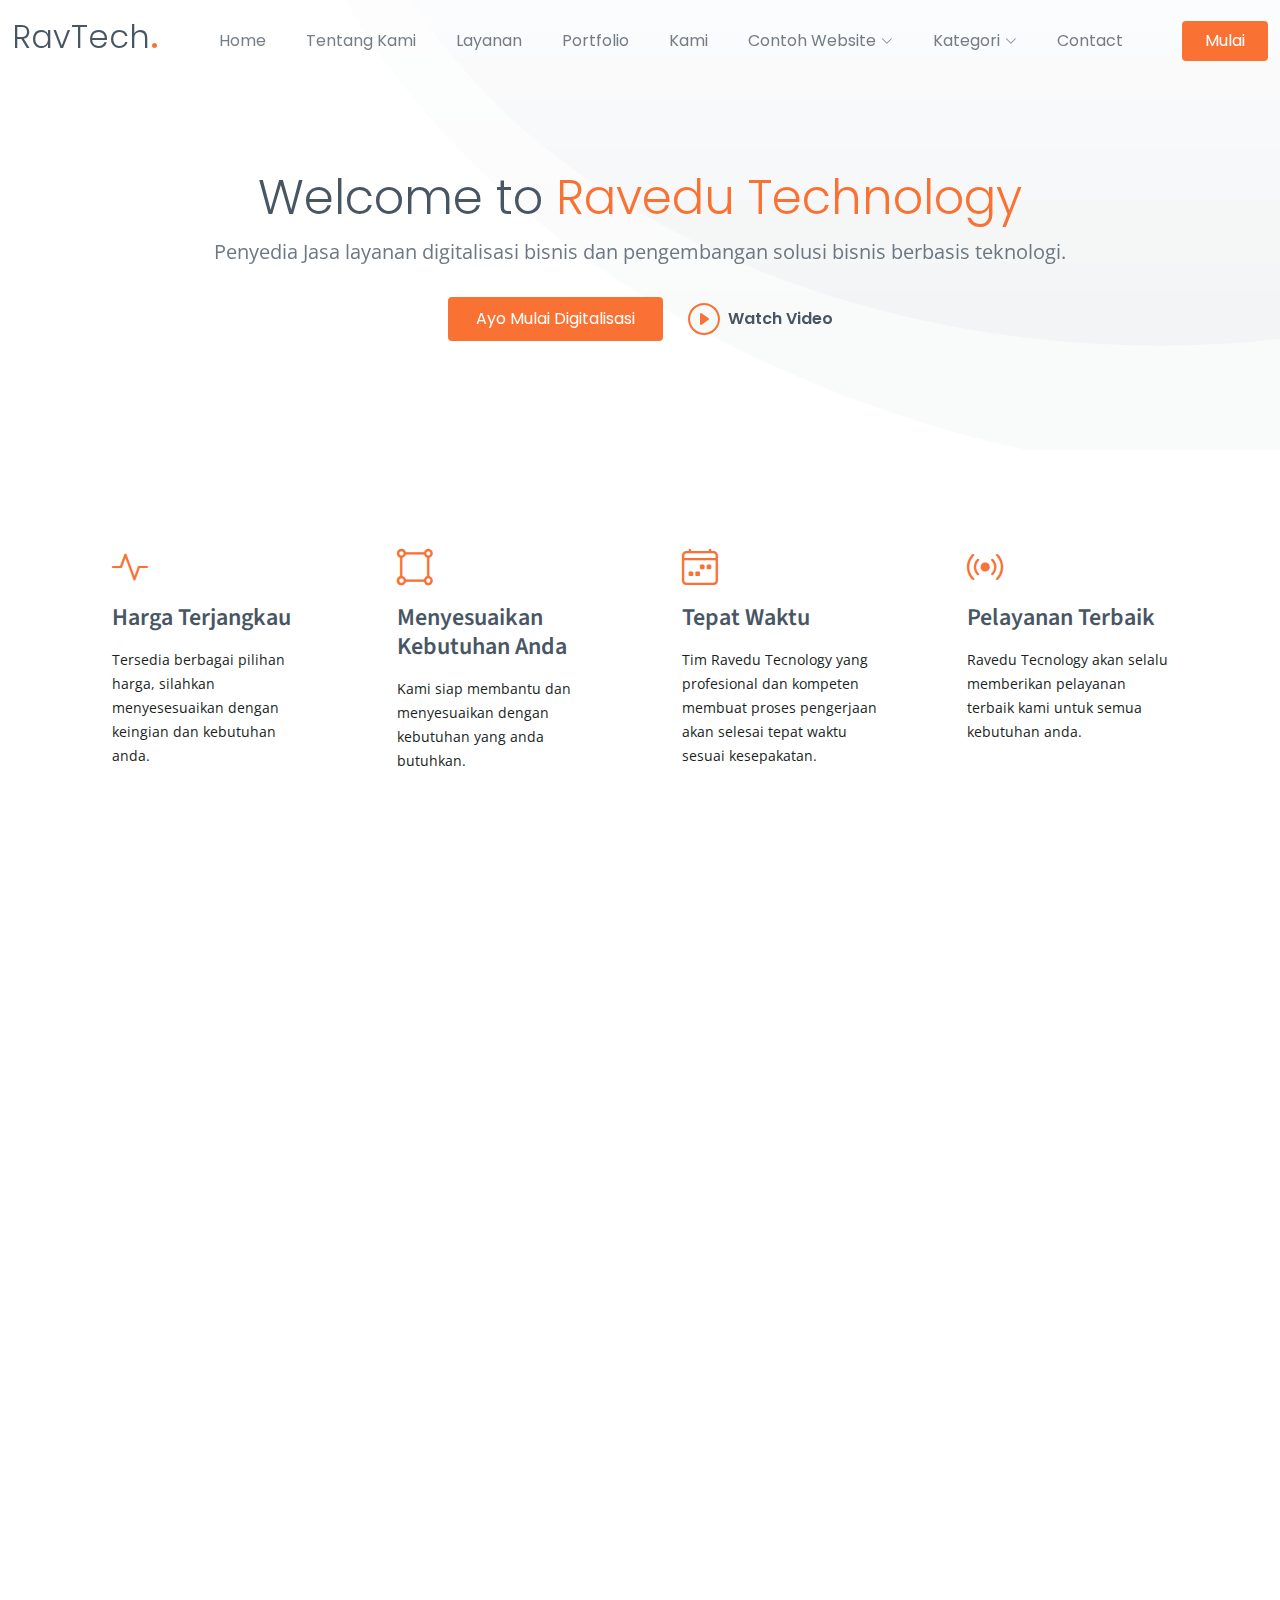
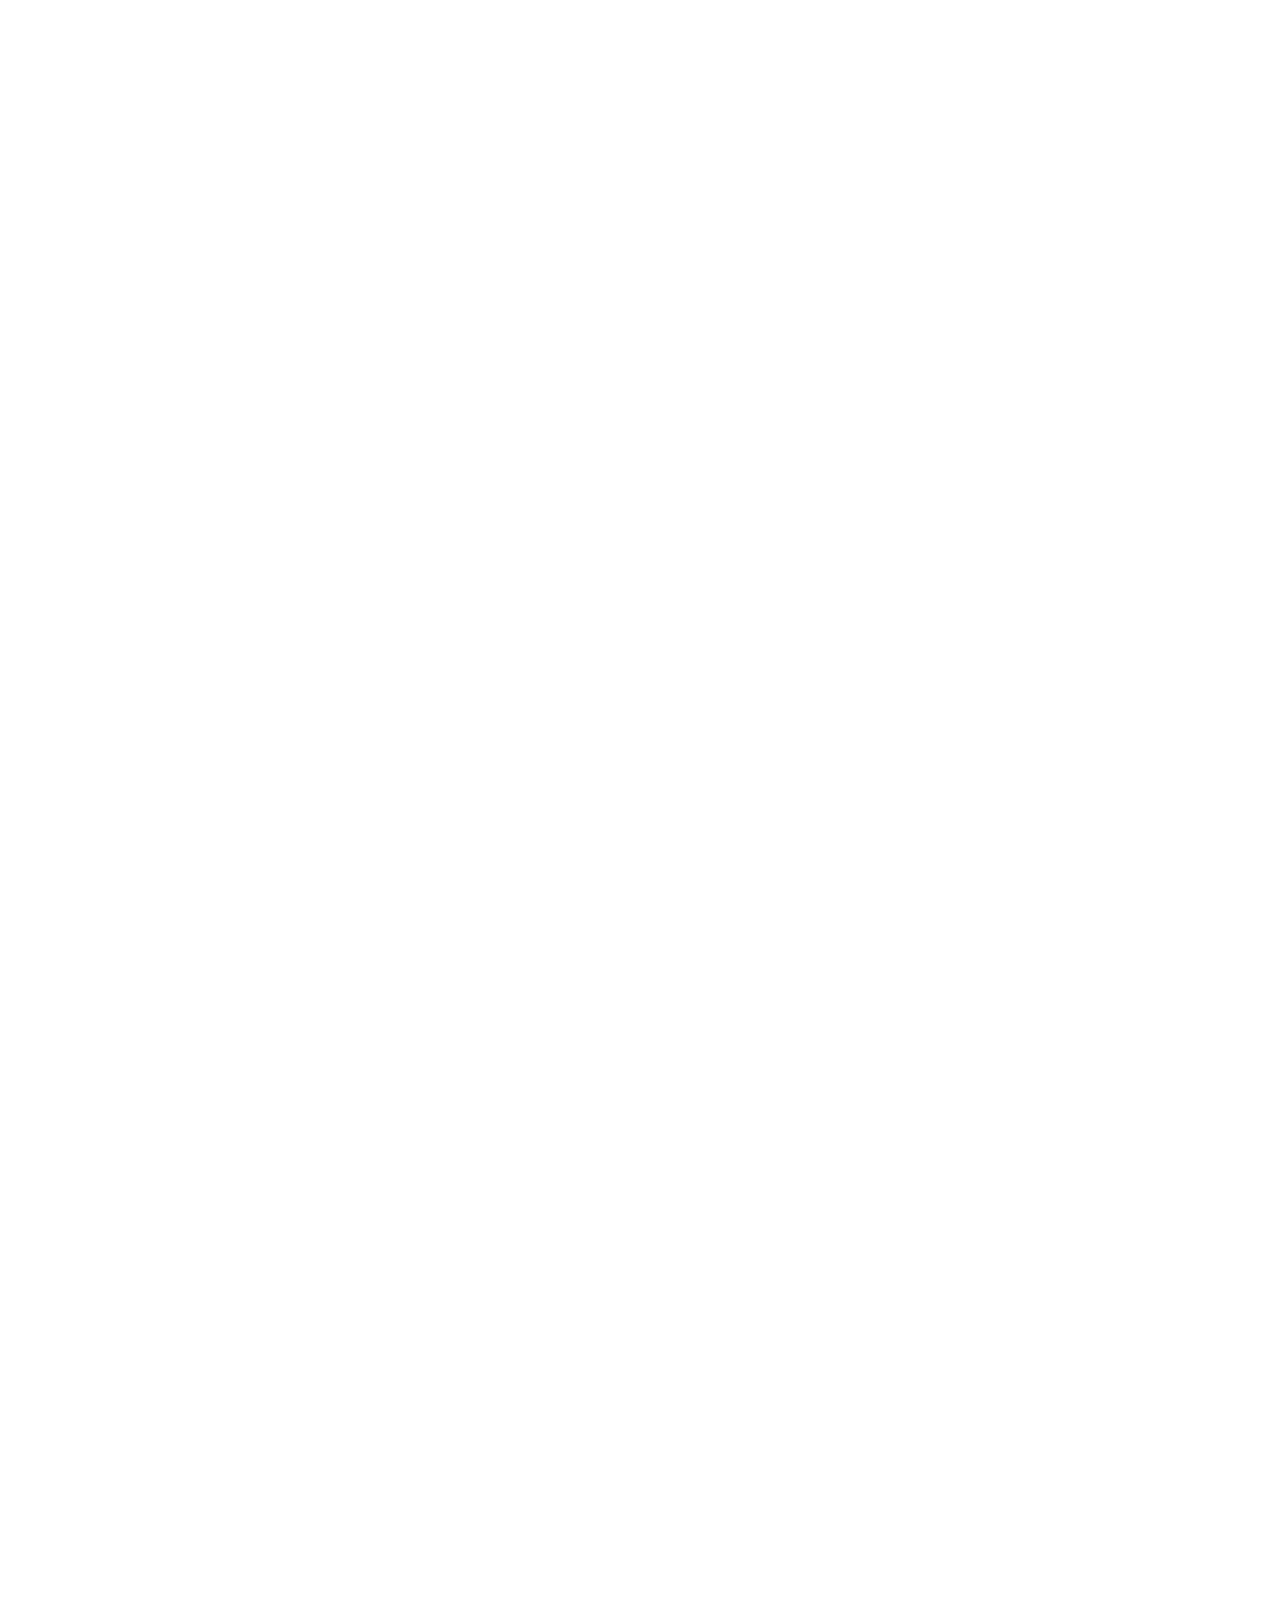
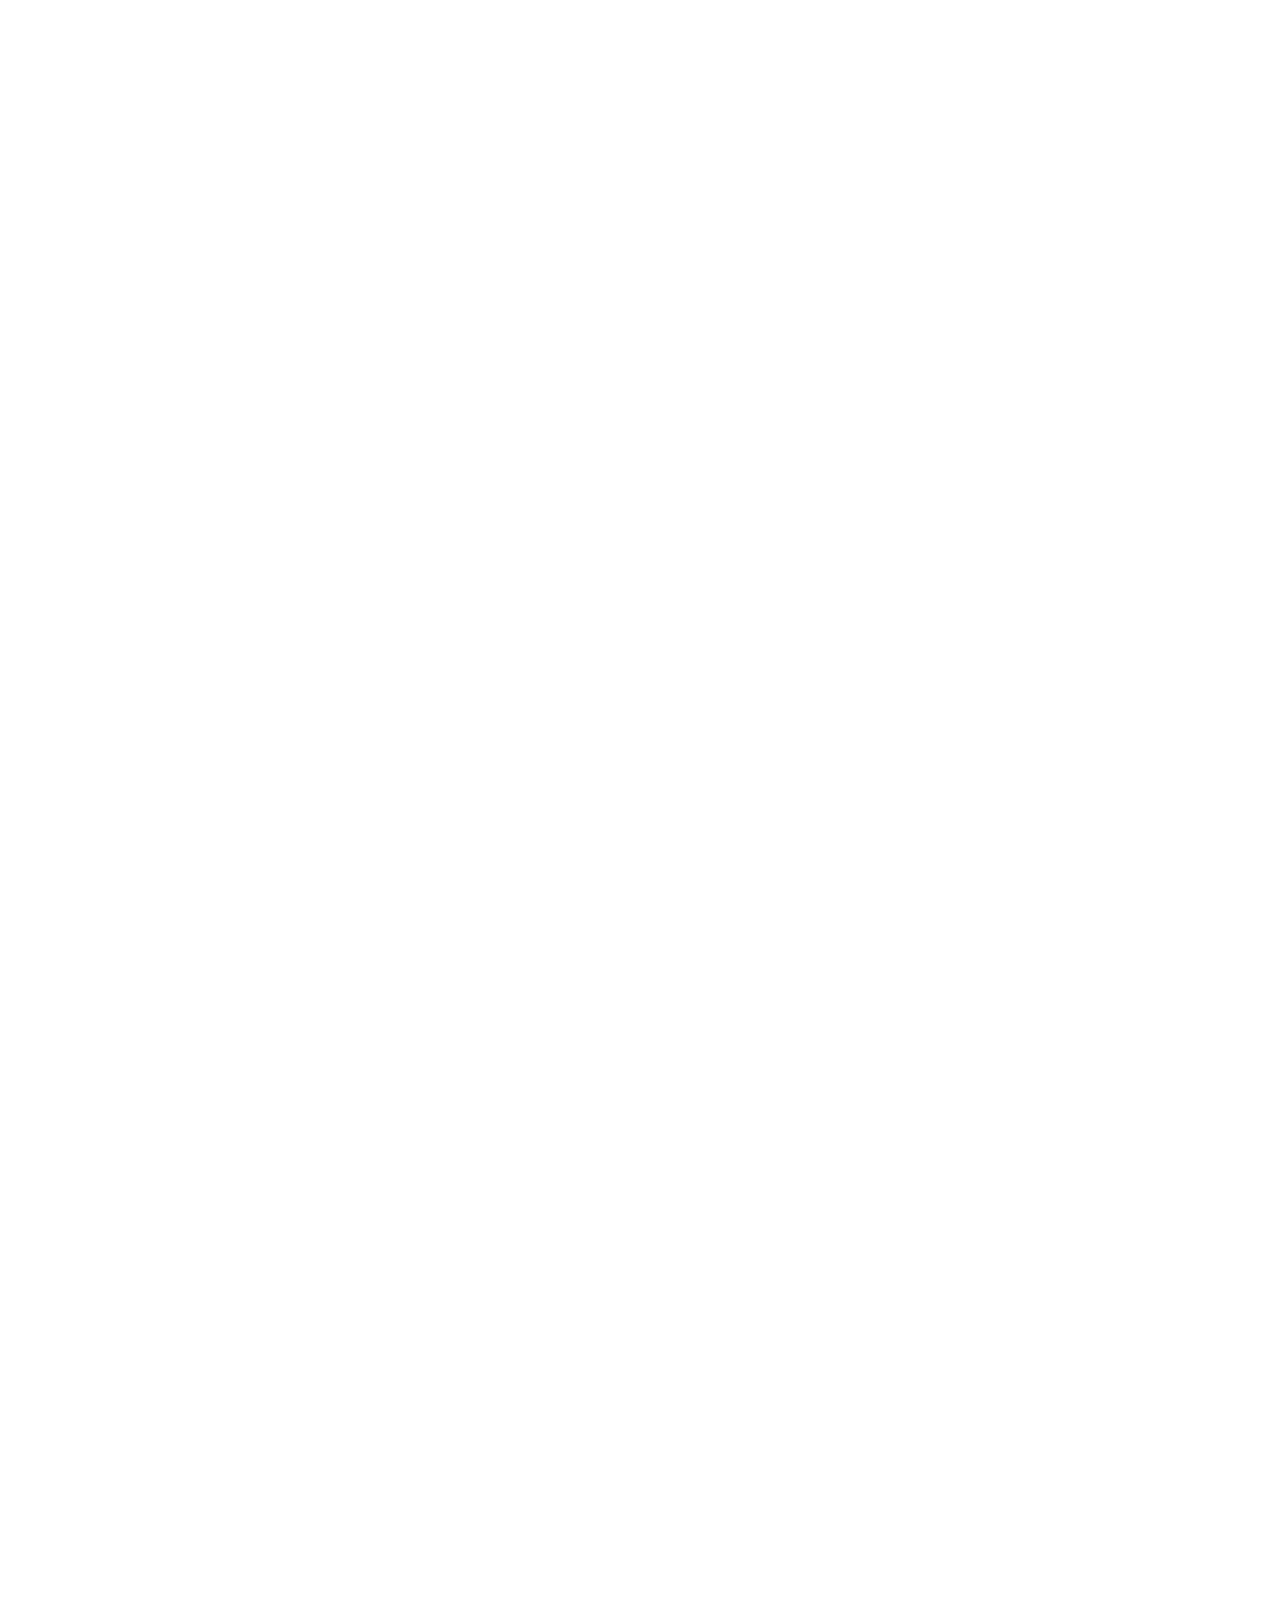
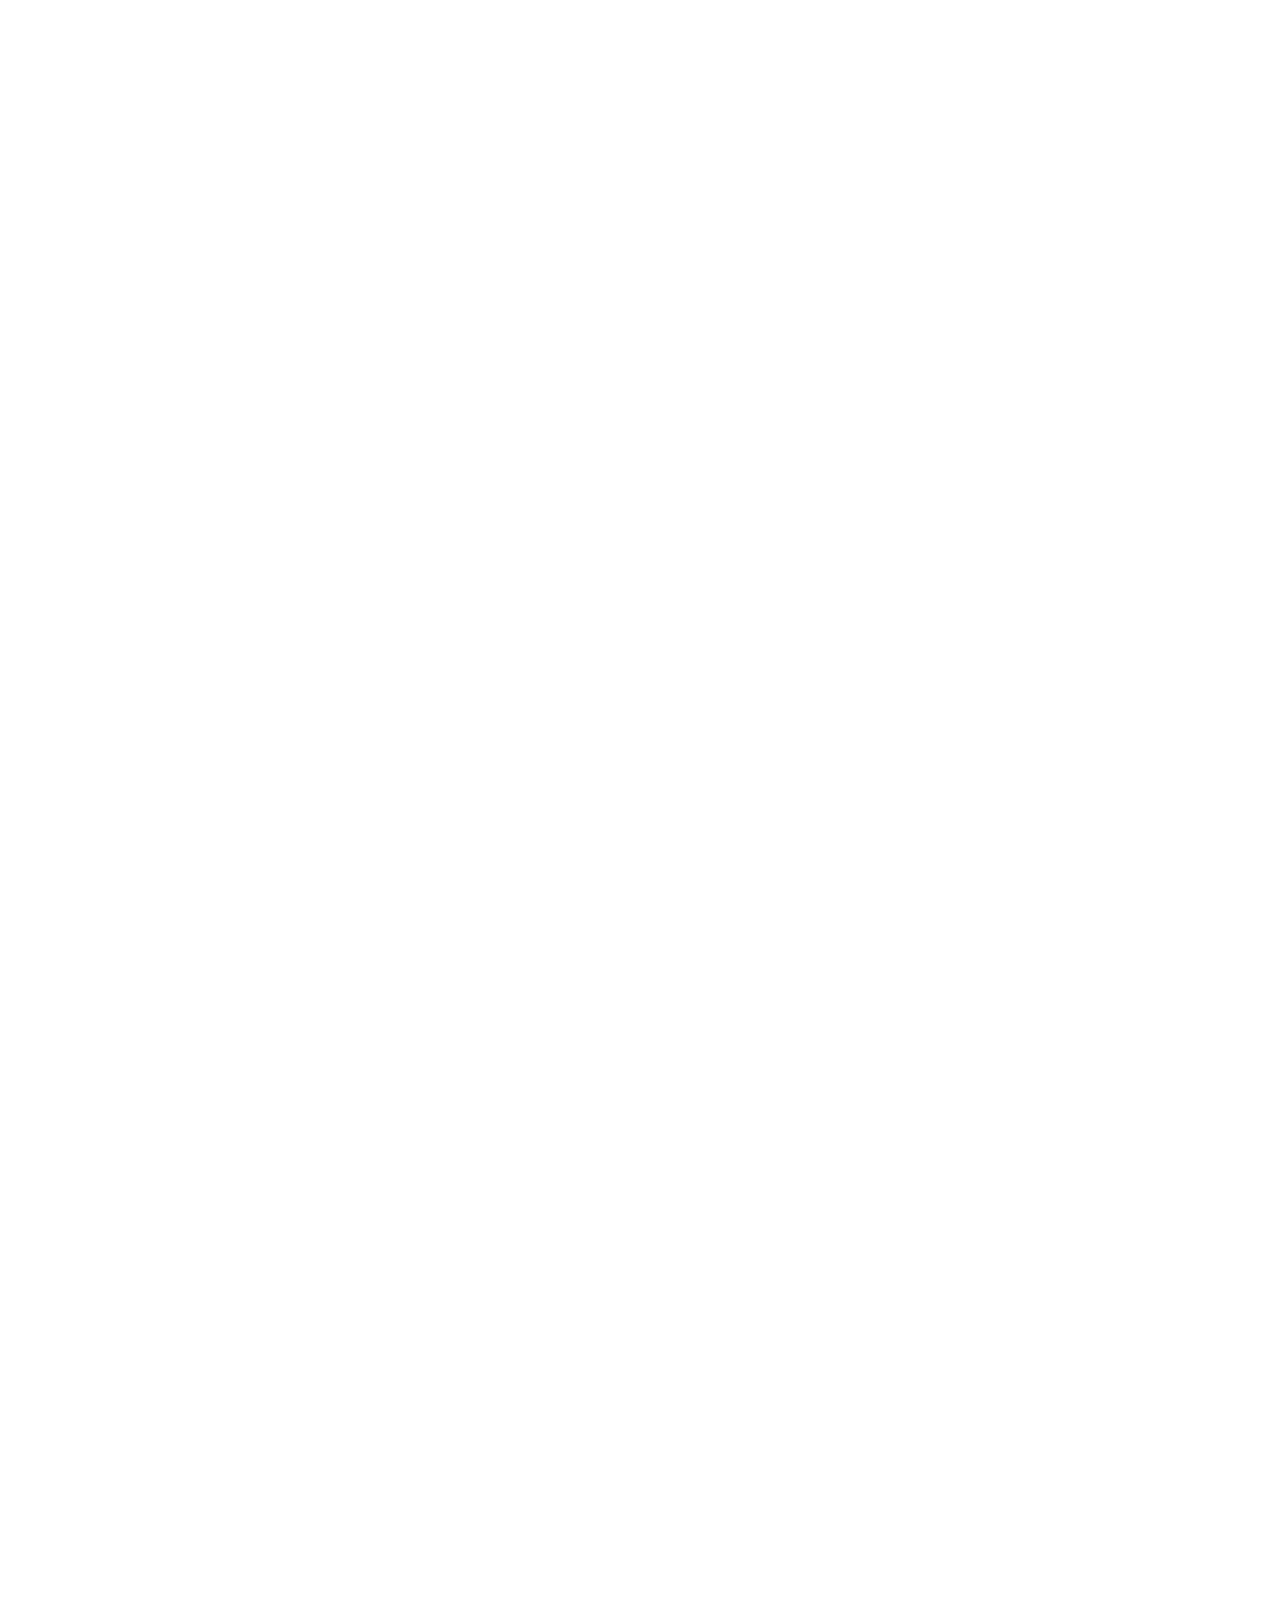
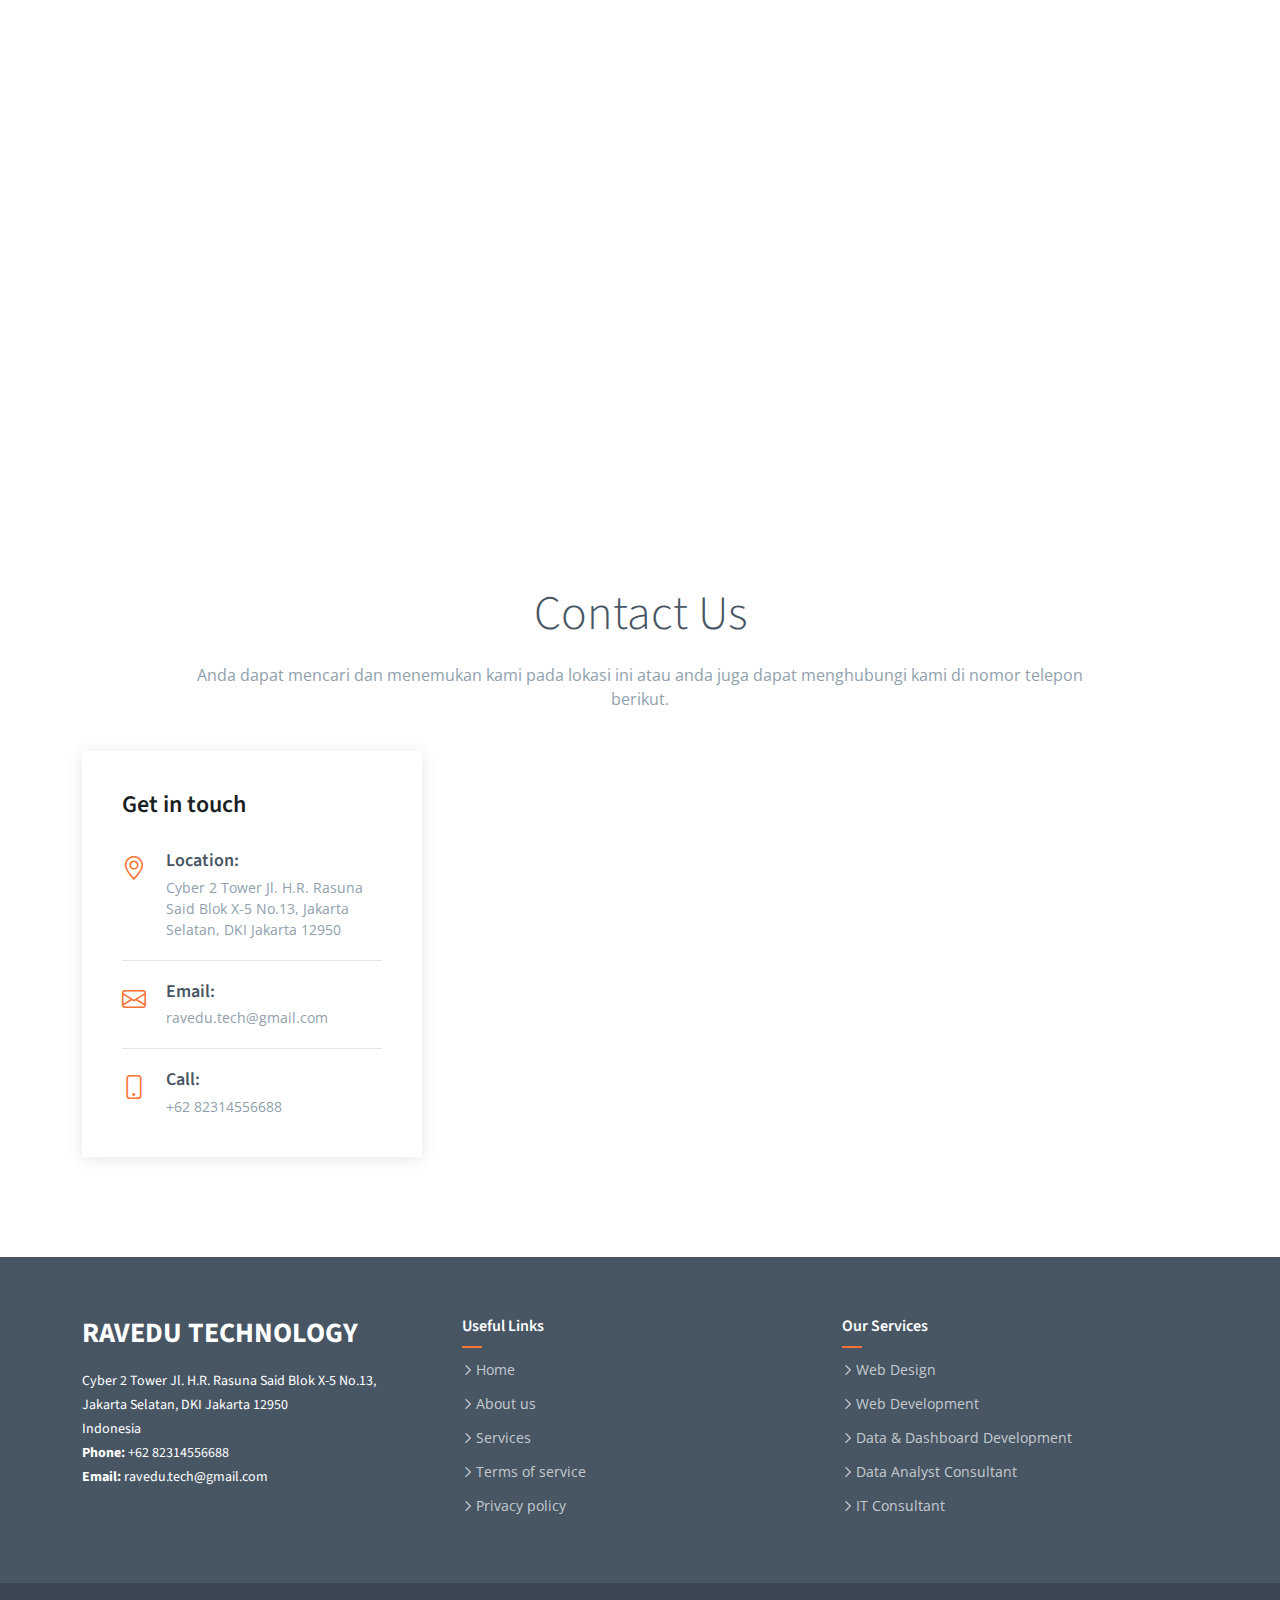
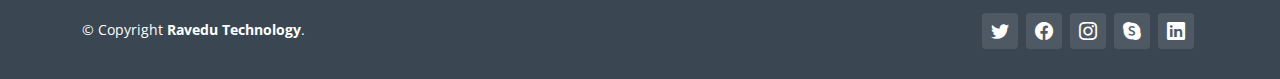
<file: index.html>
<!DOCTYPE html>
<html lang="en">

<head>
  <meta charset="utf-8">
  <meta content="width=device-width, initial-scale=1.0" name="viewport">

  <title>Ravedu Technology - Home</title>
  <meta content="" name="description">
  <meta content="" name="keywords">

  <!-- Favicons -->
  <link href="assets/img/2.png" rel="icon">
  <link href="assets/img/2.png" rel="apple-touch-icon">

  <!-- Google Fonts -->
  <link rel="preconnect" href="https://fonts.googleapis.com">
  <link rel="preconnect" href="https://fonts.gstatic.com" crossorigin>
  <link href="https://fonts.googleapis.com/css2?family=Open+Sans:ital,wght@0,300;0,400;0,500;0,600;0,700;1,300;1,400;1,500;1,600;1,700&family=Poppins:ital,wght@0,300;0,400;0,500;0,600;0,700;1,300;1,400;1,500;1,600;1,700&family=Source+Sans+Pro:ital,wght@0,300;0,400;0,600;0,700;1,300;1,400;1,600;1,700&display=swap" rel="stylesheet">

  <!-- Vendor CSS Files -->
  <link href="assets/vendor/bootstrap/css/bootstrap.min.css" rel="stylesheet">
  <link href="assets/vendor/bootstrap-icons/bootstrap-icons.css" rel="stylesheet">
  <link href="assets/vendor/aos/aos.css" rel="stylesheet">
  <link href="assets/vendor/glightbox/css/glightbox.min.css" rel="stylesheet">
  <link href="assets/vendor/swiper/swiper-bundle.min.css" rel="stylesheet">

  <!-- Variables CSS Files. Uncomment your preferred color scheme -->
  <!-- <link href="assets/css/variables.css" rel="stylesheet"> -->
  <!-- <link href="assets/css/variables-blue.css" rel="stylesheet"> -->
  <!-- <link href="assets/css/variables-green.css" rel="stylesheet"> -->
  <link href="assets/css/variables-orange.css" rel="stylesheet">
  <!-- <link href="assets/css/variables-purple.css" rel="stylesheet"> -->
  <!-- <link href="assets/css/variables-red.css" rel="stylesheet"> -->
  <!-- <link href="assets/css/variables-pink.css" rel="stylesheet"> -->

  <!-- Template Main CSS File -->
  <link href="assets/css/main.css" rel="stylesheet">

  <!-- =======================================================
  * Template Name: Ravedu Technology
  ======================================================== -->
</head>

<body>

  <!-- ======= Header ======= -->
  <header id="header" class="header fixed-top" data-scrollto-offset="0">
    <div class="container-fluid d-flex align-items-center justify-content-between">

      <a href="index.html" class="logo d-flex align-items-center scrollto me-auto me-lg-0">
        <!-- Uncomment the line below if you also wish to use an image logo -->
        <!-- <img src="assets/img/logo.png" alt=""> -->
        <h1>RavTech<span>.</span></h1>
      </a>

      <nav id="navbar" class="navbar">
        <ul>

          <li class="dropdown"><a href="index.html"><span>Home</span></a>
            <ul>
              <!-- <li><a href="index.html">Home 1 - index.html</a></li>
              <li><a href="index-2.html">Home 2 - index-2.html</a></li>
              <li><a href="index-3.html">Home 3 - index-3.html</a></li> 
              <li><a href="index.html" class="active">Home 4 - index-4.html</a></li> -->
            </ul>
          </li>

          <li><a class="nav-link scrollto" href="index.html#about">Tentang Kami</a></li>
          <li><a class="nav-link scrollto" href="index.html#services">Layanan</a></li>
          <li><a class="nav-link scrollto" href="index.html#portfolio">Portfolio</a></li>
          <li><a class="nav-link scrollto" href="index.html#team">Kami</a></li>
          <!-- <li><a href="blog.html">Blog</a></li> -->
          <li class="dropdown megamenu"><a href="#"><span>Contoh Website</span> <i class="bi bi-chevron-down dropdown-indicator"></i></a>
            <ul>
              <li>
                <a href="https://ravedutechdev.github.io/Gema/" target="_blank">Gema Site</a>
                <a href="#" target="_blank">Coming Soon</a>
                <a href="#" target="_blank">Coming Soon</a>
              </li>
              <li>
                <a href="#"  target="_blank">CV / ProfesionalPage</a>
                <a href="#" target="_blank">Coming Soon</a>
                <a href="#" target="_blank">Coming Soon</a>
              </li>
              <li>
                <a href="https://ravedutechdev.github.io/Cantika/" target="_blank">Cantika LaunchingPage</a>
                <a href="https://www.salonmuslimah.de/" target="_blank">Salon Muslimah</a>
                <a href="#" target="_blank">Coming Soon</a>
              </li>
              <li>
                <a href="https://ravedutech.wixsite.com/landingpage" target="_blank">LandingPage - Wix</a>
                <a href="https://landingpageuse.wordpress.com/" target="_blank">LandingPage - WordPress</a>
                <a href="#" target="_blank">Coming Soon</a>
              </li>
            </ul>
          </li>
          <li class="dropdown"><a href="#"><span>Kategori</span> <i class="bi bi-chevron-down dropdown-indicator"></i></a>
            <ul>
              <li><a href="#"  target="_blank">Web Personal / CV</a></li>
              <li class="dropdown"><a href="#"><span>LandingPage</span> <i class="bi bi-chevron-down dropdown-indicator"></i></a>
                <ul>
                  <li><a href="https://www.salonmuslimah.de/" target="_blank">Bisnis Profile</a></li>
                  <li><a href="#" target="_blank">Coming Soon</a></li>
                  <li><a href="#" target="_blank">Coming Soon</a></li>
                  <li><a href="#" target="_blank">Coming Soon</a></li>
                  <li><a href="#" target="_blank">Coming Soon</a></li>
                </ul>
              </li>
              <li><a href="https://ravedutechdev.github.io/Gema/" target="_blank">Company Profile</a></li>
              <li><a href="#" target="_blank" >Website Gallery</a></li>
              <li><a href="https://ravedutechdev.github.io/Cantika/" target="_blank">LaunchingPage</a></li>
            </ul>
          </li>
          <li><a class="nav-link scrollto" href="index.html#contact">Contact</a></li>
        </ul>
        <i class="bi bi-list mobile-nav-toggle d-none"></i>
      </nav><!-- .navbar -->

      <a class="btn-getstarted scrollto" href="index.html#about">Mulai</a>

    </div>
  </header><!-- End Header -->

  <section id="hero-static" class="hero-static d-flex align-items-center">
    <div class="container d-flex flex-column justify-content-center align-items-center text-center position-relative" data-aos="zoom-out">
      <h2>Welcome to <span>Ravedu Technology</span></h2>
      <p>Penyedia Jasa layanan digitalisasi bisnis dan pengembangan solusi bisnis berbasis teknologi.</p>
      <div class="d-flex">
        <a href="#about" class="btn-get-started scrollto">Ayo Mulai Digitalisasi </a>
        <a href="https://youtu.be/BwCxZ4YUfes" class="glightbox btn-watch-video d-flex align-items-center"><i class="bi bi-play-circle"></i><span>Watch Video</span></a>
      </div>
    </div>
  </section>

  <main id="main">

    <!-- ======= Featured Services Section ======= -->
    <section id="featured-services" class="featured-services">
      <div class="container">

        <div class="row gy-4">

          <div class="col-xl-3 col-md-6 d-flex" data-aos="zoom-out">
            <div class="service-item position-relative">
              <div class="icon"><i class="bi bi-activity icon"></i></div>
              <h4><a href="" class="stretched-link">Harga Terjangkau</a></h4>
              <p>Tersedia berbagai pilihan harga, silahkan menyesesuaikan dengan keingian dan kebutuhan anda.</p>
            </div>
          </div><!-- End Service Item -->

          <div class="col-xl-3 col-md-6 d-flex" data-aos="zoom-out" data-aos-delay="200">
            <div class="service-item position-relative">
              <div class="icon"><i class="bi bi-bounding-box-circles icon"></i></div>
              <h4><a href="" class="stretched-link">Menyesuaikan Kebutuhan Anda</a></h4>
              <p>Kami siap membantu dan menyesuaikan dengan kebutuhan yang anda butuhkan.</p>
            </div>
          </div><!-- End Service Item -->

          <div class="col-xl-3 col-md-6 d-flex" data-aos="zoom-out" data-aos-delay="400">
            <div class="service-item position-relative">
              <div class="icon"><i class="bi bi-calendar4-week icon"></i></div>
              <h4><a href="" class="stretched-link">Tepat Waktu</a></h4>
              <p>Tim Ravedu Tecnology yang profesional dan kompeten membuat proses pengerjaan akan selesai tepat waktu sesuai kesepakatan.</p>
            </div>
          </div><!-- End Service Item -->

          <div class="col-xl-3 col-md-6 d-flex" data-aos="zoom-out" data-aos-delay="600">
            <div class="service-item position-relative">
              <div class="icon"><i class="bi bi-broadcast icon"></i></div>
              <h4><a href="" class="stretched-link">Pelayanan Terbaik</a></h4>
              <p>Ravedu Tecnology akan selalu memberikan pelayanan terbaik kami untuk semua kebutuhan anda.</p>
            </div>
          </div><!-- End Service Item -->

        </div>

      </div>
    </section><!-- End Featured Services Section -->

    <!-- ======= About Section ======= -->
    <section id="about" class="about">
      <div class="container" data-aos="fade-up">

        <div class="section-header">
          <h2>Tentang Kami</h2>
          Ravedu Technology adalah perusahaan yang fokus pada pembuatan website dan landing page yang efektif dan menarik.
             Kami adalah tim profesional yang berpengalaman dalam mengembangkan solusi digital untuk bisnis Anda. 
             Kami percaya bahwa website dan landing page yang baik adalah kunci sukses bagi kebutuhan bisnis Anda.
             </div>

        <div class="row g-4 g-lg-5" data-aos="fade-up" data-aos-delay="200">

          <div class="col-lg-5">
            <div class="about-img">
              <img src="assets/img/about.jpg" class="img-fluid" alt="">
            </div>
          </div>

          <div class="col-lg-7">
            <h3 class="pt-0 pt-lg-5">Apa yang bisa kami berikan untuk anda?</h3>

            <!-- Tabs -->
            <ul class="nav nav-pills mb-3">
              <li><a class="nav-link active" data-bs-toggle="pill" href="#tab1">Digitalisasi</a></li>
              <li><a class="nav-link" data-bs-toggle="pill" href="#tab2">Perluas Pemasaran</a></li>
              <li><a class="nav-link" data-bs-toggle="pill" href="#tab3">Menyesuaikan Kebutuhan</a></li>
            </ul><!-- End Tabs -->

            <!-- Tab Content -->
            <div class="tab-content">

              <div class="tab-pane fade show active" id="tab1">

                <p class="fst-italic">Era Digital Berkembang sangat Pesat. Website menjadi salah satu media informasi bisnis Anda di dalam dunia digital. </p>
                <p><strong>Ravedu Technology </strong> akan membantu anda dalam pembuatan website, sebagai dasar digitalisasi bisnis anda. Ada beberapa jenis webiste yang tentunya sering diminati diantaranya adalah </p>
                <div class="d-flex align-items-center mt-4">
                  <i class="bi bi-check2"></i>
                  <h4>Landing Page</h4>
                </div>
                <p>Landing page adalah halaman khusus yang dirancang untuk kebutuhan pemasaran digital. Adapun manfaatnya antara lain <strong class="fst-italic"> Meningkatkan Traffic Website, Meningkatkan Conversion Rate, Media Promosi</strong> </p>

                <div class="d-flex align-items-center mt-4">
                  <i class="bi bi-check2"></i>
                  <h4>Company Profile</h4>
                </div>
                <p>yaitu jenis website yang digunakan untuk menunjukkan <strong> eksistensi perusahaan </strong>
                  karena menampilkan profil dan berbagai informasi seputar perusahaan.
                  Tak hanya itu, situs company profile juga penting untuk  <strong>meningkatkan kredibilitas bisnis. </strong></p>

                <div class="d-flex align-items-center mt-4">
                  <i class="bi bi-check2"></i>
                  <h4>Website Custom</h4>
                </div>
                <p>Kami sangat mendukung akan kebutuhan dan keingian anda. Jika anda memiliki ide yang ingin anda sampaikan 
                  melalui sebuah media website dan membuat website secara custom sesuai keinginan dan kebutuhan anda maka  <strong>kami siap membantu anda.</strong> </p>

              </div><!-- End Tab 1 Content -->

              <div class="tab-pane fade show" id="tab2">

                <p class="fst-italic">Dengan memanfaatkan website ataupun landingpage, jangkauan pasar Anda bisa lebih diperluas lagi.</p>

                <p>Dalam melakukan kegiatan pemasaran untuk memperluas pasar di era saat ini anda bisa melakukannya kapan saja dan dari mana saja
                   hanya dengan menggunakan internet. Jika Anda memiliki media <strong> website yang aktif,</strong> akan jauh lebih mudah untuk orang melihat produk yang anda pasarkan, tawarkan 
                   dan tentunya dapat menjangkau pelanggan anda jauh lebih luas dan lebih banyak orang yang sesuai dengan produk yang Anda tawarkan.</p>

                <p>Ketika strategi pemasaran dilakukan secara online menggunakan digital marketing, jangkauan pelanggan online akan lebih luas dibanding offline. 
                  Bahkan, untuk strategi ini jangkauan pelanggan bisa mencapai luar kota atau bahkan luar pulau. 
                  Sehingga kesempatan untuk memperoleh keuntungan juga lebih besar.</p>

                <div class="d-flex align-items-center mt-4">
                  <i class="bi bi-check2"></i>
                  <h4>Persiapkan media website ataupun landingpage bisnis anda</h4>
                </div>
                <p>Tim Ravedu Technology dengan senang hati akan membantu dalam pembuatan website ataupun landingpagenya untuk memperluas jangkauan bisnis anda</p>

              </div><!-- End Tab 2 Content -->

              <div class="tab-pane fade show" id="tab3">

                <p> Dalam pembuatan webiste ataupun landingpage akan lebih baik jika dibuat semenarik mungkin dan membuat pelanggan 
                  nyaman untuk menggunjungi situs tersebut.
                  <strong>Mengapa demikian? </strong> 
                </p> 
                <div class="d-flex align-items-center mt-4">
                  <i class="bi bi-check2"></i>
                  <h4>Fitur dasar yang dibutuhkan.</h4>
                </div>
                <p><strong>Headline</strong> adalah hal pertama yang akan dilihat oleh pengunjung karena itu berikan headline yang menarik, padat, dan jelas serta memberikan gambaran keseluruhan landing page.</p>

                <p><strong>Gambar atau Video</strong> secara tidak langsung akan menambah conversion rate, karena kebanyakan pengunjung akan melihat sesuatu yang menarik indra penglihatan terlebih dahulu sebelum membaca detail produk secara rinci.</p>
                <p><strong>Testimoni pelanggan</strong> ini berfungsi untuk meyakinkan pengunjung untuk membeli sebuah produk melalui pendapat orang-orang yang sebelumnya pernah membeli produk yang sedang ditawarkan.</p>
                <p><strong>Tombol CTA</strong> Menambahkan tombol CTA yang mengarah langsung ke laman order produk sehingga pengunjung yang tertarik bisa langsung diarahkan untuk membeli produk tersebut.</p>

                <div class="d-flex align-items-center mt-4">
                  <i class="bi bi-check2"></i>
                  <h4>Kebutuhan lainnya yang mendukung bisnis?</h4>
                </div>
                <p>Tenang... Tim Ravedu Technology selalu bisa menyesuaikan dengan kebutuhan anda, jadi anda tidak perlu khawatir, kami siap menyesuaikannya </p>

              </div><!-- End Tab 3 Content -->

            </div>

          </div>

        </div>

      </div>
    </section><!-- End About Section -->

    <!-- ======= Clients Section ======= -->
    <section id="clients" class="clients">
      <div class="container" data-aos="zoom-out">

        <div class="clients-slider swiper">
          <div class="swiper-wrapper align-items-center">
            <div class="swiper-slide"><img src="assets/img/clients/BUMN-logo.png" class="img-fluid" alt=""></div>
            <div class="swiper-slide"><img src="assets/img/clients/kopimulogo.png" class="img-fluid" alt=""></div>
            <div class="swiper-slide"><img src="assets/img/clients/ruangsablon.png" class="img-fluid" alt=""></div>
            <div class="swiper-slide"><img src="assets/img/clients/alatkopideoklogo.png" class="img-fluid" alt=""></div>
            <div class="swiper-slide"><img src="assets/img/clients/Ravetech.png" class="img-fluid" alt=""></div>
            <div class="swiper-slide"><img src="assets/img/clients/hipmi-logo.png" class="img-fluid" alt=""></div>
            <div class="swiper-slide"><img src="assets/img/clients/Logo Telkom University.png" class="img-fluid" alt=""></div>
            <div class="swiper-slide"><img src="assets/img/clients/tokepo store logo.png" class="img-fluid" alt=""></div>
          </div>
        </div>

      </div>
    </section><!-- End Clients Section -->

      <!-- ======= F.A.Q Section ======= -->
      <section id="faq" class="faq">
        <div class="container-fluid" data-aos="fade-up">
  
          <div class="row gy-4">
  
            <div class="col-lg-7 d-flex flex-column justify-content-center align-items-stretch  order-2 order-lg-1">
  
              <div class="content px-xl-5">
                <h3>Mengapa Anda Membutuhkan Website atau LandingPage <strong>Untuk Bisnis Anda </strong></h3>
                <p  class="fst-italic">
                  Website atau LandingPage dapat menjadi <strong> media promosi yang paling murah, efektif, dan efisien. </strong> 
                </p>
              </div>
  
              <div class="accordion accordion-flush px-xl-5" id="faqlist">
  
                <div class="accordion-item" data-aos="fade-up" data-aos-delay="200">
                  <h3 class="accordion-header">
                    <button class="accordion-button collapsed" type="button" data-bs-toggle="collapse" data-bs-target="#faq-content-1">
                      <i class="bi bi-question-circle question-icon"></i>
                      Apa Pentingnya sebuah Website atau LandingPage?
                    </button>
                  </h3>
                  <div id="faq-content-1" class="accordion-collapse collapse show" data-bs-parent="#faqlist">
                    <div class="accordion-body">
                      Dengan website ataupun landingpage, Anda dapat memberikan informasi mengenai produk, informasi harga, dan lain sebagainya. Dengan begitu, pelanggan Anda dapat menerima informasi dengan cepat dan tepat.
                    </div>
                  </div>
                </div><!-- # Faq item-->
  
                <div class="accordion-item" data-aos="fade-up" data-aos-delay="300">
                  <h3 class="accordion-header">
                    <button class="accordion-button collapsed" type="button" data-bs-toggle="collapse" data-bs-target="#faq-content-2">
                      <i class="bi bi-question-circle question-icon"></i>
                      Bagaimana jika saya ingin membuat Website atau LandingPage?
                    </button>
                  </h3>
                  <div id="faq-content-2" class="accordion-collapse collapse" data-bs-parent="#faqlist">
                    <div class="accordion-body">
                      Anda tidak perlu khawatir di era sekarang sangat mudah untuk membuat webiste ataupun landingpage. Anda hanya perlu bantuan tim Development/Pengembang dari Ravedu Tech. Jangan Sungkan untuk menghubungi tim Ravedu Tech.
                    </div>
                  </div>
                </div><!-- # Faq item-->
  
                <div class="accordion-item" data-aos="fade-up" data-aos-delay="400">
                  <h3 class="accordion-header">
                    <button class="accordion-button collapsed" type="button" data-bs-toggle="collapse" data-bs-target="#faq-content-3">
                      <i class="bi bi-question-circle question-icon"></i>
                      Apa saja yang harus disiapkan jika saya ingin memesan jasa pembuatan website?
                    </button>
                  </h3>
                  <div id="faq-content-3" class="accordion-collapse collapse" data-bs-parent="#faqlist">
                    <div class="accordion-body">
                      Dalam layanan jasa pembuatan website ini, kami bisa menyesuaikan kebutuhan anda. Yang perlu Anda siapkan di antaranya 
                      Nama domain website, Konten atau artikel/tulisan yang akan di publish di website, Gambar-gambar yang akan di publish.
                    </div>
                  </div>
                </div><!-- # Faq item-->
  
                <div class="accordion-item" data-aos="fade-up" data-aos-delay="500">
                  <h3 class="accordion-header">
                    <button class="accordion-button collapsed" type="button" data-bs-toggle="collapse" data-bs-target="#faq-content-4">
                      <i class="bi bi-question-circle question-icon"></i>
                      Apakah biaya jasa pembuatan sudah termasuk Domain dan Hosting ?
                    </button>
                  </h3>
                  <div id="faq-content-4" class="accordion-collapse collapse" data-bs-parent="#faqlist">
                    <div class="accordion-body">
                      <i class="bi bi-question-circle question-icon"></i>
                      Untuk paket jasa website company profile dan landingpage sudah termasuk domain dan hosting untuk satu tahun pertama. Untuk ketentuan lebih lanjut Anda bisa konsultasi terlebih dahulu dengan kami.
                      Kami juga bisa bantu membuatkan website meskipun Anda sudah memiliki hosting dan domain. Hanya saja, jika Anda ingin kami bantu kelola website Anda pada tahun berikutnya, maka Anda harus tetap melakukan request pengelolaan website secara terpisah di layanan kami.
                    </div>
                  </div>
                </div><!-- # Faq item-->
  
                <div class="accordion-item" data-aos="fade-up" data-aos-delay="600">
                  <h3 class="accordion-header">
                    <button class="accordion-button collapsed" type="button" data-bs-toggle="collapse" data-bs-target="#faq-content-5">
                      <i class="bi bi-question-circle question-icon"></i>
                      Apa saja bantuan yang diberikan Tim Ravedu Technology?
                    </button>
                  </h3>
                  <div id="faq-content-5" class="accordion-collapse collapse" data-bs-parent="#faqlist">
                    <div class="accordion-body">
                      Tim Ravedu Technology siap membantu semua proses pembuatan website ataupun landingage mulai dari pengembangan, pemasangan domain, hosting dan berbagai fitur lainnya dan pastinya <strong> anda dapat menyesuaikan dengan keinginan dan kebutuhan Bisnis Anda.</strong>
                    </div>
                  </div>
                </div><!-- # Faq item-->
  
              </div>
  
            </div>
  
            <div class="col-lg-5 align-items-stretch order-1 order-lg-2 img" style='background-image: url("assets/img/faq.jpg");'>&nbsp;</div>
          </div>
  
        </div>
      </section><!-- End F.A.Q Section -->

    
     <!-- 
    <section id="onfocus" class="onfocus">
      <div class="container-fluid p-0" data-aos="fade-up">

        <div class="row g-0">
          <div class="col-lg-6 video-play position-relative">
            <a href="https://youtu.be/nos6rFN_RSE" class="glightbox play-btn"></a>
          </div>
          <div class="col-lg-6">
            <div class="content d-flex flex-column justify-content-center h-100">
              <h3>Voluptatem dignissimos provident quasi corporis</h3>
              <p class="fst-italic">
                Lorem ipsum dolor sit amet, consectetur adipiscing elit, sed do eiusmod tempor incididunt ut labore et dolore
                magna aliqua.
              </p>
              <ul>
                <li><i class="bi bi-check-circle"></i> Ullamco laboris nisi ut aliquip ex ea commodo consequat.</li>
                <li><i class="bi bi-check-circle"></i> Duis aute irure dolor in reprehenderit in voluptate velit.</li>
                <li><i class="bi bi-check-circle"></i> Ullamco laboris nisi ut aliquip ex ea commodo consequat. Duis aute irure dolor in reprehenderit in voluptate trideta storacalaperda mastiro dolore eu fugiat nulla pariatur.</li>
              </ul>
              <a href="#" class="read-more align-self-start"><span>Read More</span><i class="bi bi-arrow-right"></i></a>
            </div>
          </div>
        </div>

      </div>
    </section>-->
     <!-- End On Focus Section -->

    <!-- ======= Features Section ======= --->
    <section id="features" class="features">
      <div class="container" data-aos="fade-up">
        
        <div class="section-header">
          <h2>Proses Pembuatan Website atau Landingpage</h2>
          Dalam proses pembuatan seperti inilah gambaran dari proses Tim Ravedu menyiapkan kebuthan anda.   
        </div>

        <ul class="nav nav-tabs row gy-4 d-flex">

          <li class="nav-item col-6 col-md-4 col-lg-2">
            <a class="nav-link active show" data-bs-toggle="tab" data-bs-target="#tab-1">
              <i class="bi bi-binoculars color-cyan"></i>
              <h4>Pesan Website</h4>
            </a>
          </li> 

          <li class="nav-item col-6 col-md-4 col-lg-2">
            <a class="nav-link" data-bs-toggle="tab" data-bs-target="#tab-2">
              <i class="bi bi-box-seam color-indigo"></i>
              <h4>Perencanaan Website</h4>
            </a>
          </li>

          <li class="nav-item col-6 col-md-4 col-lg-2">
            <a class="nav-link" data-bs-toggle="tab" data-bs-target="#tab-3">
              <i class="bi bi-brightness-high color-teal"></i>
              <h4>Kirim Konten Website</h4>
            </a>
          </li>

          <li class="nav-item col-6 col-md-4 col-lg-2">
            <a class="nav-link" data-bs-toggle="tab" data-bs-target="#tab-4">
              <i class="bi bi-command color-red"></i>
              <h4>Pengerjaan Website</h4>
            </a>
          </li>

          <li class="nav-item col-6 col-md-4 col-lg-2">
            <a class="nav-link" data-bs-toggle="tab" data-bs-target="#tab-5">
              <i class="bi bi-easel color-blue"></i>
              <h4>Konfirmasi Kesesuaian</h4>
            </a>
          </li>

          <li class="nav-item col-6 col-md-4 col-lg-2">
            <a class="nav-link" data-bs-toggle="tab" data-bs-target="#tab-6">
              <i class="bi bi-map color-orange"></i>
              <h4>Publish Website</h4>
            </a>
          </li> 

        </ul>

        <div class="tab-content">

          <div class="tab-pane active show" id="tab-1">
            <div class="row gy-4">
              <div class="col-lg-8 order-2 order-lg-1" data-aos="fade-up" data-aos-delay="100">
                <h3>Pesan Website</h3>
                <p class="fst-italic">
                  Pertama, anda bisa memesan untuk pembuatan terlebih dahulu
                </p>
                <ul>
                  <li><i class="bi bi-check-circle-fill"></i> Pilih paket pembuatan landingpage atau layanan yang ingin dipesan.</li>
                  <li><i class="bi bi-check-circle-fill"></i> Jika masih binggung memilih layanan, anda bisa konsultasikan ke tim Ravedu.</li>
                  <li><i class="bi bi-check-circle-fill"></i> Selanjutya lakukan pembayaran sesuai tagihan.</li>
                </ul>
                <p>
                  Jika anda telah melakukan pemesanan maka tim Ravedu Technology akan segera memproses dengan mendiskusikan fitur2 apa saja ingin dibuat 
                  dan kita masuk kedalam proses selanjutnya yaitu <strong>Perencanaan Website.</strong> 
                </p>
              </div>
              <div class="col-lg-4 order-1 order-lg-2 text-center" data-aos="fade-up" data-aos-delay="200">
                <img src="assets/img/features-1.svg" alt="" class="img-fluid">
              </div>
            </div>
          </div> 

          <div class="tab-pane" id="tab-2">
            <div class="row gy-4">
              <div class="col-lg-8 order-2 order-lg-1">
                <h3>Perencanaan Website</h3>
                <p class="fst-italic">
                  Kedua, kita masuk kedalam proses perencanaan website
                </p>
                <ul>
                  <li><i class="bi bi-check-circle-fill"></i> Memilih dan Menyepakati design atau tampilan website.</li>
                  <li><i class="bi bi-check-circle-fill"></i> Menyesuaikan fitur sesuai kebutuhan anda.</li>
                  <li><i class="bi bi-check-circle-fill"></i> Menyepakati Nama dan alamat atau domain Webiste / LandingPage.</li>
                  <li><i class="bi bi-check-circle-fill"></i> Menyepakati waktu pembuatan <b>(Timeline)</b> sesuai kompleksitas fitur yang ingin di kembangkan.</li>
                </ul>
              </div>
              <div class="col-lg-4 order-1 order-lg-2 text-center">
                <img src="assets/img/features-2.svg" alt="" class="img-fluid">
              </div>
            </div>
          </div>
          <!-- End Tab Perencanaan Website -->

          <div class="tab-pane" id="tab-3">
            <div class="row gy-4">
              <div class="col-lg-8 order-2 order-lg-1">
                <h3>Kirim Konten Website</h3>
                <p class="fst-italic">
                  Ketiga, anda dapat mengirim konten-konten yang akan di tampilkan dalam website yang diantaranya dapat berupa
                </p>
                <ul>
                  <li><i class="bi bi-check-circle-fill"></i> Logo</li>
                  <li><i class="bi bi-check-circle-fill"></i> Foto/Video produk.</li>
                  <li><i class="bi bi-check-circle-fill"></i> Arikel produk.</li>
                  <li><i class="bi bi-check-circle-fill"></i> Artikel Profile perusahaan.</li>
                  <li><i class="bi bi-check-circle-fill"></i> Dan semua konten yang ingin ditampilkan.</li>
                </ul>
                <p>Setelah anda mengirimkan konten-konten yang dibutuhkan maka Tim Ravedu akan melanjutkan ke proses pembuatan website atau landingpage.</p>
               
              </div>
              <div class="col-lg-4 order-1 order-lg-2 text-center">
                <img src="assets/img/features-3.svg" alt="" class="img-fluid">
              </div>
            </div>
          </div>

          <div class="tab-pane" id="tab-4">
            <div class="row gy-4">
              <div class="col-lg-8 order-2 order-lg-1">
                <h3>Pengerjaan Website</h3>
                <p class="fst-italic">
                  Keempat, Tim Ravedu akan mulai melakukan pembuatan website atau landingpage sesuai dengan kesepakatan dan menyesuaikan hal hal berikut.
                </p>
               
                <ul>
                  <li><i class="bi bi-check-circle-fill"></i> Mengembangkan dengan platform, tools, framework dan fitur yang telah disepakati.</li>
                  <li><i class="bi bi-check-circle-fill"></i> Mengembangkan sesuai dengan konten-konten yang telah dikirimkan ataupun dipilih</li>
                  <li><i class="bi bi-check-circle-fill"></i> Mengembangkan sesuai dengan desain atau tampilan yang telah disepakati.</li>
                  <li><i class="bi bi-check-circle-fill"></i> Dan tak lupa untuk memastikan pengerjaan sesuai waktu atau deadline dan tidak ada keterlambatan.</li>
                </ul>
              </div>
              <div class="col-lg-4 order-1 order-lg-2 text-center">
                <img src="assets/img/features-4.svg" alt="" class="img-fluid">
              </div>
            </div>
          </div>

          <div class="tab-pane" id="tab-5">
            <div class="row gy-4">
              <div class="col-lg-8 order-2 order-lg-1">
                <h3>Konfirmasi Kesesuaian</h3>
                <p class="fst-italic">
                  Kelima, kita ingin memastikan hasil yang telah dibuat oleh Tim Ravedu Technology sesuai kesepakatan.
                </p>
                
                <ul>
                  <li><i class="bi bi-check-circle-fill"></i> Tim Ravedu akan memberikan hasil yang sudah dikerjakan.</li>
                  <li><i class="bi bi-check-circle-fill"></i> Memastikan semua fitur sudah tersedia.</li>
                  <li><i class="bi bi-check-circle-fill"></i> Konfirmasi untuk publish website.</li>
                </ul>
                <p> Apa bila dalam langkah ini masih ada yang perlu dsesuaikan maka proses akan kembali ke proses pengembangan. Jika sudah oke maka Webiste atau Landingpage Siap di publish menggunakan domain yang disepakati.</p>
              </div>
              <div class="col-lg-4 order-1 order-lg-2 text-center">
                <img src="assets/img/features-5.svg" alt="" class="img-fluid">
              </div>
            </div>
          </div> 

          <div class="tab-pane" id="tab-6">
            <div class="row gy-4">
              <div class="col-lg-8 order-2 order-lg-1">
                <h3>Publish Website</h3>
                
                <p class="fst-italic">
                 Go Live!!! Website anda sudah dapat di akses.
                </p>
                <ul>
                  <li><i class="bi bi-check-circle-fill"></i> Pastikan bisa diakses.</li>
                  <li><i class="bi bi-check-circle-fill"></i> Anda dapat berbagi domain atau alamat website anda ke semua orang.</li>
                  <li><i class="bi bi-check-circle-fill"></i> Selesai.</li>
                </ul>
              </div>
              <div class="col-lg-4 order-1 order-lg-2 text-center">
                <img src="assets/img/features-6.svg" alt="" class="img-fluid">
              </div>
            </div>
          </div> 

        </div>

      </div>
    </section> 

    <!-- ======= Services Section ======= -->
    <section id="services" class="services">
      <div class="container" data-aos="fade-up">

        <div class="section-header">
          <h2>Layanan Kami</h2>
          <p>Ravedu Technology dapat membantu anda dalam digitalisasi bisnis ataupun  anda</p>
        </div>

        <div class="row gy-5">

          <div class="col-xl-4 col-md-6" data-aos="zoom-in" data-aos-delay="200">
            <div class="service-item">
              <div class="img">
                <img src="assets/img/services-1.jpg" class="img-fluid" alt="">
              </div>
              <div class="details position-relative">
                <div class="icon">
                  <i class="bi bi-activity"></i>
                </div>
                <a href="#" class="stretched-link">
                  <h3>Company Profile</h3>
                </a>
                <p>Butuh Website supaya perusahaan anda dikenal dan orang bisa mencari informasi tentang perusahaan anda?</p>
              </div>
            </div>
          </div><!-- End Service Item -->

          <div class="col-xl-4 col-md-6" data-aos="zoom-in" data-aos-delay="300">
            <div class="service-item">
              <div class="img">
                <img src="assets/img/services-2.jpg" class="img-fluid" alt="">
              </div>
              <div class="details position-relative">
                <div class="icon">
                  <i class="bi bi-broadcast"></i>
                </div>
                <a href="#" class="stretched-link">
                  <h3>LandingPage</h3>
                </a>
                <p>Dapatkan dan perluas jangkauan produk untuk menambah pelanggan dan penjualan dengan landingPage Produk anda.</p>
              </div>
            </div>
          </div><!-- End Service Item -->

          <div class="col-xl-4 col-md-6" data-aos="zoom-in" data-aos-delay="400">
            <div class="service-item">
              <div class="img">
                <img src="assets/img/services-3.jpg" class="img-fluid" alt="">
              </div>
              <div class="details position-relative">
                <div class="icon">
                  <i class="bi bi-easel"></i>
                </div>
                <a href="#" class="stretched-link">
                  <h3>Profesional Profile</h3>
                </a>
                <p>Anda Seorang Profesional yang menyediakan jasa serta ingin memdapatkan lebih banyak client dari portfolio anda.</p>
              </div>
            </div>
          </div><!-- End Service Item -->

          <div class="col-xl-4 col-md-6" data-aos="zoom-in" data-aos-delay="500">
            <div class="service-item">
              <div class="img">
                <img src="assets/img/services-4.jpg" class="img-fluid" alt="">
              </div>
              <div class="details position-relative">
                <div class="icon">
                  <i class="bi bi-bounding-box-circles"></i>
                </div>
                <a href="#" class="stretched-link">
                  <h3>Organisasi Sosial</h3>
                </a>
                <p>Anda memiliki organisasi atau kumunitas yang membutuhkan website sebagai pengenal organisasi anda?</p>
                <a href="#" class="stretched-link"></a>
              </div>
            </div>
          </div><!-- End Service Item -->

          <div class="col-xl-4 col-md-6" data-aos="zoom-in" data-aos-delay="600">
            <div class="service-item">
              <div class="img">
                <img src="assets/img/services-5.jpg" class="img-fluid" alt="">
              </div>
              <div class="details position-relative">
                <div class="icon">
                  <i class="bi bi-calendar4-week"></i>
                </div>
                <a href="#" class="stretched-link">
                  <h3>Dashboard Data</h3>
                </a>
                <p>Apakah anda butuh Visualisasi atau grafik dari data data anda? Tim Data dari Ravedu juga dapat membuatnya.</p>
                <a href="#" class="stretched-link"></a>
              </div>
            </div>
          </div><!-- End Service Item -->

          <div class="col-xl-4 col-md-6" data-aos="zoom-in" data-aos-delay="700">
            <div class="service-item">
              <div class="img">
                <img src="assets/img/services-6.jpg" class="img-fluid" alt="">
              </div>
              <div class="details position-relative">
                <div class="icon">
                  <i class="bi bi-chat-square-text"></i>
                </div>
                <a href="#" class="stretched-link">
                  <h3>IT Consultant</h3>
                </a>
                <p>Anda dapat melakukan konsultasi seputar Teknologi Informasi dengan tim Ravedu Technolgy untuk kebutuhan bisnis anda.</p>
                <a href="#" class="stretched-link"></a>
              </div>
            </div>
          </div><!-- End Service Item -->

        </div>

      </div>
    </section><!-- End Services Section -->

    <!-- ======= Testimonials Section ======= -->
    <!-- <section id="testimonials" class="testimonials">
      <div class="container" data-aos="fade-up">

        <div class="testimonials-slider swiper">
          <div class="swiper-wrapper">

            <div class="swiper-slide">
              <div class="testimonial-item">
                <img src="assets/img/testimonials/testimonials-1.jpg" class="testimonial-img" alt="">
                <h3>Saul Goodman</h3>
                <h4>Ceo &amp; Founder</h4>
                <div class="stars">
                  <i class="bi bi-star-fill"></i><i class="bi bi-star-fill"></i><i class="bi bi-star-fill"></i><i class="bi bi-star-fill"></i><i class="bi bi-star-fill"></i>
                </div>
                <p>
                  <i class="bi bi-quote quote-icon-left"></i>
                  Proin iaculis purus consequat sem cure digni ssim donec porttitora entum suscipit rhoncus. Accusantium quam, ultricies eget id, aliquam eget nibh et. Maecen aliquam, risus at semper.
                  <i class="bi bi-quote quote-icon-right"></i>
                </p>
              </div>
            </div>

            <div class="swiper-slide">
              <div class="testimonial-item">
                <img src="assets/img/testimonials/testimonials-2.jpg" class="testimonial-img" alt="">
                <h3>Sara Wilsson</h3>
                <h4>Designer</h4>
                <div class="stars">
                  <i class="bi bi-star-fill"></i><i class="bi bi-star-fill"></i><i class="bi bi-star-fill"></i><i class="bi bi-star-fill"></i><i class="bi bi-star-fill"></i>
                </div>
                <p>
                  <i class="bi bi-quote quote-icon-left"></i>
                  Export tempor illum tamen malis malis eram quae irure esse labore quem cillum quid cillum eram malis quorum velit fore eram velit sunt aliqua noster fugiat irure amet legam anim culpa.
                  <i class="bi bi-quote quote-icon-right"></i>
                </p>
              </div>
            </div>

            <div class="swiper-slide">
              <div class="testimonial-item">
                <img src="assets/img/testimonials/testimonials-3.jpg" class="testimonial-img" alt="">
                <h3>Jena Karlis</h3>
                <h4>Store Owner</h4>
                <div class="stars">
                  <i class="bi bi-star-fill"></i><i class="bi bi-star-fill"></i><i class="bi bi-star-fill"></i><i class="bi bi-star-fill"></i><i class="bi bi-star-fill"></i>
                </div>
                <p>
                  <i class="bi bi-quote quote-icon-left"></i>
                  Enim nisi quem export duis labore cillum quae magna enim sint quorum nulla quem veniam duis minim tempor labore quem eram duis noster aute amet eram fore quis sint minim.
                  <i class="bi bi-quote quote-icon-right"></i>
                </p>
              </div>
            </div>

            <div class="swiper-slide">
              <div class="testimonial-item">
                <img src="assets/img/testimonials/testimonials-4.jpg" class="testimonial-img" alt="">
                <h3>Matt Brandon</h3>
                <h4>Freelancer</h4>
                <div class="stars">
                  <i class="bi bi-star-fill"></i><i class="bi bi-star-fill"></i><i class="bi bi-star-fill"></i><i class="bi bi-star-fill"></i><i class="bi bi-star-fill"></i>
                </div>
                <p>
                  <i class="bi bi-quote quote-icon-left"></i>
                  Fugiat enim eram quae cillum dolore dolor amet nulla culpa multos export minim fugiat minim velit minim dolor enim duis veniam ipsum anim magna sunt elit fore quem dolore labore illum veniam.
                  <i class="bi bi-quote quote-icon-right"></i>
                </p>
              </div>
            </div>

            <div class="swiper-slide">
              <div class="testimonial-item">
                <img src="assets/img/testimonials/testimonials-5.jpg" class="testimonial-img" alt="">
                <h3>John Larson</h3>
                <h4>Entrepreneur</h4>
                <div class="stars">
                  <i class="bi bi-star-fill"></i><i class="bi bi-star-fill"></i><i class="bi bi-star-fill"></i><i class="bi bi-star-fill"></i><i class="bi bi-star-fill"></i>
                </div>
                <p>
                  <i class="bi bi-quote quote-icon-left"></i>
                  Quis quorum aliqua sint quem legam fore sunt eram irure aliqua veniam tempor noster veniam enim culpa labore duis sunt culpa nulla illum cillum fugiat legam esse veniam culpa fore nisi cillum quid.
                  <i class="bi bi-quote quote-icon-right"></i>
                </p>
              </div>
            </div>

          </div>
          <div class="swiper-pagination"></div>
        </div>

      </div>
    </section> -->
    <!-- End Testimonials Section -->

    <!-- ======= Pricing Section ======= 
    <section id="pricing" class="pricing">
      <div class="container" data-aos="fade-up">

        <div class="section-header">
          <h2>Our Pricing</h2>
          <p>Architecto nobis eos vel nam quidem vitae temporibus voluptates qui hic deserunt iusto omnis nam voluptas asperiores sequi tenetur dolores incidunt enim voluptatem magnam cumque fuga.</p>
        </div>

        <div class="row gy-4">

          <div class="col-lg-4" data-aos="zoom-in" data-aos-delay="200">
            <div class="pricing-item">

              <div class="pricing-header">
                <h3>Free Plan</h3>
                <h4><sup>$</sup>0<span> / month</span></h4>
              </div>

              <ul>
                <li><i class="bi bi-dot"></i> <span>Quam adipiscing vitae proin</span></li>
                <li><i class="bi bi-dot"></i> <span>Nec feugiat nisl pretium</span></li>
                <li><i class="bi bi-dot"></i> <span>Nulla at volutpat diam uteera</span></li>
                <li class="na"><i class="bi bi-x"></i> <span>Pharetra massa massa ultricies</span></li>
                <li class="na"><i class="bi bi-x"></i> <span>Massa ultricies mi quis hendrerit</span></li>
              </ul>

              <div class="text-center mt-auto">
                <a href="#" class="buy-btn">Buy Now</a>
              </div>

            </div>
          </div> 
         

          <div class="col-lg-4" data-aos="zoom-in" data-aos-delay="400">
            <div class="pricing-item ">

              <div class="pricing-header">
                <h3>Business Plan</h3>
                <h4><sup>$</sup>29<span> / month</span></h4>
              </div>

              <ul>
                <li><i class="bi bi-dot"></i> <span>Quam adipiscing vitae proin</span></li>
                <li><i class="bi bi-dot"></i> <span>Nec feugiat nisl pretium</span></li>
                <li><i class="bi bi-dot"></i> <span>Nulla at volutpat diam uteera</spa>
                </li>
                <li><i class="bi bi-dot"></i> <span>Pharetra massa massa ultricies</spa>
                </li>
                <li><i class="bi bi-dot"></i> <span>Massa ultricies mi quis hendrerit</span></li>
              </ul>

              <div class="text-center mt-auto">
                <a href="#" class="buy-btn">Buy Now</a>
              </div>

            </div>
          </div>

          <div class="col-lg-4" data-aos="zoom-in" data-aos-delay="600">
            <div class="pricing-item featured">

              <div class="pricing-header">
                <h3>Developer Plan</h3>
                <h4><sup>$</sup>49<span> / month</span></h4>
              </div>

              <ul>
                <li><i class="bi bi-dot"></i> <span>Quam adipiscing vitae proin</span></li>
                <li><i class="bi bi-dot"></i> <span>Nec feugiat nisl pretium</span></li>
                <li><i class="bi bi-dot"></i> <span>Nulla at volutpat diam uteera</span></li>
                <li><i class="bi bi-dot"></i> <span>Pharetra massa massa ultricies</span></li>
                <li><i class="bi bi-dot"></i> <span>Massa ultricies mi quis hendrerit</span></li>
              </ul>

              <div class="text-center mt-auto">
                <a href="#" class="buy-btn">Buy Now</a>
              </div>

            </div>
          </div> 

        </div>

      </div>
    </section> -->

 

    <!-- ======= Portfolio Section ======= -->
    <section id="portfolio" class="portfolio" data-aos="fade-up">

      <div class="container">

        <div class="section-header">
          <h2>Portfolio</h2>
          <p>Berikut beberapa contoh yang dapat menjadi referensi pembuatan Website, LandingPage, LaunchingPage, dll </p>
        </div>

      </div>

      <div class="container-fluid" data-aos="fade-up" data-aos-delay="200">

        <div class="portfolio-isotope" data-portfolio-filter="*" data-portfolio-layout="masonry" data-portfolio-sort="original-order">

          <ul class="portfolio-flters">
            <li data-filter="*" class="filter-active">All</li>
            <li data-filter=".filter-app">LaunchingPage</li>
            <li data-filter=".filter-product">LandingPage / Produk</li>
            <li data-filter=".filter-branding">CV / Profesional Profile</li>
            <li data-filter=".filter-books">Company Profile</li>
          </ul><!-- End Portfolio Filters -->

          <div class="row g-0 portfolio-container">

            <div class="col-xl-3 col-lg-4 col-md-6 portfolio-item filter-app">
              <img src="assets/img/portfolio/cantika.png" class="img-fluid" alt="">
              <div class="portfolio-info">
                <h4>Cantika LaunchingPage</h4>
                <a href="assets/img/portfolio/cantika.png" title="Cantika Launching : https://ravedutechdev.github.io/Cantika/" data-gallery="portfolio-gallery" class="glightbox preview-link"><i class="bi bi-zoom-in"></i></a>
                <!-- <a href="portfolio-details.html" title="More Details" class="details-link"><i class="bi bi-link-45deg"></i></a> -->
              </div>
            </div><!-- End Portfolio Item -->

            <div class="col-xl-3 col-lg-4 col-md-6 portfolio-item filter-product">
              <img src="assets/img/portfolio/klinik-cantik.png" class="img-fluid" alt="">
              <div class="portfolio-info">
                <h4>ProductPage</h4>
                <a href="assets/img/portfolio/klinik-cantik.png" title="Klinik Cantik" data-gallery="portfolio-gallery" class="glightbox preview-link"><i class="bi bi-zoom-in"></i></a>
                <!-- <a href="portfolio-details.html" title="More Details" class="details-link"><i class="bi bi-link-45deg"></i></a> -->
              </div>
            </div><!-- End Portfolio Item -->

            <!-- <div class="col-xl-3 col-lg-4 col-md-6 portfolio-item filter-branding">
              <img src="assets/img/portfolio/cv-profile.png" class="img-fluid" alt="">
              <div class="portfolio-info">
                <h4>CV / Profesional Profile</h4>
                <a href="assets/img/portfolio/cv-profile.png" title="CV / Profesional Profile : https://selaw.github.io/profile/" data-gallery="portfolio-gallery" class="glightbox preview-link"><i class="bi bi-zoom-in"></i></a>
                <a href="portfolio-details.html" title="More Details" class="details-link"><i class="bi bi-link-45deg"></i></a>
              </div>
            </div> -->
            <!-- End Portfolio Item -->

            <div class="col-xl-3 col-lg-4 col-md-6 portfolio-item filter-books">
              <img src="assets/img/portfolio/gema.png" class="img-fluid" alt="">
              <div class="portfolio-info">
                <h4>Gema (Custom Coding)</h4>
                <a href="assets/img/portfolio/gema.png" title="Gema Site : https://ravedutechdev.github.io/Gema/" data-gallery="portfolio-gallery" class="glightbox preview-link"><i class="bi bi-zoom-in"></i></a>
                <!-- <a href="portfolio-details.html" title="More Details" class="details-link"><i class="bi bi-link-45deg"></i></a> -->
              </div>
            </div><!-- End Portfolio Item -->

            <!-- <div class="col-xl-3 col-lg-4 col-md-6 portfolio-item filter-app">
              <img src="assets/img/portfolio/app-2.jpg" class="img-fluid" alt="">
              <div class="portfolio-info">
                <h4>App 2</h4>
                <a href="assets/img/portfolio/app-2.jpg" title="App 2" data-gallery="portfolio-gallery" class="glightbox preview-link"><i class="bi bi-zoom-in"></i></a>
                <a href="portfolio-details.html" title="More Details" class="details-link"><i class="bi bi-link-45deg"></i></a>
              </div>
            </div> -->
            <!-- End Portfolio Item -->

            <div class="col-xl-3 col-lg-4 col-md-6 portfolio-item filter-product">
              <img src="assets/img/portfolio/anzoraindonesia.jpg" class="img-fluid" alt="">
              <div class="portfolio-info">
                <h4>Landingpage WordPress</h4>
                <a href="assets/img/portfolio/anzoraindonesia.jpg"  title="LandingPage Worpress : https://www.anzoraindonesia.com/" data-gallery="portfolio-gallery" class="glightbox preview-link"><i class="bi bi-zoom-in"></i></a>
                <!-- <a href="portfolio-details.html" title="More Details" class="details-link"><i class="bi bi-link-45deg"></i></a> -->
              </div>
            </div><!-- End Portfolio Item -->

            <!-- <div class="col-xl-3 col-lg-4 col-md-6 portfolio-item filter-branding">
              <img src="assets/img/portfolio/branding-2.jpg" class="img-fluid" alt="">
              <div class="portfolio-info">
                <h4>Branding 2</h4>
                <a href="assets/img/portfolio/branding-2.jpg" title="Branding 2" data-gallery="portfolio-gallery" class="glightbox preview-link"><i class="bi bi-zoom-in"></i></a>
                <a href="portfolio-details.html" title="More Details" class="details-link"><i class="bi bi-link-45deg"></i></a>
              </div>
            </div> -->
            <!-- End Portfolio Item -->

            <div class="col-xl-3 col-lg-4 col-md-6 portfolio-item filter-books">
              <img src="assets/img/portfolio/compeny.png" class="img-fluid" alt="">
              <div class="portfolio-info">
                <h4>Company Profile</h4>
                <a href="assets/img/portfolio/compeny.png" title="Company Profile" data-gallery="portfolio-gallery" class="glightbox preview-link"><i class="bi bi-zoom-in"></i></a>
                <!-- <a href="portfolio-details.html" title="More Details" class="details-link"><i class="bi bi-link-45deg"></i></a> -->
              </div>
            </div><!-- End Portfolio Item -->

            <!-- <div class="col-xl-3 col-lg-4 col-md-6 portfolio-item filter-app">
              <img src="assets/img/portfolio/app-3.jpg" class="img-fluid" alt="">
              <div class="portfolio-info">
                <h4>App 3</h4>
                <a href="assets/img/portfolio/app-3.jpg" title="App 3" data-gallery="portfolio-gallery" class="glightbox preview-link"><i class="bi bi-zoom-in"></i></a>
                <a href="portfolio-details.html" title="More Details" class="details-link"><i class="bi bi-link-45deg"></i></a>
              </div>
            </div> -->
            <!-- End Portfolio Item -->

            <div class="col-xl-3 col-lg-4 col-md-6 portfolio-item filter-product">
              <img src="assets/img/portfolio/salonmuslimah.png" class="img-fluid" alt="">
              <div class="portfolio-info">
                <h4>Product 3</h4>
                <a href="assets/img/portfolio/salonmuslimah.png" title="Salon muslimah : www.salonmuslimah.de" data-gallery="portfolio-gallery" class="glightbox preview-link"><i class="bi bi-zoom-in"></i></a>
                <!-- <a href="portfolio-details.html" title="More Details" class="details-link"><i class="bi bi-link-45deg"></i></a> -->
              </div>
            </div>
            <!-- End Portfolio Item -->

            <!-- <div class="col-xl-3 col-lg-4 col-md-6 portfolio-item filter-branding">
              <img src="assets/img/portfolio/branding-3.jpg" class="img-fluid" alt="">
              <div class="portfolio-info">
                <h4>Branding 3</h4>
                <a href="assets/img/portfolio/branding-3.jpg" title="Branding 2" data-gallery="portfolio-gallery" class="glightbox preview-link"><i class="bi bi-zoom-in"></i></a>
                <a href="portfolio-details.html" title="More Details" class="details-link"><i class="bi bi-link-45deg"></i></a>
              </div>
            </div> -->
            <!-- End Portfolio Item -->

            <!-- <div class="col-xl-3 col-lg-4 col-md-6 portfolio-item filter-books">
              <img src="assets/img/portfolio/books-3.jpg" class="img-fluid" alt="">
              <div class="portfolio-info">
                <h4>Books 3</h4>
                <a href="assets/img/portfolio/books-3.jpg" title="Branding 3" data-gallery="portfolio-gallery" class="glightbox preview-link"><i class="bi bi-zoom-in"></i></a>
                <a href="portfolio-details.html" title="More Details" class="details-link"><i class="bi bi-link-45deg"></i></a>
              </div>
            </div> -->
            <!-- End Portfolio Item -->

          </div><!-- End Portfolio Container -->

        </div>

      </div>
    </section><!-- End Portfolio Section -->

<!-- ======= Call To Action Section ======= -->
    <section id="cta" class="cta">
      <div class="container" data-aos="zoom-out">

        <div class="row g-5">

          <div class="col-lg-8 col-md-6 content d-flex flex-column justify-content-center order-last order-md-first">
            <h3>Hubungi Kami, kami Siap <em>Membantu</em> Anda</h3>
            <p> Anda juga dapat selalu menghubungi kami dengan menekan tombol Call To Action. Kami akan selalu menjawab pesan dari anda agar bisnis akan segara memiliki sebuah website ataupun landingage.</p>
            <a class="cta-btn align-self-start" href="#">Call To Action</a>
          </div>

          <div class="col-lg-4 col-md-6 order-first order-md-last d-flex align-items-center">
            <div class="img">
              <img src="assets/img/cta.jpg" alt="" class="img-fluid">
            </div>
          </div>

        </div>

      </div>
    </section><!-- End Call To Action Section -->

    <!-- ======= On Focus Section ======= -->


    <!-- ======= Team Section ======= -->
    <section id="team" class="team">
      <div class="container" data-aos="fade-up">

        <div class="section-header">
          <h2>Tim Kami</h2>
          <p>Dengan penuh profesionalitas dan tanggung jawab yang tinggi kami tim Ravedu Technology akan selalu memberikan yang terbaik bagi seluruh pelanggan kami.</p>
        </div>

        <div class="row gy-5">

          <div class="col-xl-4 col-md-6 d-flex" data-aos="zoom-in" data-aos-delay="200">
            <div class="team-member">
              <div class="member-img">
                <img src="assets/img/team/team-1.jpg" class="img-fluid" alt="">
              </div>
              <div class="member-info">
                <div class="social">
                  <a href=""><i class="bi bi-twitter"></i></a>
                  <a href=""><i class="bi bi-facebook"></i></a>
                  <a href=""><i class="bi bi-instagram"></i></a>
                  <a href=""><i class="bi bi-linkedin"></i></a>
                </div>
                <h4>Walter White</h4>
                <span>Founder Ravedu Technology</span>
              </div>
            </div>
          </div><!-- End Team Member -->

          <div class="col-xl-4 col-md-6 d-flex" data-aos="zoom-in" data-aos-delay="400">
            <div class="team-member">
              <div class="member-img">
                <img src="assets/img/team/team-2.jpg" class="img-fluid" alt="">
              </div>
              <div class="member-info">
                <div class="social">
                  <a href=""><i class="bi bi-twitter"></i></a>
                  <a href=""><i class="bi bi-facebook"></i></a>
                  <a href=""><i class="bi bi-instagram"></i></a>
                  <a href=""><i class="bi bi-linkedin"></i></a>
                </div>
                <h4>Merry Jhonson</h4>
                <span>Product Manager Ravedu Technology</span>
              </div>
            </div>
          </div><!-- End Team Member -->

          <div class="col-xl-4 col-md-6 d-flex" data-aos="zoom-in" data-aos-delay="600">
            <div class="team-member">
              <div class="member-img">
                <img src="assets/img/team/team-3.jpg" class="img-fluid" alt="">
              </div>
              <div class="member-info">
                <div class="social">
                  <a href=""><i class="bi bi-twitter"></i></a>
                  <a href=""><i class="bi bi-facebook"></i></a>
                  <a href=""><i class="bi bi-instagram"></i></a>
                  <a href=""><i class="bi bi-linkedin"></i></a>
                </div>
                <h4>William Anderson</h4>
                <span>Developer / Programmer Ravedu Technology</span>
              </div>
            </div>
          </div><!-- End Team Member -->

        </div>

      </div>
    </section><!-- End Team Section -->

    <!-- ======= Recent Blog Posts Section ======= 
    <section id="recent-blog-posts" class="recent-blog-posts">

      <div class="container" data-aos="fade-up">

        <div class="section-header">
          <h2>Blog</h2>
          <p>Recent posts form our Blog</p>
        </div>

        <div class="row">

          <div class="col-lg-4" data-aos="fade-up" data-aos-delay="200">
            <div class="post-box">
              <div class="post-img"><img src="assets/img/blog/blog-1.jpg" class="img-fluid" alt=""></div>
              <div class="meta">
                <span class="post-date">Tue, December 12</span>
                <span class="post-author"> / Julia Parker</span>
              </div>
              <h3 class="post-title">Eum ad dolor et. Autem aut fugiat debitis voluptatem consequuntur sit</h3>
              <p>Illum voluptas ab enim placeat. Adipisci enim velit nulla. Vel omnis laudantium. Asperiores eum ipsa est officiis. Modi cupiditate exercitationem qui magni est...</p>
              <a href="blog-details.html" class="readmore stretched-link"><span>Read More</span><i class="bi bi-arrow-right"></i></a>
            </div>
          </div>

          <div class="col-lg-4" data-aos="fade-up" data-aos-delay="400">
            <div class="post-box">
              <div class="post-img"><img src="assets/img/blog/blog-2.jpg" class="img-fluid" alt=""></div>
              <div class="meta">
                <span class="post-date">Fri, September 05</span>
                <span class="post-author"> / Mario Douglas</span>
              </div>
              <h3 class="post-title">Et repellendus molestiae qui est sed omnis voluptates magnam</h3>
              <p>Voluptatem nesciunt omnis libero autem tempora enim ut ipsam id. Odit quia ab eum assumenda. Quisquam omnis aliquid necessitatibus tempora consectetur doloribus...</p>
              <a href="blog-details.html" class="readmore stretched-link"><span>Read More</span><i class="bi bi-arrow-right"></i></a>
            </div>
          </div>

          <div class="col-lg-4" data-aos="fade-up" data-aos-delay="600">
            <div class="post-box">
              <div class="post-img"><img src="assets/img/blog/blog-3.jpg" class="img-fluid" alt=""></div>
              <div class="meta">
                <span class="post-date">Tue, July 27</span>
                <span class="post-author"> / Lisa Hunter</span>
              </div>
              <h3 class="post-title">Quia assumenda est et veritatis aut quae</h3>
              <p>Quia nam eaque omnis explicabo similique eum quaerat similique laboriosam. Quis omnis repellat sed quae consectetur magnam veritatis dicta nihil...</p>
              <a href="blog-details.html" class="readmore stretched-link"><span>Read More</span><i class="bi bi-arrow-right"></i></a>
            </div>
          </div>

        </div>

      </div>

    </section>-->
    <!-- End Recent Blog Posts Section -->

    <!-- ======= Contact Section ======= -->
    <section id="contact" class="contact">
      <div class="container">

        <div class="section-header">
          <h2>Contact Us</h2>
          <p>Anda dapat mencari dan menemukan kami pada lokasi ini atau anda juga dapat menghubungi kami di nomor telepon berikut.</p>
        </div>

      </div>

      <div class="container">

        <div class="row gy-5 gx-lg-5">

          <div class="col-lg-4">

            <div class="info">
              <h3>Get in touch</h3>
              <p></p>

              <div class="info-item d-flex">
                <i class="bi bi-geo-alt flex-shrink-0"></i>
                <div>
                  <h4>Location:</h4>
                  <p>Cyber 2 Tower Jl. H.R. Rasuna Said Blok X-5 No.13, Jakarta Selatan, DKI Jakarta 12950</p>
                </div>
              </div><!-- End Info Item -->

              <div class="info-item d-flex">
                <i class="bi bi-envelope flex-shrink-0"></i>
                <div>
                  <h4>Email:</h4>
                  <p>ravedu.tech@gmail.com</p>
                </div>
              </div><!-- End Info Item -->

              <div class="info-item d-flex">
                <i class="bi bi-phone flex-shrink-0"></i>
                <div>
                  <h4>Call:</h4>
                  <p>+62 82314556688</p>
                </div>
              </div><!-- End Info Item -->

            </div>

          </div>

          
          <div class="col-lg-8">
            <div class="map">
              <iframe src="https://www.google.com/maps/embed?pb=!1m14!1m8!1m3!1d15865.127832509514!2d106.8323037!3d-6.2265068!3m2!1i1024!2i768!4f13.1!3m3!1m2!1s0x2e69f96ef78ef8bf%3A0x5f977fd63b4489a3!2sCyber%202%20Tower!5e0!3m2!1sen!2sid!4v1680073300855!5m2!1sen!2sid" frameborder="0" allowfullscreen></iframe>
            </div><!-- End Google Maps -->
          </div>
        </div>

      </div>
    </section><!-- End Contact Section -->

  </main><!-- End #main -->

  <!-- ======= Footer ======= -->
  <footer id="footer" class="footer">

    <div class="footer-content">
      <div class="container">
        <div class="row">

          <div class="col-lg-4 col-md-6">
            <div class="footer-info">
              <h3>Ravedu Technology</h3>
              <p>
                Cyber 2 Tower Jl. H.R. Rasuna Said Blok X-5 No.13, <br>
                Jakarta Selatan, DKI Jakarta 12950 <br>
                Indonesia <br>
                <strong>Phone:</strong> +62 82314556688<br>
                <strong>Email:</strong> ravedu.tech@gmail.com<br>
              </p>
            </div>
          </div>

          <div class="col-lg-4 col-md-6 footer-links">
            <h4>Useful Links</h4>
            <ul>
              <li><i class="bi bi-chevron-right"></i> <a href="#">Home</a></li>
              <li><i class="bi bi-chevron-right"></i> <a href="#">About us</a></li>
              <li><i class="bi bi-chevron-right"></i> <a href="#">Services</a></li>
              <li><i class="bi bi-chevron-right"></i> <a href="#">Terms of service</a></li>
              <li><i class="bi bi-chevron-right"></i> <a href="#">Privacy policy</a></li>
            </ul>
          </div>

          <div class="col-lg-4 col-md-6 footer-links">
            <h4>Our Services</h4>
            <ul>
              <li><i class="bi bi-chevron-right"></i> <a href="#">Web Design</a></li>
              <li><i class="bi bi-chevron-right"></i> <a href="#">Web Development</a></li>
              <li><i class="bi bi-chevron-right"></i> <a href="#">Data & Dashboard Development</a></li>
              <li><i class="bi bi-chevron-right"></i> <a href="#">Data Analyst Consultant</a></li>
              <li><i class="bi bi-chevron-right"></i> <a href="#">IT Consultant</a></li>
            </ul>
          </div>

          <!-- <div class="col-lg-4 col-md-6 social-links order-first order-lg-last mb-3 mb-lg-0">
            <h4>Our Social Link</h4>
            <p>Anda dapat terhubung dengan kami melalui akun sosial kami</p>
            
            <a href="#" class="twitter"><i class="bi bi-twitter"></i></a>
          <a href="#" class="facebook"><i class="bi bi-facebook"></i></a>
          <a href="https://www.instagram.com/ravedu.id/" class="instagram"><i class="bi bi-instagram"></i></a>
          <a href="#" class="google-plus"><i class="bi bi-skype"></i></a>
          <a href="#" class="linkedin"><i class="bi bi-linkedin"></i></a>

          </div> -->

        </div>
      </div>
    </div>

    <div class="footer-legal text-center">
      <div class="container d-flex flex-column flex-lg-row justify-content-center justify-content-lg-between align-items-center">

        <div class="d-flex flex-column align-items-center align-items-lg-start">
          <div class="copyright">
            &copy; Copyright <strong><span>Ravedu Technology</span></strong>. 
          </div>
          <div class="credits">

          </div>
        </div>

        <div class="social-links order-first order-lg-last mb-3 mb-lg-0">
          <a href="https://www.instagram.com/ravedu.id/" class="twitter"><i class="bi bi-twitter"></i></a>
          <a href="https://www.instagram.com/ravedu.id/" class="facebook"><i class="bi bi-facebook"></i></a>
          <a href="https://www.instagram.com/ravedu.id/" class="instagram"><i class="bi bi-instagram"></i></a>
          <a href="https://www.instagram.com/ravedu.id/" class="google-plus"><i class="bi bi-skype"></i></a>
          <a href="https://www.instagram.com/ravedu.id/" class="linkedin"><i class="bi bi-linkedin"></i></a>
        </div>

      </div>
    </div>

  </footer><!-- End Footer -->

  <a href="#" class="scroll-top d-flex align-items-center justify-content-center"><i class="bi bi-arrow-up-short"></i></a>

  <div id="preloader"></div>

  <!-- Vendor JS Files -->
  <script src="assets/vendor/bootstrap/js/bootstrap.bundle.min.js"></script>
  <script src="assets/vendor/aos/aos.js"></script>
  <script src="assets/vendor/glightbox/js/glightbox.min.js"></script>
  <script src="assets/vendor/isotope-layout/isotope.pkgd.min.js"></script>
  <script src="assets/vendor/swiper/swiper-bundle.min.js"></script>
  <script src="assets/vendor/php-email-form/validate.js"></script>

  <!-- Template Main JS File -->
  <script src="assets/js/main.js"></script>

</body>

</html>
</file>
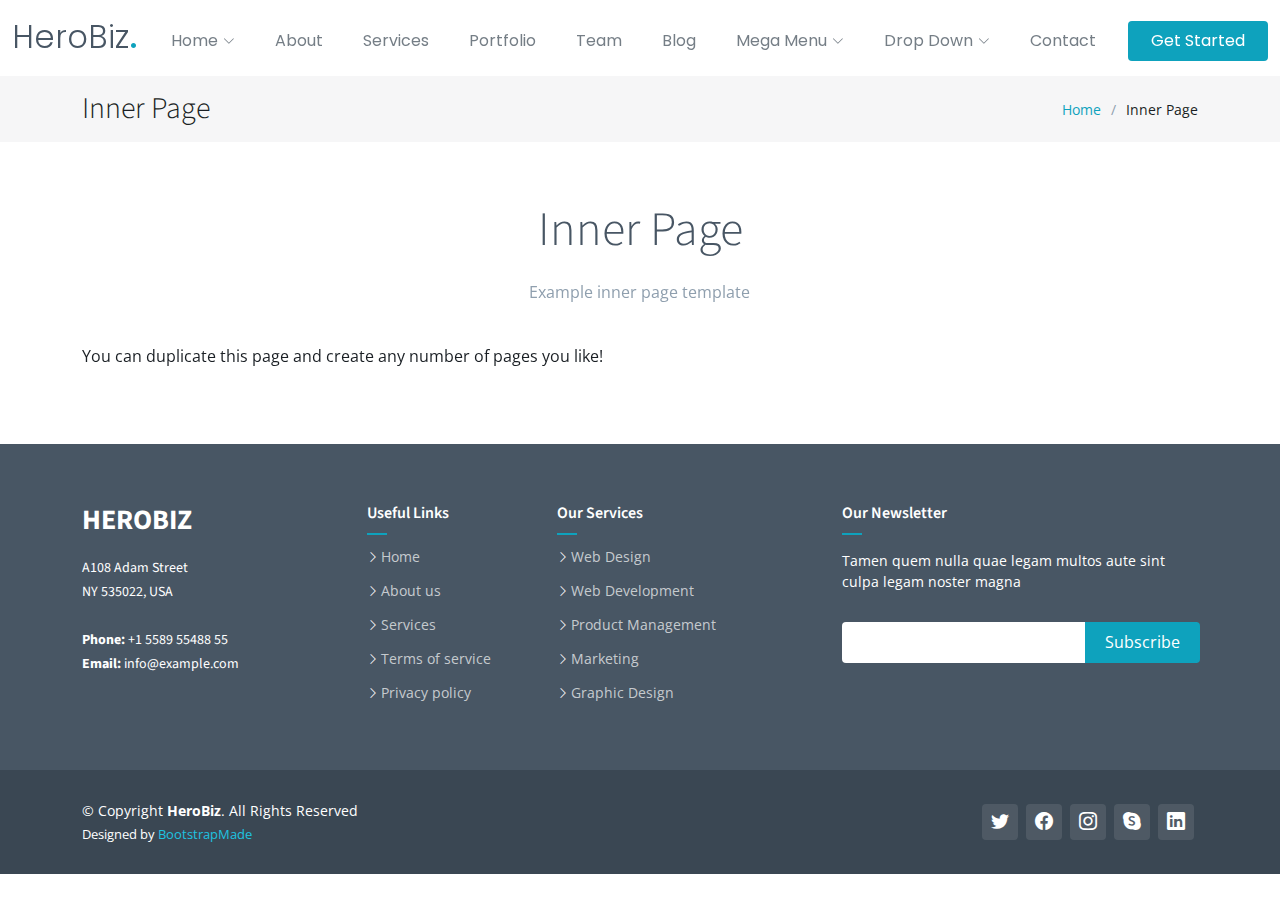
<file: inner-page.html>
<!DOCTYPE html>
<html lang="en">

<head>
  <meta charset="utf-8">
  <meta content="width=device-width, initial-scale=1.0" name="viewport">

  <title>Inner Page - HeroBiz Bootstrap Template</title>
  <meta content="" name="description">
  <meta content="" name="keywords">

  <!-- Favicons -->
  <link href="assets/img/favicon.png" rel="icon">
  <link href="assets/img/apple-touch-icon.png" rel="apple-touch-icon">

  <!-- Google Fonts -->
  <link rel="preconnect" href="https://fonts.googleapis.com">
  <link rel="preconnect" href="https://fonts.gstatic.com" crossorigin>
  <link href="https://fonts.googleapis.com/css2?family=Open+Sans:ital,wght@0,300;0,400;0,500;0,600;0,700;1,300;1,400;1,500;1,600;1,700&family=Poppins:ital,wght@0,300;0,400;0,500;0,600;0,700;1,300;1,400;1,500;1,600;1,700&family=Source+Sans+Pro:ital,wght@0,300;0,400;0,600;0,700;1,300;1,400;1,600;1,700&display=swap" rel="stylesheet">

  <!-- Vendor CSS Files -->
  <link href="assets/vendor/bootstrap/css/bootstrap.min.css" rel="stylesheet">
  <link href="assets/vendor/bootstrap-icons/bootstrap-icons.css" rel="stylesheet">
  <link href="assets/vendor/aos/aos.css" rel="stylesheet">
  <link href="assets/vendor/glightbox/css/glightbox.min.css" rel="stylesheet">
  <link href="assets/vendor/swiper/swiper-bundle.min.css" rel="stylesheet">

  <!-- Variables CSS Files. Uncomment your preferred color scheme -->
  <link href="assets/css/variables.css" rel="stylesheet">
  <!-- <link href="assets/css/variables-blue.css" rel="stylesheet"> -->
  <!-- <link href="assets/css/variables-green.css" rel="stylesheet"> -->
  <!-- <link href="assets/css/variables-orange.css" rel="stylesheet"> -->
  <!-- <link href="assets/css/variables-purple.css" rel="stylesheet"> -->
  <!-- <link href="assets/css/variables-red.css" rel="stylesheet"> -->
  <!-- <link href="assets/css/variables-pink.css" rel="stylesheet"> -->

  <!-- Template Main CSS File -->
  <link href="assets/css/main.css" rel="stylesheet">

  <!-- =======================================================
  * Template Name: HeroBiz
  * Updated: Mar 10 2023 with Bootstrap v5.2.3
  * Template URL: https://bootstrapmade.com/herobiz-bootstrap-business-template/
  * Author: BootstrapMade.com
  * License: https://bootstrapmade.com/license/
  ======================================================== -->
</head>

<body>

  <!-- ======= Header ======= -->
  <header id="header" class="header fixed-top" data-scrollto-offset="0">
    <div class="container-fluid d-flex align-items-center justify-content-between">

      <a href="index.html" class="logo d-flex align-items-center scrollto me-auto me-lg-0">
        <!-- Uncomment the line below if you also wish to use an image logo -->
        <!-- <img src="assets/img/logo.png" alt=""> -->
        <h1>HeroBiz<span>.</span></h1>
      </a>

      <nav id="navbar" class="navbar">
        <ul>

          <li class="dropdown"><a href="#"><span>Home</span> <i class="bi bi-chevron-down dropdown-indicator"></i></a>
            <ul>
              <li><a href="index.html">Home 1 - index.html</a></li>
              <li><a href="index-2.html">Home 2 - index-2.html</a></li>
              <li><a href="index-3.html">Home 3 - index-3.html</a></li>
              <li><a href="index-4.html">Home 4 - index-4.html</a></li>
            </ul>
          </li>

          <li><a class="nav-link scrollto" href="index.html#about">About</a></li>
          <li><a class="nav-link scrollto" href="index.html#services">Services</a></li>
          <li><a class="nav-link scrollto" href="index.html#portfolio">Portfolio</a></li>
          <li><a class="nav-link scrollto" href="index.html#team">Team</a></li>
          <li><a href="blog.html">Blog</a></li>
          <li class="dropdown megamenu"><a href="#"><span>Mega Menu</span> <i class="bi bi-chevron-down dropdown-indicator"></i></a>
            <ul>
              <li>
                <a href="#">Column 1 link 1</a>
                <a href="#">Column 1 link 2</a>
                <a href="#">Column 1 link 3</a>
              </li>
              <li>
                <a href="#">Column 2 link 1</a>
                <a href="#">Column 2 link 2</a>
                <a href="#">Column 3 link 3</a>
              </li>
              <li>
                <a href="#">Column 3 link 1</a>
                <a href="#">Column 3 link 2</a>
                <a href="#">Column 3 link 3</a>
              </li>
              <li>
                <a href="#">Column 4 link 1</a>
                <a href="#">Column 4 link 2</a>
                <a href="#">Column 4 link 3</a>
              </li>
            </ul>
          </li>
          <li class="dropdown"><a href="#"><span>Drop Down</span> <i class="bi bi-chevron-down dropdown-indicator"></i></a>
            <ul>
              <li><a href="#">Drop Down 1</a></li>
              <li class="dropdown"><a href="#"><span>Deep Drop Down</span> <i class="bi bi-chevron-down dropdown-indicator"></i></a>
                <ul>
                  <li><a href="#">Deep Drop Down 1</a></li>
                  <li><a href="#">Deep Drop Down 2</a></li>
                  <li><a href="#">Deep Drop Down 3</a></li>
                  <li><a href="#">Deep Drop Down 4</a></li>
                  <li><a href="#">Deep Drop Down 5</a></li>
                </ul>
              </li>
              <li><a href="#">Drop Down 2</a></li>
              <li><a href="#">Drop Down 3</a></li>
              <li><a href="#">Drop Down 4</a></li>
            </ul>
          </li>
          <li><a class="nav-link scrollto" href="index.html#contact">Contact</a></li>
        </ul>
        <i class="bi bi-list mobile-nav-toggle d-none"></i>
      </nav><!-- .navbar -->

      <a class="btn-getstarted scrollto" href="index.html#about">Get Started</a>

    </div>
  </header><!-- End Header -->

  <main id="main">

    <!-- ======= Breadcrumbs ======= -->
    <div class="breadcrumbs">
      <div class="container">

        <div class="d-flex justify-content-between align-items-center">
          <h2>Inner Page</h2>
          <ol>
            <li><a href="index.html">Home</a></li>
            <li>Inner Page</li>
          </ol>
        </div>

      </div>
    </div><!-- End Breadcrumbs -->

    <!-- ======= Blog Section ======= -->
    <section class="inner-page">
      <div class="container" data-aos="fade-up">

        <div class="section-header">
          <h2>Inner Page</h2>
          <p>Example inner page template</p>
        </div>

        <p>
          You can duplicate this page and create any number of pages you like!
        </p>

      </div>
    </section><!-- End Inner Page -->

  </main><!-- End #main -->

  <!-- ======= Footer ======= -->
  <footer id="footer" class="footer">

    <div class="footer-content">
      <div class="container">
        <div class="row">

          <div class="col-lg-3 col-md-6">
            <div class="footer-info">
              <h3>HeroBiz</h3>
              <p>
                A108 Adam Street <br>
                NY 535022, USA<br><br>
                <strong>Phone:</strong> +1 5589 55488 55<br>
                <strong>Email:</strong> info@example.com<br>
              </p>
            </div>
          </div>

          <div class="col-lg-2 col-md-6 footer-links">
            <h4>Useful Links</h4>
            <ul>
              <li><i class="bi bi-chevron-right"></i> <a href="#">Home</a></li>
              <li><i class="bi bi-chevron-right"></i> <a href="#">About us</a></li>
              <li><i class="bi bi-chevron-right"></i> <a href="#">Services</a></li>
              <li><i class="bi bi-chevron-right"></i> <a href="#">Terms of service</a></li>
              <li><i class="bi bi-chevron-right"></i> <a href="#">Privacy policy</a></li>
            </ul>
          </div>

          <div class="col-lg-3 col-md-6 footer-links">
            <h4>Our Services</h4>
            <ul>
              <li><i class="bi bi-chevron-right"></i> <a href="#">Web Design</a></li>
              <li><i class="bi bi-chevron-right"></i> <a href="#">Web Development</a></li>
              <li><i class="bi bi-chevron-right"></i> <a href="#">Product Management</a></li>
              <li><i class="bi bi-chevron-right"></i> <a href="#">Marketing</a></li>
              <li><i class="bi bi-chevron-right"></i> <a href="#">Graphic Design</a></li>
            </ul>
          </div>

          <div class="col-lg-4 col-md-6 footer-newsletter">
            <h4>Our Newsletter</h4>
            <p>Tamen quem nulla quae legam multos aute sint culpa legam noster magna</p>
            <form action="" method="post">
              <input type="email" name="email"><input type="submit" value="Subscribe">
            </form>

          </div>

        </div>
      </div>
    </div>

    <div class="footer-legal text-center">
      <div class="container d-flex flex-column flex-lg-row justify-content-center justify-content-lg-between align-items-center">

        <div class="d-flex flex-column align-items-center align-items-lg-start">
          <div class="copyright">
            &copy; Copyright <strong><span>HeroBiz</span></strong>. All Rights Reserved
          </div>
          <div class="credits">
            <!-- All the links in the footer should remain intact. -->
            <!-- You can delete the links only if you purchased the pro version. -->
            <!-- Licensing information: https://bootstrapmade.com/license/ -->
            <!-- Purchase the pro version with working PHP/AJAX contact form: https://bootstrapmade.com/herobiz-bootstrap-business-template/ -->
            Designed by <a href="https://bootstrapmade.com/">BootstrapMade</a>
          </div>
        </div>

        <div class="social-links order-first order-lg-last mb-3 mb-lg-0">
          <a href="#" class="twitter"><i class="bi bi-twitter"></i></a>
          <a href="#" class="facebook"><i class="bi bi-facebook"></i></a>
          <a href="#" class="instagram"><i class="bi bi-instagram"></i></a>
          <a href="#" class="google-plus"><i class="bi bi-skype"></i></a>
          <a href="#" class="linkedin"><i class="bi bi-linkedin"></i></a>
        </div>

      </div>
    </div>

  </footer><!-- End Footer -->

  <a href="#" class="scroll-top d-flex align-items-center justify-content-center"><i class="bi bi-arrow-up-short"></i></a>

  <div id="preloader"></div>

  <!-- Vendor JS Files -->
  <script src="assets/vendor/bootstrap/js/bootstrap.bundle.min.js"></script>
  <script src="assets/vendor/aos/aos.js"></script>
  <script src="assets/vendor/glightbox/js/glightbox.min.js"></script>
  <script src="assets/vendor/isotope-layout/isotope.pkgd.min.js"></script>
  <script src="assets/vendor/swiper/swiper-bundle.min.js"></script>
  <script src="assets/vendor/php-email-form/validate.js"></script>

  <!-- Template Main JS File -->
  <script src="assets/js/main.js"></script>

</body>

</html>
</file>
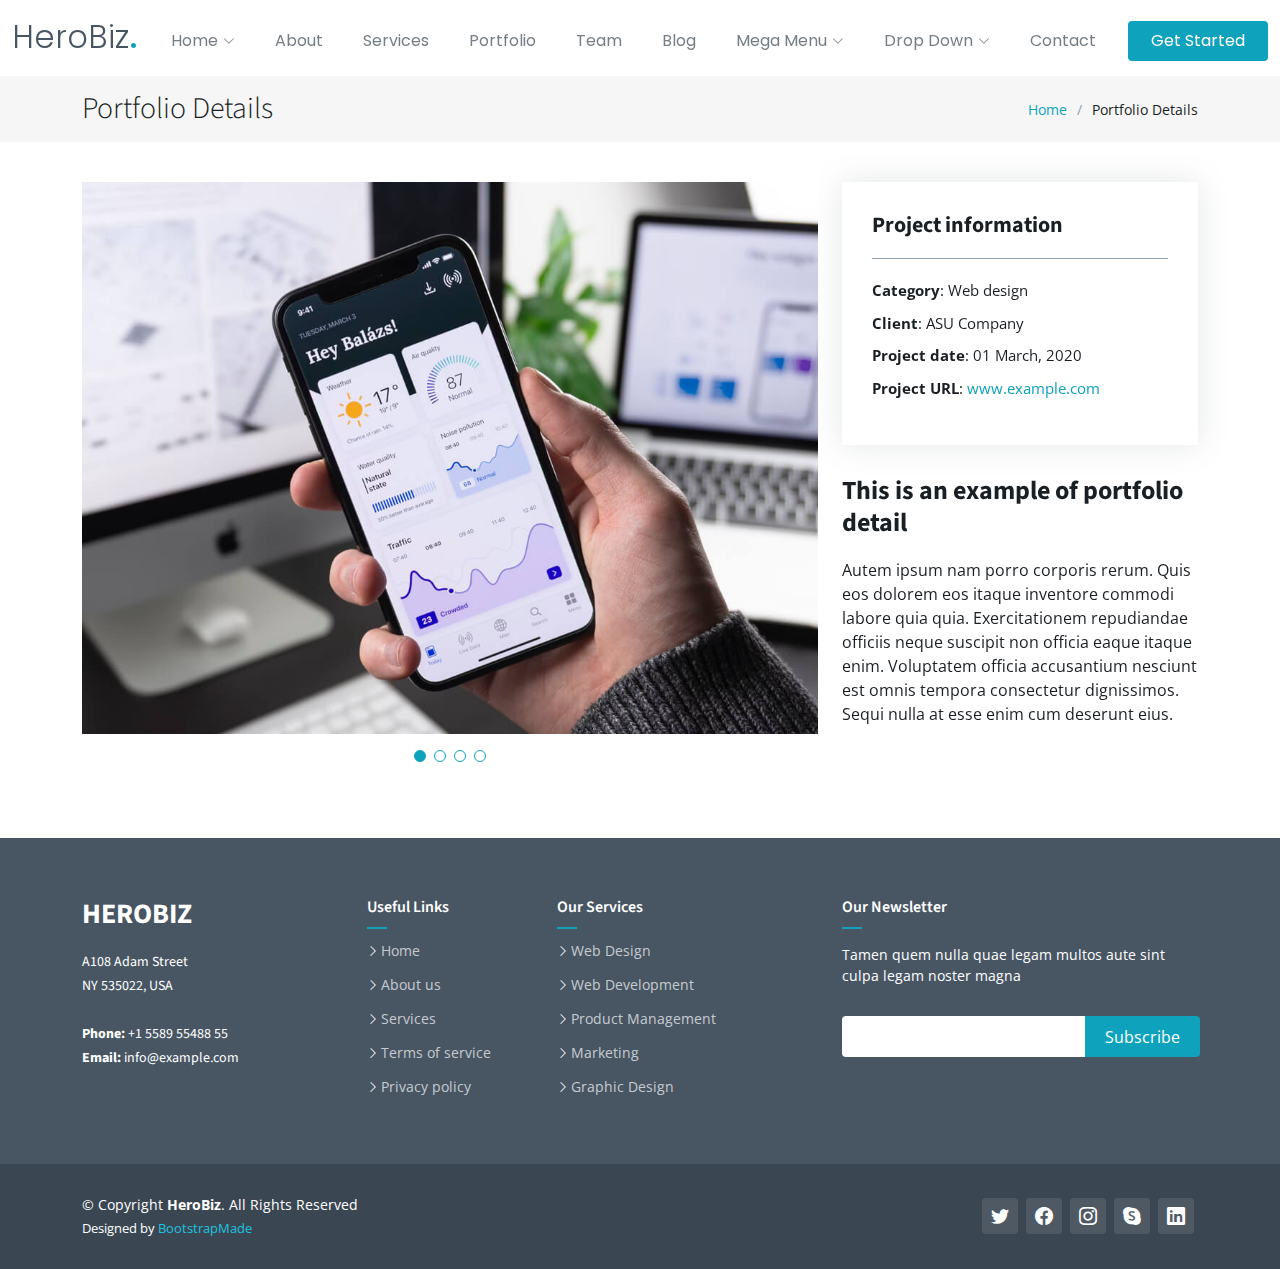
<file: portfolio-details.html>
<!DOCTYPE html>
<html lang="en">

<head>
  <meta charset="utf-8">
  <meta content="width=device-width, initial-scale=1.0" name="viewport">

  <title>Portfolio Details - HeroBiz Bootstrap Template</title>
  <meta content="" name="description">
  <meta content="" name="keywords">

  <!-- Favicons -->
  <link href="assets/img/favicon.png" rel="icon">
  <link href="assets/img/apple-touch-icon.png" rel="apple-touch-icon">

  <!-- Google Fonts -->
  <link rel="preconnect" href="https://fonts.googleapis.com">
  <link rel="preconnect" href="https://fonts.gstatic.com" crossorigin>
  <link href="https://fonts.googleapis.com/css2?family=Open+Sans:ital,wght@0,300;0,400;0,500;0,600;0,700;1,300;1,400;1,500;1,600;1,700&family=Poppins:ital,wght@0,300;0,400;0,500;0,600;0,700;1,300;1,400;1,500;1,600;1,700&family=Source+Sans+Pro:ital,wght@0,300;0,400;0,600;0,700;1,300;1,400;1,600;1,700&display=swap" rel="stylesheet">

  <!-- Vendor CSS Files -->
  <link href="assets/vendor/bootstrap/css/bootstrap.min.css" rel="stylesheet">
  <link href="assets/vendor/bootstrap-icons/bootstrap-icons.css" rel="stylesheet">
  <link href="assets/vendor/aos/aos.css" rel="stylesheet">
  <link href="assets/vendor/glightbox/css/glightbox.min.css" rel="stylesheet">
  <link href="assets/vendor/swiper/swiper-bundle.min.css" rel="stylesheet">

  <!-- Variables CSS Files. Uncomment your preferred color scheme -->
  <link href="assets/css/variables.css" rel="stylesheet">
  <!-- <link href="assets/css/variables-blue.css" rel="stylesheet"> -->
  <!-- <link href="assets/css/variables-green.css" rel="stylesheet"> -->
  <!-- <link href="assets/css/variables-orange.css" rel="stylesheet"> -->
  <!-- <link href="assets/css/variables-purple.css" rel="stylesheet"> -->
  <!-- <link href="assets/css/variables-red.css" rel="stylesheet"> -->
  <!-- <link href="assets/css/variables-pink.css" rel="stylesheet"> -->

  <!-- Template Main CSS File -->
  <link href="assets/css/main.css" rel="stylesheet">

  <!-- =======================================================
  * Template Name: HeroBiz
  * Updated: Mar 10 2023 with Bootstrap v5.2.3
  * Template URL: https://bootstrapmade.com/herobiz-bootstrap-business-template/
  * Author: BootstrapMade.com
  * License: https://bootstrapmade.com/license/
  ======================================================== -->
</head>

<body>

  <!-- ======= Header ======= -->
  <header id="header" class="header fixed-top" data-scrollto-offset="0">
    <div class="container-fluid d-flex align-items-center justify-content-between">

      <a href="index.html" class="logo d-flex align-items-center scrollto me-auto me-lg-0">
        <!-- Uncomment the line below if you also wish to use an image logo -->
        <!-- <img src="assets/img/logo.png" alt=""> -->
        <h1>HeroBiz<span>.</span></h1>
      </a>

      <nav id="navbar" class="navbar">
        <ul>

          <li class="dropdown"><a href="#"><span>Home</span> <i class="bi bi-chevron-down dropdown-indicator"></i></a>
            <ul>
              <li><a href="index.html">Home 1 - index.html</a></li>
              <li><a href="index-2.html">Home 2 - index-2.html</a></li>
              <li><a href="index-3.html">Home 3 - index-3.html</a></li>
              <li><a href="index-4.html">Home 4 - index-4.html</a></li>
            </ul>
          </li>

          <li><a class="nav-link scrollto" href="index.html#about">About</a></li>
          <li><a class="nav-link scrollto" href="index.html#services">Services</a></li>
          <li><a class="nav-link scrollto" href="index.html#portfolio">Portfolio</a></li>
          <li><a class="nav-link scrollto" href="index.html#team">Team</a></li>
          <li><a href="blog.html">Blog</a></li>
          <li class="dropdown megamenu"><a href="#"><span>Mega Menu</span> <i class="bi bi-chevron-down dropdown-indicator"></i></a>
            <ul>
              <li>
                <a href="#">Column 1 link 1</a>
                <a href="#">Column 1 link 2</a>
                <a href="#">Column 1 link 3</a>
              </li>
              <li>
                <a href="#">Column 2 link 1</a>
                <a href="#">Column 2 link 2</a>
                <a href="#">Column 3 link 3</a>
              </li>
              <li>
                <a href="#">Column 3 link 1</a>
                <a href="#">Column 3 link 2</a>
                <a href="#">Column 3 link 3</a>
              </li>
              <li>
                <a href="#">Column 4 link 1</a>
                <a href="#">Column 4 link 2</a>
                <a href="#">Column 4 link 3</a>
              </li>
            </ul>
          </li>
          <li class="dropdown"><a href="#"><span>Drop Down</span> <i class="bi bi-chevron-down dropdown-indicator"></i></a>
            <ul>
              <li><a href="#">Drop Down 1</a></li>
              <li class="dropdown"><a href="#"><span>Deep Drop Down</span> <i class="bi bi-chevron-down dropdown-indicator"></i></a>
                <ul>
                  <li><a href="#">Deep Drop Down 1</a></li>
                  <li><a href="#">Deep Drop Down 2</a></li>
                  <li><a href="#">Deep Drop Down 3</a></li>
                  <li><a href="#">Deep Drop Down 4</a></li>
                  <li><a href="#">Deep Drop Down 5</a></li>
                </ul>
              </li>
              <li><a href="#">Drop Down 2</a></li>
              <li><a href="#">Drop Down 3</a></li>
              <li><a href="#">Drop Down 4</a></li>
            </ul>
          </li>
          <li><a class="nav-link scrollto" href="index.html#contact">Contact</a></li>
        </ul>
        <i class="bi bi-list mobile-nav-toggle d-none"></i>
      </nav><!-- .navbar -->

      <a class="btn-getstarted scrollto" href="index.html#about">Get Started</a>

    </div>
  </header><!-- End Header -->

  <main id="main">

    <!-- ======= Breadcrumbs ======= -->
    <div class="breadcrumbs">
      <div class="container">

        <div class="d-flex justify-content-between align-items-center">
          <h2>Portfolio Details</h2>
          <ol>
            <li><a href="index.html">Home</a></li>
            <li>Portfolio Details</li>
          </ol>
        </div>

      </div>
    </div><!-- End Breadcrumbs -->

    <!-- ======= Portfolio Details Section ======= -->
    <section id="portfolio-details" class="portfolio-details">
      <div class="container" data-aos="fade-up">

        <div class="row gy-4">

          <div class="col-lg-8">
            <div class="portfolio-details-slider swiper">
              <div class="swiper-wrapper align-items-center">

                <div class="swiper-slide">
                  <img src="assets/img/portfolio/app-1.jpg" alt="">
                </div>

                <div class="swiper-slide">
                  <img src="assets/img/portfolio/product-1.jpg" alt="">
                </div>

                <div class="swiper-slide">
                  <img src="assets/img/portfolio/branding-1.jpg" alt="">
                </div>

                <div class="swiper-slide">
                  <img src="assets/img/portfolio/books-1.jpg" alt="">
                </div>

              </div>
              <div class="swiper-pagination"></div>
            </div>
          </div>

          <div class="col-lg-4">
            <div class="portfolio-info">
              <h3>Project information</h3>
              <ul>
                <li><strong>Category</strong>: Web design</li>
                <li><strong>Client</strong>: ASU Company</li>
                <li><strong>Project date</strong>: 01 March, 2020</li>
                <li><strong>Project URL</strong>: <a href="#">www.example.com</a></li>
              </ul>
            </div>
            <div class="portfolio-description">
              <h2>This is an example of portfolio detail</h2>
              <p>
                Autem ipsum nam porro corporis rerum. Quis eos dolorem eos itaque inventore commodi labore quia quia. Exercitationem repudiandae officiis neque suscipit non officia eaque itaque enim. Voluptatem officia accusantium nesciunt est omnis tempora consectetur dignissimos. Sequi nulla at esse enim cum deserunt eius.
              </p>
            </div>
          </div>

        </div>

      </div>
    </section><!-- End Portfolio Details Section -->

  </main><!-- End #main -->

  <!-- ======= Footer ======= -->
  <footer id="footer" class="footer">

    <div class="footer-content">
      <div class="container">
        <div class="row">

          <div class="col-lg-3 col-md-6">
            <div class="footer-info">
              <h3>HeroBiz</h3>
              <p>
                A108 Adam Street <br>
                NY 535022, USA<br><br>
                <strong>Phone:</strong> +1 5589 55488 55<br>
                <strong>Email:</strong> info@example.com<br>
              </p>
            </div>
          </div>

          <div class="col-lg-2 col-md-6 footer-links">
            <h4>Useful Links</h4>
            <ul>
              <li><i class="bi bi-chevron-right"></i> <a href="#">Home</a></li>
              <li><i class="bi bi-chevron-right"></i> <a href="#">About us</a></li>
              <li><i class="bi bi-chevron-right"></i> <a href="#">Services</a></li>
              <li><i class="bi bi-chevron-right"></i> <a href="#">Terms of service</a></li>
              <li><i class="bi bi-chevron-right"></i> <a href="#">Privacy policy</a></li>
            </ul>
          </div>

          <div class="col-lg-3 col-md-6 footer-links">
            <h4>Our Services</h4>
            <ul>
              <li><i class="bi bi-chevron-right"></i> <a href="#">Web Design</a></li>
              <li><i class="bi bi-chevron-right"></i> <a href="#">Web Development</a></li>
              <li><i class="bi bi-chevron-right"></i> <a href="#">Product Management</a></li>
              <li><i class="bi bi-chevron-right"></i> <a href="#">Marketing</a></li>
              <li><i class="bi bi-chevron-right"></i> <a href="#">Graphic Design</a></li>
            </ul>
          </div>

          <div class="col-lg-4 col-md-6 footer-newsletter">
            <h4>Our Newsletter</h4>
            <p>Tamen quem nulla quae legam multos aute sint culpa legam noster magna</p>
            <form action="" method="post">
              <input type="email" name="email"><input type="submit" value="Subscribe">
            </form>

          </div>

        </div>
      </div>
    </div>

    <div class="footer-legal text-center">
      <div class="container d-flex flex-column flex-lg-row justify-content-center justify-content-lg-between align-items-center">

        <div class="d-flex flex-column align-items-center align-items-lg-start">
          <div class="copyright">
            &copy; Copyright <strong><span>HeroBiz</span></strong>. All Rights Reserved
          </div>
          <div class="credits">
            <!-- All the links in the footer should remain intact. -->
            <!-- You can delete the links only if you purchased the pro version. -->
            <!-- Licensing information: https://bootstrapmade.com/license/ -->
            <!-- Purchase the pro version with working PHP/AJAX contact form: https://bootstrapmade.com/herobiz-bootstrap-business-template/ -->
            Designed by <a href="https://bootstrapmade.com/">BootstrapMade</a>
          </div>
        </div>

        <div class="social-links order-first order-lg-last mb-3 mb-lg-0">
          <a href="#" class="twitter"><i class="bi bi-twitter"></i></a>
          <a href="#" class="facebook"><i class="bi bi-facebook"></i></a>
          <a href="#" class="instagram"><i class="bi bi-instagram"></i></a>
          <a href="#" class="google-plus"><i class="bi bi-skype"></i></a>
          <a href="#" class="linkedin"><i class="bi bi-linkedin"></i></a>
        </div>

      </div>
    </div>

  </footer><!-- End Footer -->

  <a href="#" class="scroll-top d-flex align-items-center justify-content-center"><i class="bi bi-arrow-up-short"></i></a>

  <div id="preloader"></div>

  <!-- Vendor JS Files -->
  <script src="assets/vendor/bootstrap/js/bootstrap.bundle.min.js"></script>
  <script src="assets/vendor/aos/aos.js"></script>
  <script src="assets/vendor/glightbox/js/glightbox.min.js"></script>
  <script src="assets/vendor/isotope-layout/isotope.pkgd.min.js"></script>
  <script src="assets/vendor/swiper/swiper-bundle.min.js"></script>
  <script src="assets/vendor/php-email-form/validate.js"></script>

  <!-- Template Main JS File -->
  <script src="assets/js/main.js"></script>

</body>

</html>
</file>
<file: assets/css/variables.css>
/**
* Template Name: HeroBiz
* File: variables.css
* Description: Easily customize colors, typography, and other repetitive properties used in the template main stylesheet file main.css
* 
* Template URL: https://bootstrapmade.com/herobiz-bootstrap-business-template/
* Author: BootstrapMade.com
* License: https://bootstrapmade.com/license/
* 
* Contents:
* 1. HeroBiz template variables 
* 2. Override default Bootstrap variables
* 3. Set color and background class names
*
* Learn more about CSS variables at https://developer.mozilla.org/en-US/docs/Web/CSS/Using_CSS_custom_properties
*/

/*--------------------------------------------------------------
# 1. HeroBiz template variables 
--------------------------------------------------------------*/
:root {

  /* Fonts */
  --font-default: 'Open Sans', system-ui, -apple-system, "Segoe UI", Roboto, "Helvetica Neue", Arial, "Noto Sans", "Liberation Sans", sans-serif, "Apple Color Emoji", "Segoe UI Emoji", "Segoe UI Symbol", "Noto Color Emoji";
  --font-primary: 'Source Sans Pro', sans-serif;
  --font-secondary: 'Poppins', sans-serif;

  /* Colors */
  /* The *-rgb color names are simply the RGB converted value of the corresponding color for use in the rgba() function */

  /* Default text color */
  --color-default: #1a1f24;
  --color-default-rgb: 26, 31, 36;

  /* Defult links color */
  --color-links: #0ea2bd;
  --color-links-hover: #1ec3e0;

  /* Primay colors */
  --color-primary: #0ea2bd;
  --color-primary-light: #1ec3e0;
  --color-primary-dark: #0189a1;

  --color-primary-rgb: 14, 162, 189;
  --color-primary-light-rgb: 30, 195, 224;
  --color-primary-dark-rgb: 1, 137, 161;

  /* Secondary colors */
  --color-secondary: #485664;
  --color-secondary-light: #8f9fae;
  --color-secondary-dark: #3a4753;

  --color-secondary-rgb: 72, 86, 100;
  --color-secondary-light-rgb: 143, 159, 174;
  --color-secondary-dark-rgb: 58, 71, 83;

  /* General colors */
  --color-blue: #0d6efd;
  --color-blue-rgb: 13, 110, 253;

  --color-indigo: #6610f2;
  --color-indigo-rgb: 102, 16, 242;

  --color-purple: #6f42c1;
  --color-purple-rgb: 111, 66, 193;

  --color-pink: #f3268c;
  --color-pink-rgb: 243, 38, 140;

  --color-red: #df1529;
  --color-red-rgb: 223, 21, 4;

  --color-orange: #fd7e14;
  --color-orange-rgb: 253, 126, 20;

  --color-yellow: #ffc107;
  --color-yellow-rgb: 255, 193, 7;

  --color-green: #059652;
  --color-green-rgb: 5, 150, 82;

  --color-teal: #20c997;
  --color-teal-rgb: 32, 201, 151;

  --color-cyan: #0dcaf0;
  --color-cyan-rgb: 13, 202, 240;

  --color-white: #ffffff;
  --color-white-rgb: 255, 255, 255;

  --color-gray: #6c757d;
  --color-gray-rgb: 108, 117, 125;

  --color-black: #000000;
  --color-black-rgb: 0, 0, 0;
  
}

/*--------------------------------------------------------------
# 2. Override default Bootstrap variables
--------------------------------------------------------------*/
:root {

  --bs-blue: var(--color-blue);
  --bs-indigo: var(--color-indigo);
  --bs-purple: var(--color-purple);
  --bs-pink: var(--color-pink);
  --bs-red: var(--color-red);
  --bs-orange: var(--color-orange);
  --bs-yellow: var(--color-yellow);
  --bs-green: var(--color-green);
  --bs-teal: var(--color-teal);
  --bs-cyan: var(--color-cyan);
  --bs-white: var(--color-white);
  --bs-gray: var(--color-gray);
  --bs-gray-dark: #343a40;
  --bs-gray-100: #f8f9fa;
  --bs-gray-200: #e9ecef;
  --bs-gray-300: #dee2e6;
  --bs-gray-400: #ced4da;
  --bs-gray-500: #adb5bd;
  --bs-gray-600: #6c757d;
  --bs-gray-700: #495057;
  --bs-gray-800: #343a40;
  --bs-gray-900: #212529;
  --bs-primary: var(--color-blue);
  --bs-secondary: var(--color-blue);
  --bs-success: #198754;
  --bs-info: #0dcaf0;
  --bs-warning: #ffc107;
  --bs-danger: #dc3545;
  --bs-light: #f8f9fa;
  --bs-dark: #212529;
  --bs-primary-rgb: var(--color-primary-rgb);
  --bs-secondary-rgb: var(--color-secondary-rgb);
  --bs-success-rgb: 25, 135, 84;
  --bs-info-rgb: 13, 202, 240;
  --bs-warning-rgb: 255, 193, 7;
  --bs-danger-rgb: 220, 53, 69;
  --bs-light-rgb: 248, 249, 250;
  --bs-dark-rgb: 33, 37, 41;
  --bs-white-rgb: var(--color-white-rgb);
  --bs-black-rgb: var(--color-black-rgb);
  --bs-body-color-rgb: var(--color-default-rgb);
  --bs-body-bg-rgb: 255, 255, 255;
  --bs-font-sans-serif: var(--font-default);
  --bs-font-monospace: SFMono-Regular, Menlo, Monaco, Consolas, "Liberation Mono", "Courier New", monospace;
  --bs-gradient: linear-gradient(180deg, rgba(255, 255, 255, 0.15), rgba(255, 255, 255, 0));
  --bs-body-font-family: var(--font-default);
  --bs-body-font-size: 1rem;
  --bs-body-font-weight: 400;
  --bs-body-line-height: 1.5;
  --bs-body-color: var(--color-default);
  --bs-body-bg: #fff;

}

/*--------------------------------------------------------------
# 3. Set color and background class names
--------------------------------------------------------------*/
/* Fonts */
.font-default { font-family: var(--font-default) !important; }
.font-primary { font-family: var(--font-primary) !important;}
.font-secondary { font-family: var(--font-secondary) !important; }

/* Text Colors */
.color-default { color: var(--color-default) !important; }
.color-links { color: var(--color-links) !important; }
.color-links:hover { color: var(--color-links-hover) !important; }
.color-primary { color: var(--color-primary) !important; }
.color-primary-light { color: var(--color-primary-light) !important; }
.color-primary-dark { color: var(--color-primary-dark) !important; }
.color-secondary { color: var(--color-secondary) !important; }
.color-secondary-light { color: var(--color-secondary-light) !important; }
.color-secondary-dark { color: var(--color-secondary-dark) !important; }
.color-blue { color: var(--color-blue) !important; }
.color-indigo { color: var(--color-indigo) !important; }
.color-purple { color: var(--color-purple) !important; }
.color-pink { color: var(--color-pink) !important; }
.color-red { color: var(--color-red) !important; }
.color-orange { color: var(--color-orange) !important; }
.color-yellow { color: var(--color-yellow) !important; }
.color-green { color: var(--color-green) !important; }
.color-teal { color: var(--color-teal) !important; }
.color-cyan { color: var(--color-cyan) !important; }
.color-white { color: var(--color-white) !important; }
.color-gray { color: var(--color-gray) !important; }
.color-black { color: var(--color-black) !important; }

/* Background Colors */
.bg-default { background-color: var(--color-default) !important; }
.bg-primary { background-color: var(--color-primary) !important; }
.bg-primary-light { background-color: var(--color-primary-light) !important; }
.bg-primary-dark { background-color: var(--color-primary-dark) !important; }
.bg-secondary { background-color: var(--color-secondary) !important; }
.bg-secondary-light { background-color: var(--color-secondary-light) !important; }
.bg-secondary-dark { background-color: var(--color-secondary-dark) !important; }
.bg-blue { background-color: var(--color-blue) !important; }
.bg-indigo { background-color: var(--color-indigo) !important; }
.bg-purple { background-color: var(--color-purple) !important; }
.bg-pink { background-color: var(--color-pink) !important; }
.bg-red { background-color: var(--color-red) !important; }
.bg-orange { background-color: var(--color-orange) !important; }
.bg-yellow { background-color: var(--color-yellow) !important; }
.bg-green { background-color: var(--color-green) !important; }
.bg-teal { background-color: var(--color-teal) !important; }
.bg-cyan { background-color: var(--color-cyan) !important; }
.bg-white { background-color: var(--color-white) !important; }
.bg-gray { background-color: var(--color-gray) !important; }
.bg-black { background-color: var(--color-black) !important; }
</file>
<file: assets/css/variables-orange.css>
/**
* Template Name: HeroBiz
* File: variables-orange.css
* Description: Easily customize colors, typography, and other repetitive properties used in the template main stylesheet file main.css
* 
* Template URL: https://bootstrapmade.com/herobiz-bootstrap-business-template/
* Author: BootstrapMade.com
* License: https://bootstrapmade.com/license/
* 
* Contents:
* 1. HeroBiz template variables 
* 2. Override default Bootstrap variables
* 3. Set color and background class names
*
* Learn more about CSS variables at https://developer.mozilla.org/en-US/docs/Web/CSS/Using_CSS_custom_properties
*/

/*--------------------------------------------------------------
# 1. HeroBiz template variables 
--------------------------------------------------------------*/
:root {

  /* Fonts */
  --font-default: 'Open Sans', system-ui, -apple-system, "Segoe UI", Roboto, "Helvetica Neue", Arial, "Noto Sans", "Liberation Sans", sans-serif, "Apple Color Emoji", "Segoe UI Emoji", "Segoe UI Symbol", "Noto Color Emoji";
  --font-primary: 'Source Sans Pro', sans-serif;
  --font-secondary: 'Poppins', sans-serif;

  /* Colors */
  /* The *-rgb color names are simply the RGB converted value of the corresponding color for use in the rgba() function */

  /* Default text color */
  --color-default: #1a1f24;
  --color-default-rgb: 26, 31, 36;

  /* Defult links color */
  --color-links: #f97233;
  --color-links-hover: #fa9160;

  /* Primay colors */
  --color-primary: #f97233;
  --color-primary-light: #fb9b6e;
  --color-primary-dark: #e54d07;

  --color-primary-rgb: 249, 114, 51;
  --color-primary-light-rgb: 251, 155, 110;
  --color-primary-dark-rgb: 229, 77, 7;

  /* Secondary colors */
  --color-secondary: #485664;
  --color-secondary-light: #8f9fae;
  --color-secondary-dark: #3a4753;

  --color-secondary-rgb: 72, 86, 100;
  --color-secondary-light-rgb: 143, 159, 174;
  --color-secondary-dark-rgb: 58, 71, 83;

  /* General colors */
  --color-blue: #0d6efd;
  --color-blue-rgb: 13, 110, 253;

  --color-indigo: #6610f2;
  --color-indigo-rgb: 102, 16, 242;

  --color-purple: #6f42c1;
  --color-purple-rgb: 111, 66, 193;

  --color-pink: #f3268c;
  --color-pink-rgb: 243, 38, 140;

  --color-red: #df1529;
  --color-red-rgb: 223, 21, 4;

  --color-orange: #fd7e14;
  --color-orange-rgb: 253, 126, 20;

  --color-yellow: #ffc107;
  --color-yellow-rgb: 255, 193, 7;

  --color-green: #059652;
  --color-green-rgb: 5, 150, 82;

  --color-teal: #20c997;
  --color-teal-rgb: 32, 201, 151;

  --color-cyan: #0dcaf0;
  --color-cyan-rgb: 13, 202, 240;

  --color-white: #ffffff;
  --color-white-rgb: 255, 255, 255;

  --color-gray: #6c757d;
  --color-gray-rgb: 108, 117, 125;

  --color-black: #000000;
  --color-black-rgb: 0, 0, 0;
  
}

/*--------------------------------------------------------------
# 2. Override default Bootstrap variables
--------------------------------------------------------------*/
:root {

  --bs-blue: var(--color-blue);
  --bs-indigo: var(--color-indigo);
  --bs-purple: var(--color-purple);
  --bs-pink: var(--color-pink);
  --bs-red: var(--color-red);
  --bs-orange: var(--color-orange);
  --bs-yellow: var(--color-yellow);
  --bs-green: var(--color-green);
  --bs-teal: var(--color-teal);
  --bs-cyan: var(--color-cyan);
  --bs-white: var(--color-white);
  --bs-gray: var(--color-gray);
  --bs-gray-dark: #343a40;
  --bs-gray-100: #f8f9fa;
  --bs-gray-200: #e9ecef;
  --bs-gray-300: #dee2e6;
  --bs-gray-400: #ced4da;
  --bs-gray-500: #adb5bd;
  --bs-gray-600: #6c757d;
  --bs-gray-700: #495057;
  --bs-gray-800: #343a40;
  --bs-gray-900: #212529;
  --bs-primary: var(--color-blue);
  --bs-secondary: var(--color-blue);
  --bs-success: #198754;
  --bs-info: #0dcaf0;
  --bs-warning: #ffc107;
  --bs-danger: #dc3545;
  --bs-light: #f8f9fa;
  --bs-dark: #212529;
  --bs-primary-rgb: var(--color-primary-rgb);
  --bs-secondary-rgb: var(--color-secondary-rgb);
  --bs-success-rgb: 25, 135, 84;
  --bs-info-rgb: 13, 202, 240;
  --bs-warning-rgb: 255, 193, 7;
  --bs-danger-rgb: 220, 53, 69;
  --bs-light-rgb: 248, 249, 250;
  --bs-dark-rgb: 33, 37, 41;
  --bs-white-rgb: var(--color-white-rgb);
  --bs-black-rgb: var(--color-black-rgb);
  --bs-body-color-rgb: var(--color-default-rgb);
  --bs-body-bg-rgb: 255, 255, 255;
  --bs-font-sans-serif: var(--font-default);
  --bs-font-monospace: SFMono-Regular, Menlo, Monaco, Consolas, "Liberation Mono", "Courier New", monospace;
  --bs-gradient: linear-gradient(180deg, rgba(255, 255, 255, 0.15), rgba(255, 255, 255, 0));
  --bs-body-font-family: var(--font-default);
  --bs-body-font-size: 1rem;
  --bs-body-font-weight: 400;
  --bs-body-line-height: 1.5;
  --bs-body-color: var(--color-default);
  --bs-body-bg: #fff;

}

/*--------------------------------------------------------------
# 3. Set color and background class names
--------------------------------------------------------------*/
/* Fonts */
.font-default { font-family: var(--font-default) !important; }
.font-primary { font-family: var(--font-primary) !important;}
.font-secondary { font-family: var(--font-secondary) !important; }

/* Text Colors */
.color-default { color: var(--color-default) !important; }
.color-links { color: var(--color-links) !important; }
.color-links:hover { color: var(--color-links-hover) !important; }
.color-primary { color: var(--color-primary) !important; }
.color-primary-light { color: var(--color-primary-light) !important; }
.color-primary-dark { color: var(--color-primary-dark) !important; }
.color-secondary { color: var(--color-secondary) !important; }
.color-secondary-light { color: var(--color-secondary-light) !important; }
.color-secondary-dark { color: var(--color-secondary-dark) !important; }
.color-blue { color: var(--color-blue) !important; }
.color-indigo { color: var(--color-indigo) !important; }
.color-purple { color: var(--color-purple) !important; }
.color-pink { color: var(--color-pink) !important; }
.color-red { color: var(--color-red) !important; }
.color-orange { color: var(--color-orange) !important; }
.color-yellow { color: var(--color-yellow) !important; }
.color-green { color: var(--color-green) !important; }
.color-teal { color: var(--color-teal) !important; }
.color-cyan { color: var(--color-cyan) !important; }
.color-white { color: var(--color-white) !important; }
.color-gray { color: var(--color-gray) !important; }
.color-black { color: var(--color-black) !important; }

/* Background Colors */
.bg-default { background-color: var(--color-default) !important; }
.bg-primary { background-color: var(--color-primary) !important; }
.bg-primary-light { background-color: var(--color-primary-light) !important; }
.bg-primary-dark { background-color: var(--color-primary-dark) !important; }
.bg-secondary { background-color: var(--color-secondary) !important; }
.bg-secondary-light { background-color: var(--color-secondary-light) !important; }
.bg-secondary-dark { background-color: var(--color-secondary-dark) !important; }
.bg-blue { background-color: var(--color-blue) !important; }
.bg-indigo { background-color: var(--color-indigo) !important; }
.bg-purple { background-color: var(--color-purple) !important; }
.bg-pink { background-color: var(--color-pink) !important; }
.bg-red { background-color: var(--color-red) !important; }
.bg-orange { background-color: var(--color-orange) !important; }
.bg-yellow { background-color: var(--color-yellow) !important; }
.bg-green { background-color: var(--color-green) !important; }
.bg-teal { background-color: var(--color-teal) !important; }
.bg-cyan { background-color: var(--color-cyan) !important; }
.bg-white { background-color: var(--color-white) !important; }
.bg-gray { background-color: var(--color-gray) !important; }
.bg-black { background-color: var(--color-black) !important; }
</file>
<file: assets/css/main.css>
/**
* Template Name: HeroBiz
* Updated: Mar 10 2023 with Bootstrap v5.2.3
* Template URL: https://bootstrapmade.com/herobiz-bootstrap-business-template/
* Author: BootstrapMade.com
* License: https://bootstrapmade.com/license/
*/

/**
* Check out variables.css for easy customization of colors, typography, and other repetitive properties
*/
/*--------------------------------------------------------------
# General
--------------------------------------------------------------*/
:root {
  scroll-behavior: smooth;
}

a {
  color: var(--color-links);
  text-decoration: none;
}

a:hover {
  color: var(--color-links-hover);
  text-decoration: none;
}

h1,
h2,
h3,
h4,
h5,
h6 {
  font-family: var(--font-primary);
}

/*--------------------------------------------------------------
# Preloader
--------------------------------------------------------------*/
#preloader {
  position: fixed;
  inset: 0;
  z-index: 9999;
  overflow: hidden;
  background: var(--color-white);
  transition: all 0.6s ease-out;
  width: 100%;
  height: 100vh;
}

#preloader:before,
#preloader:after {
  content: "";
  position: absolute;
  border: 4px solid var(--color-primary);
  border-radius: 50%;
  animation: animate-preloader 2s cubic-bezier(0, 0.2, 0.8, 1) infinite;
}

#preloader:after {
  animation-delay: -0.5s;
}

@keyframes animate-preloader {
  0% {
    width: 10px;
    height: 10px;
    top: calc(50% - 5px);
    left: calc(50% - 5px);
    opacity: 1;
  }

  100% {
    width: 72px;
    height: 72px;
    top: calc(50% - 36px);
    left: calc(50% - 36px);
    opacity: 0;
  }
}

/*--------------------------------------------------------------
# Sections & Section Header
--------------------------------------------------------------*/
section {
  padding: 60px 0;
  overflow: hidden;
}

.section-header {
  text-align: center;
  padding-bottom: 40px;
}

.section-header h2 {
  font-size: 48px;
  font-weight: 300;
  margin-bottom: 20px;
  color: var(--color-secondary);
}

.section-header p {
  margin: 0 auto;
  color: var(--color-secondary-light);
}

@media (min-width: 1280px) {
  .section-header p {
    max-width: 80%;
  }
}

/*--------------------------------------------------------------
# Breadcrumbs
--------------------------------------------------------------*/
.breadcrumbs {
  padding: 15px 0;
  background: rgba(var(--color-secondary-rgb), 0.05);
  min-height: 40px;
  margin-top: 76px;
}

.breadcrumbs h2 {
  font-size: 30px;
  font-weight: 300;
  margin: 0;
}

.breadcrumbs ol {
  display: flex;
  flex-wrap: wrap;
  list-style: none;
  padding: 0;
  margin: 0;
  font-size: 14px;
}

.breadcrumbs ol li+li {
  padding-left: 10px;
}

.breadcrumbs ol li+li::before {
  display: inline-block;
  padding-right: 10px;
  color: var(--color-secondary-light);
  content: "/";
}

@media (max-width: 992px) {
  .breadcrumbs .d-flex {
    display: block !important;
  }

  .breadcrumbs h2 {
    margin-bottom: 10px;
    font-size: 24px;
  }

  .breadcrumbs ol {
    display: block;
  }

  .breadcrumbs ol li {
    display: inline-block;
  }
}

/*--------------------------------------------------------------
# Scroll top button
--------------------------------------------------------------*/
.scroll-top {
  position: fixed;
  visibility: hidden;
  opacity: 0;
  right: 15px;
  bottom: 15px;
  z-index: 995;
  background: var(--color-primary);
  width: 40px;
  height: 40px;
  border-radius: 4px;
  transition: all 0.4s;
}

.scroll-top i {
  font-size: 24px;
  color: var(--color-white);
  line-height: 0;
}

.scroll-top:hover {
  background: rgba(var(--color-primary-rgb), 0.85);
  color: var(--color-white);
}

.scroll-top.active {
  visibility: visible;
  opacity: 1;
}

/*--------------------------------------------------------------
# Disable aos animation delay on mobile devices
--------------------------------------------------------------*/
@media screen and (max-width: 768px) {
  [data-aos-delay] {
    transition-delay: 0 !important;
  }
}

/*--------------------------------------------------------------
# Header
--------------------------------------------------------------*/
.header {
  padding: 15px 0;
  transition: all 0.5s;
  z-index: 997;
}

.header.sticked {
  background: var(--color-white);
  box-shadow: 0px 2px 20px rgba(var(--color-secondary-rgb), 0.1);
}

.header .logo img {
  max-height: 40px;
  margin-right: 6px;
}

.header .logo h1 {
  font-size: 32px;
  font-weight: 300;
  color: var(--color-secondary);
  font-family: var(--font-secondary);
}

.header .logo h1 span {
  color: var(--color-primary);
  font-weight: 500;
}

.header .btn-getstarted,
.header .btn-getstarted:focus {
  font-size: 16px;
  color: var(--color-white);
  background: var(--color-primary);
  padding: 8px 23px;
  border-radius: 4px;
  transition: 0.3s;
  font-family: var(--font-secondary);
}

.header .btn-getstarted:hover,
.header .btn-getstarted:focus:hover {
  color: var(--color-white);
  background: rgba(var(--color-primary-rgb), 0.85);
}

@media (max-width: 1279px) {

  .header .btn-getstarted,
  .header .btn-getstarted:focus {
    margin-right: 50px;
  }
}

/*--------------------------------------------------------------
# Desktop Navigation 
--------------------------------------------------------------*/
@media (min-width: 1280px) {
  .navbar {
    padding: 0;
    position: relative;
  }

  .navbar ul {
    margin: 0;
    padding: 0;
    display: flex;
    list-style: none;
    align-items: center;
  }

  .navbar li {
    position: relative;
  }

  .navbar>ul>li {
    white-space: nowrap;
  }

  .navbar a,
  .navbar a:focus {
    display: flex;
    align-items: center;
    justify-content: space-between;
    padding: 14px 20px;
    font-family: var(--font-secondary);
    font-size: 16px;
    font-weight: 400;
    color: rgba(var(--color-secondary-dark-rgb), 0.7);
    white-space: nowrap;
    transition: 0.3s;
    position: relative;
  }

  .navbar a i,
  .navbar a:focus i {
    font-size: 12px;
    line-height: 0;
    margin-left: 5px;
  }

  .navbar>ul>li>a:before {
    content: "";
    position: absolute;
    width: 100%;
    height: 2px;
    bottom: 0;
    left: 0;
    background-color: var(--color-primary);
    visibility: hidden;
    transition: all 0.3s ease-in-out 0s;
    transform: scaleX(0);
    transition: all 0.3s ease-in-out 0s;
  }

  .navbar a:hover:before,
  .navbar li:hover>a:before,
  .navbar .active:before {
    visibility: visible;
    transform: scaleX(0.7);
  }

  .navbar a:hover,
  .navbar .active,
  .navbar .active:focus,
  .navbar li:hover>a {
    color: var(--color-primary);
  }

  .navbar .dropdown a:hover:before,
  .navbar .dropdown:hover>a:before,
  .navbar .dropdown .active:before {
    visibility: hidden;
  }

  .navbar .dropdown a:hover,
  .navbar .dropdown .active,
  .navbar .dropdown .active:focus,
  .navbar .dropdown:hover>a {
    color: var(--color-white);
    background: var(--color-secondary);
  }

  .navbar .dropdown ul {
    display: block;
    position: absolute;
    left: 0;
    top: 100%;
    margin: 0;
    padding: 0 0 10px 0;
    z-index: 99;
    opacity: 0;
    visibility: hidden;
    background: var(--color-secondary);
    transition: 0.3s;
  }

  .navbar .dropdown ul li {
    min-width: 200px;
  }

  .navbar .dropdown ul a {
    padding: 10px 20px;
    font-size: 15px;
    text-transform: none;
    font-weight: 400;
    color: rgba(var(--color-white-rgb), 0.5);
  }

  .navbar .dropdown ul a i {
    font-size: 12px;
  }

  .navbar .dropdown ul a:hover,
  .navbar .dropdown ul .active,
  .navbar .dropdown ul .active:hover,
  .navbar .dropdown ul li:hover>a {
    color: var(--color-white);
    background: var(--color-primary);
  }

  .navbar .dropdown:hover>ul {
    opacity: 1;
    visibility: visible;
  }

  .navbar .megamenu {
    position: static;
  }

  .navbar .megamenu ul {
    right: 0;
    padding: 10px;
    display: flex;
  }

  .navbar .megamenu ul li {
    flex: 1;
  }

  .navbar .megamenu ul li a,
  .navbar .megamenu ul li:hover>a {
    color: rgba(var(--color-white-rgb), 0.5);
    background: none;
  }

  .navbar .megamenu ul li a:hover,
  .navbar .megamenu ul li .active,
  .navbar .megamenu ul li .active:hover {
    color: var(--color-white);
    background: var(--color-primary);
  }

  .navbar .dropdown .dropdown ul {
    top: 0;
    left: calc(100% - 30px);
    visibility: hidden;
  }

  .navbar .dropdown .dropdown:hover>ul {
    opacity: 1;
    top: 0;
    left: 100%;
    visibility: visible;
  }
}

@media (min-width: 1280px) and (max-width: 1366px) {
  .navbar .dropdown .dropdown ul {
    left: -90%;
  }

  .navbar .dropdown .dropdown:hover>ul {
    left: -100%;
  }
}

/*--------------------------------------------------------------
# Mobile Navigation
--------------------------------------------------------------*/
@media (max-width: 1279px) {
  .navbar {
    position: fixed;
    top: 0;
    left: -100%;
    width: calc(100% - 70px);
    bottom: 0;
    transition: 0.3s;
    z-index: 9997;
  }

  .navbar ul {
    position: absolute;
    inset: 0;
    padding: 10px 0;
    margin: 0;
    background: rgba(var(--color-secondary-rgb), 0.9);
    overflow-y: auto;
    transition: 0.3s;
    z-index: 9998;
  }

  .navbar a,
  .navbar a:focus {
    display: flex;
    align-items: center;
    justify-content: space-between;
    padding: 12px 20px;
    font-size: 16px;
    font-weight: 500;
    color: rgba(var(--color-white-rgb), 0.7);
    white-space: nowrap;
    transition: 0.3s;
  }

  .navbar a i,
  .navbar a:focus i {
    font-size: 12px;
    line-height: 0;
    margin-left: 5px;
  }

  .navbar a:hover,
  .navbar .active,
  .navbar .active:focus,
  .navbar li:hover>a {
    color: var(--color-white);
  }

  .navbar .dropdown ul,
  .navbar .dropdown .dropdown ul {
    position: static;
    display: none;
    padding: 10px 0;
    margin: 10px 20px;
    transition: all 0.5s ease-in-out;
    border: 1px solid rgba(var(--color-secondary-light-rgb), 0.3);
  }

  .navbar .dropdown>.dropdown-active,
  .navbar .dropdown .dropdown>.dropdown-active {
    display: block;
  }

  .mobile-nav-toggle {
    display: block !important;
    color: var(--color-secondary);
    font-size: 28px;
    cursor: pointer;
    line-height: 0;
    transition: 0.5s;
    position: fixed;
    top: 20px;
    z-index: 9999;
    right: 20px;
  }

  .mobile-nav-toggle.bi-x {
    color: var(--color-white);
  }

  .mobile-nav-active {
    overflow: hidden;
    z-index: 9995;
    position: relative;
  }

  .mobile-nav-active .navbar {
    left: 0;
  }

  .mobile-nav-active .navbar:before {
    content: "";
    position: fixed;
    inset: 0;
    background: rgba(var(--color-secondary-rgb), 0.8);
    z-index: 9996;
  }
}

/*--------------------------------------------------------------
# Index Page
--------------------------------------------------------------*/
/*--------------------------------------------------------------
# Animated Hero Section
--------------------------------------------------------------*/
.hero-animated {
  width: 100%;
  min-height: 50vh;
  background: url("../img/hero-bg.png") center center;
  background-size: cover;
  position: relative;
  padding: 120px 0 60px;
}

.hero-animated h2 {
  margin: 0 0 10px 0;
  font-size: 48px;
  font-weight: 300;
  color: var(--color-secondary);
  font-family: var(--font-secondary);
}

.hero-animated h2 span {
  color: var(--color-primary);
}

.hero-animated p {
  color: rgba(var(--color-secondary-rgb), 0.8);
  margin: 0 0 30px 0;
  font-size: 20px;
  font-weight: 400;
}

.hero-animated .animated {
  margin-bottom: 60px;
  animation: up-down 2s ease-in-out infinite alternate-reverse both;
}

@media (min-width: 992px) {
  .hero-animated .animated {
    max-width: 45%;
  }
}

@media (max-width: 991px) {
  .hero-animated .animated {
    max-width: 60%;
  }
}

@media (max-width: 575px) {
  .hero-animated .animated {
    max-width: 80%;
  }
}

.hero-animated .btn-get-started {
  font-size: 16px;
  font-weight: 400;
  display: inline-block;
  padding: 10px 28px;
  border-radius: 4px;
  transition: 0.5s;
  color: var(--color-white);
  background: var(--color-primary);
  font-family: var(--font-secondary);
}

.hero-animated .btn-get-started:hover {
  background: rgba(var(--color-primary-rgb), 0.8);
}

.hero-animated .btn-watch-video {
  font-size: 16px;
  transition: 0.5s;
  margin-left: 25px;
  font-family: var(--font-secondary);
  color: var(--color-secondary);
  font-weight: 600;
}

.hero-animated .btn-watch-video i {
  color: var(--color-primary);
  font-size: 32px;
  transition: 0.3s;
  line-height: 0;
  margin-right: 8px;
}

.hero-animated .btn-watch-video:hover {
  color: var(--color-primary);
}

.hero-animated .btn-watch-video:hover i {
  color: rgba(var(--color-primary-rgb), 0.8);
}

@media (max-width: 640px) {
  .hero-animated h2 {
    font-size: 32px;
  }

  .hero-animated p {
    font-size: 18px;
    margin-bottom: 30px;
  }

  .hero-animated .btn-get-started,
  .hero-animated .btn-watch-video {
    font-size: 14px;
  }
}

@keyframes up-down {
  0% {
    transform: translateY(10px);
  }

  100% {
    transform: translateY(-10px);
  }
}

/*--------------------------------------------------------------
# Carousel Hero Section
--------------------------------------------------------------*/
.hero {
  width: 100%;
  padding: 0;
  background: var(--color-black);
  background: url("../img/hero-bg.png") center center;
  background-size: cover;
  background-position: center;
  background-repeat: no-repeat;
  position: relative;
  display: flex;
  flex-direction: column;
  justify-content: center;
  padding: 140px 0 60px 0;
}

.hero .carousel-item {
  overflow: hidden;
}

@media (max-width: 640px) {
  .hero .container {
    padding: 0 60px;
  }
}

.hero h2 {
  color: var(--color-secondary);
  margin-bottom: 25px;
  font-size: 48px;
  font-weight: 300;
  animation: fadeInDown 1s both 0.2s;
}

@media (max-width: 768px) {
  .hero h2 {
    font-size: 30px;
  }
}

.hero p {
  color: var(--color-secondary-light);
  animation: fadeInDown 1s both 0.4s;
  font-weight: 500;
  margin-bottom: 30px;
}

.hero .img {
  margin-bottom: 40px;
  animation: fadeInDownLite 1s both;
}

.hero .btn-get-started {
  font-family: var(--font-secondary);
  font-weight: 400;
  font-size: 16px;
  letter-spacing: 1px;
  display: inline-block;
  padding: 8px 32px;
  border-radius: 5px;
  transition: 0.5s;
  animation: fadeInUp 1s both 0.6s;
  color: var(--color-primary);
  border: 2px solid var(--color-primary);
}

.hero .btn-get-started:hover {
  background: var(--color-primary);
  color: var(--color-white);
}

.hero .carousel-control-prev {
  justify-content: start;
}

@media (min-width: 640px) {
  .hero .carousel-control-prev {
    padding-left: 15px;
  }
}

.hero .carousel-control-next {
  justify-content: end;
}

@media (min-width: 640px) {
  .hero .carousel-control-next {
    padding-right: 15px;
  }
}

.hero .carousel-control-next-icon,
.hero .carousel-control-prev-icon {
  background: none;
  font-size: 26px;
  line-height: 0;
  background: rgba(var(--color-secondary-rgb), 0.4);
  color: rgba(var(--color-white-rgb), 0.98);
  border-radius: 50px;
  width: 54px;
  height: 54px;
  display: flex;
  align-items: center;
  justify-content: center;
}

.hero .carousel-control-next-icon {
  padding-left: 3px;
}

.hero .carousel-control-prev-icon {
  padding-right: 3px;
}

.hero .carousel-control-prev,
.hero .carousel-control-next {
  transition: 0.3s;
}

.hero .carousel-control-prev:focus,
.hero .carousel-control-next:focus {
  opacity: 0.5;
}

.hero .carousel-control-prev:hover,
.hero .carousel-control-next:hover {
  opacity: 0.9;
}

.hero .carousel-indicators li {
  cursor: pointer;
  background: rgba(var(--color-secondary-rgb), 0.5);
  overflow: hidden;
  border: 0;
  width: 12px;
  height: 12px;
  border-radius: 50px;
  opacity: 0.6;
  transition: 0.3s;
}

.hero .carousel-indicators li.active {
  opacity: 1;
  background: var(--color-primary);
}

@keyframes fadeIn {
  from {
    opacity: 0;
  }

  to {
    opacity: 1;
  }
}

@keyframes fadeInUp {
  from {
    opacity: 0;
    transform: translate3d(0, 100%, 0);
  }

  to {
    opacity: 1;
    transform: translate3d(0, 0, 0);
  }
}

@keyframes fadeInDown {
  from {
    opacity: 0;
    transform: translate3d(0, -100%, 0);
  }

  to {
    opacity: 1;
    transform: translate3d(0, 0, 0);
  }
}

@keyframes fadeInDownLite {
  from {
    opacity: 0;
    transform: translate3d(0, -10%, 0);
  }

  to {
    opacity: 1;
    transform: translate3d(0, 0, 0);
  }
}

/*--------------------------------------------------------------
# Fullscreen Hero Section
--------------------------------------------------------------*/
.hero-fullscreen {
  width: 100%;
  min-height: 100vh;
  background: url("../img/hero-fullscreen-bg.jpg") center center;
  background-size: cover;
  position: relative;
  padding: 120px 0 60px;
}

.hero-fullscreen:before {
  content: "";
  background: rgba(var(--color-white-rgb), 0.85);
  position: absolute;
  inset: 0;
}

@media (min-width: 1365px) {
  .hero-fullscreen {
    background-attachment: fixed;
  }
}

.hero-fullscreen h2 {
  margin: 0 0 10px 0;
  font-size: 48px;
  font-weight: 300;
  color: var(--color-secondary);
  font-family: var(--font-secondary);
}

.hero-fullscreen h2 span {
  color: var(--color-primary);
}

.hero-fullscreen p {
  color: rgba(var(--color-secondary-rgb), 0.8);
  margin: 0 0 30px 0;
  font-size: 20px;
  font-weight: 400;
}

.hero-fullscreen .btn-get-started {
  font-size: 16px;
  font-weight: 400;
  display: inline-block;
  padding: 10px 28px;
  border-radius: 4px;
  transition: 0.5s;
  color: var(--color-white);
  background: var(--color-primary);
  font-family: var(--font-secondary);
}

.hero-fullscreen .btn-get-started:hover {
  background: rgba(var(--color-primary-rgb), 0.8);
}

.hero-fullscreen .btn-watch-video {
  font-size: 16px;
  transition: 0.5s;
  margin-left: 25px;
  font-family: var(--font-secondary);
  color: var(--color-secondary);
  font-weight: 600;
}

.hero-fullscreen .btn-watch-video i {
  color: var(--color-primary);
  font-size: 32px;
  transition: 0.3s;
  line-height: 0;
  margin-right: 8px;
}

.hero-fullscreen .btn-watch-video:hover {
  color: var(--color-primary);
}

.hero-fullscreen .btn-watch-video:hover i {
  color: rgba(var(--color-primary-rgb), 0.8);
}

@media (max-width: 640px) {
  .hero-fullscreen h2 {
    font-size: 32px;
  }

  .hero-fullscreen p {
    font-size: 18px;
    margin-bottom: 30px;
  }

  .hero-fullscreen .btn-get-started,
  .hero-fullscreen .btn-watch-video {
    font-size: 14px;
  }
}

/*--------------------------------------------------------------
# Static Hero Section
--------------------------------------------------------------*/
.hero-static {
  width: 100%;
  min-height: 50vh;
  background: url("../img/hero-bg.png") center center;
  background-size: cover;
  position: relative;
  padding: 120px 0 60px;
}

.hero-static h2 {
  margin: 0 0 10px 0;
  font-size: 48px;
  font-weight: 300;
  color: var(--color-secondary);
  font-family: var(--font-secondary);
}

.hero-static h2 span {
  color: var(--color-primary);
}

.hero-static p {
  color: rgba(var(--color-secondary-rgb), 0.8);
  margin: 0 0 30px 0;
  font-size: 20px;
  font-weight: 400;
}

.hero-static .btn-get-started {
  font-size: 16px;
  font-weight: 400;
  display: inline-block;
  padding: 10px 28px;
  border-radius: 4px;
  transition: 0.5s;
  color: var(--color-white);
  background: var(--color-primary);
  font-family: var(--font-secondary);
}

.hero-static .btn-get-started:hover {
  background: rgba(var(--color-primary-rgb), 0.8);
}

.hero-static .btn-watch-video {
  font-size: 16px;
  transition: 0.5s;
  margin-left: 25px;
  font-family: var(--font-secondary);
  color: var(--color-secondary);
  font-weight: 600;
}

.hero-static .btn-watch-video i {
  color: var(--color-primary);
  font-size: 32px;
  transition: 0.3s;
  line-height: 0;
  margin-right: 8px;
}

.hero-static .btn-watch-video:hover {
  color: var(--color-primary);
}

.hero-static .btn-watch-video:hover i {
  color: rgba(var(--color-primary-rgb), 0.8);
}

@media (max-width: 640px) {
  .hero-static h2 {
    font-size: 32px;
  }

  .hero-static p {
    font-size: 18px;
    margin-bottom: 30px;
  }

  .hero-static .btn-get-started,
  .hero-static .btn-watch-video {
    font-size: 14px;
  }
}

/*--------------------------------------------------------------
# Featured Services Section
--------------------------------------------------------------*/
.featured-services .service-item {
  padding: 30px;
  transition: all ease-in-out 0.4s;
  background: var(--color-white);
  height: 100%;
}

.featured-services .service-item .icon {
  margin-bottom: 10px;
}

.featured-services .service-item .icon i {
  color: var(--color-primary);
  font-size: 36px;
  transition: 0.3s;
}

.featured-services .service-item h4 {
  font-weight: 600;
  margin-bottom: 15px;
  font-size: 24px;
}

.featured-services .service-item h4 a {
  color: var(--color-secondary);
  transition: ease-in-out 0.3s;
}

.featured-services .service-item p {
  line-height: 24px;
  font-size: 14px;
  margin-bottom: 0;
}

.featured-services .service-item:hover {
  transform: translateY(-10px);
  box-shadow: 0px 0 60px 0 rgba(var(--color-secondary-rgb), 0.1);
}

.featured-services .service-item:hover h4 a {
  color: var(--color-primary);
}

/*--------------------------------------------------------------
# About Section
--------------------------------------------------------------*/
.about .about-img {
  position: relative;
  margin: 60px 0 0 60px;
}

.about .about-img:before {
  position: absolute;
  inset: -60px 0 0 -60px;
  z-index: -1;
  content: "";
  background: url("../img/about-bg.png") top left;
  background-repeat: no-repeat;
}

@media (max-width: 575px) {
  .about .about-img {
    margin: 30px 0 0 30px;
  }

  .about .about-img:before {
    inset: -30px 0 0 -30px;
  }
}

.about h3 {
  color: var(--color-secondary);
  font-family: var(--font-secondary);
  font-weight: 300;
  font-size: 32px;
  margin-bottom: 20px;
}

@media (max-width: 768px) {
  .about h3 {
    font-size: 28px;
  }
}

.about .nav-pills {
  border-bottom: 1px solid rgba(var(--color-secondary-rgb), 0.2);
}

.about .nav-pills li+li {
  margin-left: 40px;
}

.about .nav-link {
  background: none;
  font-size: 18px;
  font-weight: 400;
  color: var(--color-secondary);
  padding: 12px 0;
  margin-bottom: -2px;
  border-radius: 0;
  font-family: var(--font-secondary);
}

.about .nav-link.active {
  color: var(--color-primary);
  background: none;
  border-bottom: 3px solid var(--color-primary);
}

@media (max-width: 575px) {
  .about .nav-link {
    font-size: 16px;
  }
}

.about .tab-content h4 {
  font-size: 18px;
  margin: 0;
  font-weight: 700;
  color: var(--color-secondary);
}

.about .tab-content i {
  font-size: 22px;
  line-height: 0;
  margin-right: 8px;
  color: var(--color-primary);
}

/*--------------------------------------------------------------
# Clients Section
--------------------------------------------------------------*/
.clients {
  padding: 0 0 60px 0;
}

.clients .swiper-slide img {
  opacity: 0.5;
  transition: 0.1s;
  filter: grayscale(100);
}

.clients .swiper-slide img:hover {
  filter: none;
  opacity: 1;
}

/*--------------------------------------------------------------
# Call To Action Section
--------------------------------------------------------------*/
.cta {
  padding: 0;
  margin-bottom: 60px;
}

.cta .container {
  padding: 80px;
  background: rgba(var(--color-secondary-rgb), 0.1);
  border-radius: 15px;
}

@media (max-width: 992px) {
  .cta .container {
    padding: 60px;
  }
}

.cta .content h3 {
  color: var(--color-secondary);
  font-size: 48px;
  font-weight: 700;
}

.cta .content h3 em {
  font-style: normal;
  position: relative;
}

.cta .content h3 em:after {
  content: "";
  position: absolute;
  left: 0;
  right: 0;
  bottom: 10px;
  height: 10px;
  background: rgba(var(--color-primary-rgb), 0.5);
  z-index: -1;
}

.cta .content p {
  color: var(--color-secondary);
  font-weight: 600;
  font-size: 18px;
}

.cta .content .cta-btn {
  color: var(--color-white);
  font-weight: 500;
  font-size: 16px;
  display: inline-block;
  padding: 12px 40px;
  border-radius: 5px;
  transition: 0.5s;
  margin-top: 10px;
  background: rgba(var(--color-primary-dark-rgb), 0.9);
}

.cta .content .cta-btn:hover {
  background: var(--color-primary);
}

.cta .img {
  position: relative;
}

.cta .img:before {
  content: "";
  position: absolute;
  inset: 0;
  background: rgba(var(--color-white-rgb), 0.5);
  border-radius: 15px;
  transform: rotate(12deg);
}

.cta .img:after {
  content: "";
  position: absolute;
  inset: 0;
  background: rgba(var(--color-white-rgb), 0.9);
  border-radius: 15px;
  transform: rotate(6deg);
}

.cta .img img {
  position: relative;
  z-index: 3;
  border-radius: 15px;
}

/*--------------------------------------------------------------
# On Focus Section
--------------------------------------------------------------*/
.onfocus {
  padding: 0;
}

.onfocus .video-play {
  min-height: 400px;
  background: linear-gradient(rgba(var(--color-black-rgb), 0.4), rgba(var(--color-black-rgb), 0.7)), url("../img/onfocus-video-bg.jpg") center center;
  background-size: cover;
}

.onfocus .content {
  background: linear-gradient(rgba(var(--color-secondary-rgb), 0.5), rgba(var(--color-secondary-rgb), 0.8)), url("../img/onfocus-content-bg.jpg") center center;
  background-size: cover;
  color: rgba(var(--color-white-rgb), 0.8);
  padding: 40px;
}

@media (min-width: 768px) {
  .onfocus .content {
    padding: 80px;
  }
}

.onfocus .content h3 {
  font-weight: 600;
  font-size: 32px;
  color: var(--color-white);
}

.onfocus .content ul {
  list-style: none;
  padding: 0;
}

.onfocus .content ul li {
  padding-bottom: 10px;
}

.onfocus .content ul i {
  font-size: 20px;
  padding-right: 4px;
  color: var(--color-primary);
}

.onfocus .content p:last-child {
  margin-bottom: 0;
}

.onfocus .content .read-more {
  font-family: var(--font-primary);
  font-weight: 500;
  font-size: 16px;
  letter-spacing: 1px;
  padding: 12px 24px;
  border-radius: 5px;
  transition: 0.3s;
  display: -nline-flex;
  align-items: center;
  justify-content: center;
  color: var(--color-white);
  background: var(--color-primary);
}

.onfocus .content .read-more i {
  font-size: 18px;
  margin-left: 5px;
  line-height: 0;
  transition: 0.3s;
}

.onfocus .content .read-more:hover {
  background: rgba(var(--color-primary-rgb), 0.9);
  padding-right: 19px;
}

.onfocus .content .read-more:hover i {
  margin-left: 10px;
}

.onfocus .play-btn {
  width: 94px;
  height: 94px;
  background: radial-gradient(var(--color-primary) 50%, rgba(var(--color-primary-rgb), 0.4) 52%);
  border-radius: 50%;
  display: block;
  position: absolute;
  left: calc(50% - 47px);
  top: calc(50% - 47px);
  overflow: hidden;
}

.onfocus .play-btn:before {
  content: "";
  position: absolute;
  width: 120px;
  height: 120px;
  animation-delay: 0s;
  animation: pulsate-btn 2s;
  animation-direction: forwards;
  animation-iteration-count: infinite;
  animation-timing-function: steps;
  opacity: 1;
  border-radius: 50%;
  border: 5px solid rgba(var(--color-primary-rgb), 0.7);
  top: -15%;
  left: -15%;
  background: rgba(198, 16, 0, 0);
}

.onfocus .play-btn:after {
  content: "";
  position: absolute;
  left: 50%;
  top: 50%;
  transform: translateX(-40%) translateY(-50%);
  width: 0;
  height: 0;
  border-top: 10px solid transparent;
  border-bottom: 10px solid transparent;
  border-left: 15px solid var(--color-white);
  z-index: 100;
  transition: all 400ms cubic-bezier(0.55, 0.055, 0.675, 0.19);
}

.onfocus .play-btn:hover:before {
  content: "";
  position: absolute;
  left: 50%;
  top: 50%;
  transform: translateX(-40%) translateY(-50%);
  width: 0;
  height: 0;
  border: none;
  border-top: 10px solid transparent;
  border-bottom: 10px solid transparent;
  border-left: 15px solid var(--color-white);
  z-index: 200;
  animation: none;
  border-radius: 0;
}

.onfocus .play-btn:hover:after {
  border-left: 15px solid var(--color-primary);
  transform: scale(20);
}

@keyframes pulsate-btn {
  0% {
    transform: scale(0.6, 0.6);
    opacity: 1;
  }

  100% {
    transform: scale(1, 1);
    opacity: 0;
  }
}

/*--------------------------------------------------------------
# Features Section
--------------------------------------------------------------*/
.features .nav-tabs {
  border: 0;
}

.features .nav-link {
  border: 0;
  padding: 25px 20px;
  color: var(--color-secondary);
  box-shadow: 5px 5px 25px rgba(var(--color-secondary-rgb), 0.15);
  border-radius: 0;
  display: flex;
  align-items: center;
  justify-content: center;
  flex-direction: column;
  transition: 0s;
  cursor: pointer;
  height: 100%;
}

.features .nav-link i {
  font-size: 32px;
  line-height: 0;
}

.features .nav-link h4 {
  font-size: 20px;
  font-weight: 600;
  margin: 10px 0 0 0;
  color: var(--color-secondary);
}

.features .nav-link:hover {
  color: var(--color-primary);
}

.features .nav-link.active {
  transition: 0.3s;
  background: var(--color-secondary) linear-gradient(rgba(var(--color-primary-rgb), 0.95), rgba(var(--color-primary-rgb), 0.6));
  border-color: var(--color-primary);
}

.features .nav-link.active h4 {
  color: var(--color-white);
}

.features .nav-link.active i {
  color: var(--color-white) !important;
}

.features .tab-content {
  margin-top: 30px;
}

.features .tab-pane.active {
  animation: fadeIn 0.5s ease-out;
}

.features .tab-pane h3 {
  font-weight: 600;
  font-size: 36px;
  color: var(--color-secondary);
}

.features .tab-pane ul {
  list-style: none;
  padding: 0;
}

.features .tab-pane ul li {
  padding-bottom: 10px;
}

.features .tab-pane ul i {
  font-size: 24px;
  margin-right: 4px;
  color: var(--color-primary);
}

.features .tab-pane p:last-child {
  margin-bottom: 0;
}

@keyframes fadeIn {
  0% {
    opacity: 0;
  }

  100% {
    opacity: 1;
  }
}

/*--------------------------------------------------------------
# Services Section
--------------------------------------------------------------*/
.services .img {
  border-radius: 8px;
  overflow: hidden;
}

.services .img img {
  transition: 0.6s;
}

.services .details {
  padding: 50px 30px;
  margin: -100px 30px 0 30px;
  transition: all ease-in-out 0.3s;
  background: var(--color-white);
  position: relative;
  background: rgba(var(--color-white-rgb), 0.9);
  text-align: center;
  border-radius: 8px;
  box-shadow: 0px 0 25px rgba(var(--color-black-rgb), 0.1);
}

.services .details .icon {
  margin: 0;
  width: 72px;
  height: 72px;
  background: var(--color-primary);
  border-radius: 50px;
  display: flex;
  align-items: center;
  justify-content: center;
  margin-bottom: 20px;
  color: var(--color-white);
  font-size: 28px;
  transition: ease-in-out 0.3s;
  position: absolute;
  top: -36px;
  left: calc(50% - 36px);
  border: 6px solid var(--color-white);
}

.services .details h3 {
  color: var(--color-default);
  font-weight: 700;
  margin: 10px 0 15px 0;
  font-size: 22px;
  transition: ease-in-out 0.3s;
}

.services .details p {
  line-height: 24px;
  font-size: 14px;
  margin-bottom: 0;
}

.services .service-item:hover .details h3 {
  color: var(--color-primary);
}

.services .service-item:hover .details .icon {
  background: var(--color-white);
  border: 2px solid var(--color-primary);
}

.services .service-item:hover .details .icon i {
  color: var(--color-primary);
}

.services .service-item:hover .img img {
  transform: scale(1.2);
}

/*--------------------------------------------------------------
# Testimonials Section
--------------------------------------------------------------*/
.testimonials {
  padding: 80px 0;
  background: url("../img/testimonials-bg.jpg") no-repeat;
  background-position: center center;
  background-size: cover;
  position: relative;
}

.testimonials::before {
  content: "";
  position: absolute;
  inset: 0;
  background: rgba(var(--color-secondary-dark-rgb), 0.8);
}

.testimonials .section-header {
  margin-bottom: 40px;
}

.testimonials .testimonials-carousel,
.testimonials .testimonials-slider {
  overflow: hidden;
}

.testimonials .testimonial-item {
  text-align: center;
  color: var(--color-white);
}

.testimonials .testimonial-item .testimonial-img {
  width: 100px;
  border-radius: 50%;
  border: 6px solid rgba(var(--color-white-rgb), 0.15);
  margin: 0 auto;
}

.testimonials .testimonial-item h3 {
  font-size: 20px;
  font-weight: bold;
  margin: 10px 0 5px 0;
  color: var(--color-white);
}

.testimonials .testimonial-item h4 {
  font-size: 14px;
  color: rgba(var(--color-white-rgb), 0.6);
  margin: 0 0 15px 0;
}

.testimonials .testimonial-item .stars {
  margin-bottom: 15px;
}

.testimonials .testimonial-item .stars i {
  color: var(--color-yellow);
  margin: 0 1px;
}

.testimonials .testimonial-item .quote-icon-left,
.testimonials .testimonial-item .quote-icon-right {
  color: rgba(var(--color-white-rgb), 0.6);
  font-size: 26px;
  line-height: 0;
}

.testimonials .testimonial-item .quote-icon-left {
  display: inline-block;
  left: -5px;
  position: relative;
}

.testimonials .testimonial-item .quote-icon-right {
  display: inline-block;
  right: -5px;
  position: relative;
  top: 10px;
  transform: scale(-1, -1);
}

.testimonials .testimonial-item p {
  font-style: italic;
  margin: 0 auto 15px auto;
}

.testimonials .swiper-pagination {
  margin-top: 20px;
  position: relative;
}

.testimonials .swiper-pagination .swiper-pagination-bullet {
  width: 12px;
  height: 12px;
  background-color: rgba(var(--color-white-rgb), 0.4);
  opacity: 0.5;
}

.testimonials .swiper-pagination .swiper-pagination-bullet-active {
  background-color: var(--color-white);
  opacity: 1;
}

@media (min-width: 992px) {
  .testimonials .testimonial-item p {
    width: 80%;
  }
}

/*--------------------------------------------------------------
# Pricing Section
--------------------------------------------------------------*/
.pricing {
  background: rgba(var(--color-secondary-rgb), 0.04);
}

.pricing .pricing-item {
  padding: 60px 40px;
  box-shadow: 0 3px 20px -2px rgba(var(--color-gray-rgb), 0.15);
  background: var(--color-white);
  height: 100%;
  display: flex;
  flex-direction: column;
  border: 4px solid var(--color-white);
  border-radius: 10px;
  overflow: hidden;
}

.pricing .pricing-header {
  background: linear-gradient(rgba(var(--color-secondary-rgb), 0.9), rgba(var(--color-secondary-rgb), 0.9)), url("../img/pricing-bg.jpg") center center;
  background-size: cover;
  text-align: center;
  padding: 40px;
  margin: -60px -40px 0;
}

.pricing h3 {
  font-weight: 600;
  margin-bottom: 5px;
  font-size: 36px;
  color: var(--color-white);
}

.pricing h4 {
  font-size: 48px;
  color: var(--color-white);
  font-weight: 400;
  font-family: var(--font-primary);
  margin-bottom: 0;
}

.pricing h4 sup {
  font-size: 28px;
}

.pricing h4 span {
  color: rgba(var(--color-white-rgb), 0.6);
  font-size: 24px;
}

.pricing ul {
  padding: 30px 0;
  list-style: none;
  color: var(--color-gray);
  text-align: left;
  line-height: 20px;
}

.pricing ul li {
  padding: 10px 0;
  display: flex;
  align-items: center;
}

.pricing ul i {
  color: var(--color-primary);
  font-size: 36px;
  padding-right: 3px;
  line-height: 0;
}

.pricing ul .na {
  color: rgba(var(--color-gray-rgb), 0.5);
}

.pricing ul .na i {
  color: rgba(var(--color-gray-rgb), 0.5);
  font-size: 24px;
  padding-left: 4px;
}

.pricing ul .na span {
  text-decoration: line-through;
}

.pricing .buy-btn {
  display: inline-block;
  padding: 12px 40px;
  border-radius: 6px;
  color: var(--color-primary);
  transition: none;
  font-size: 16px;
  font-weight: 700;
  transition: 0.3s;
  border: 1px solid var(--color-primary);
}

.pricing .buy-btn:hover {
  background: var(--color-primary);
  color: var(--color-white);
}

.pricing .featured {
  border-color: var(--color-primary);
}

.pricing .featured .pricing-header {
  background: linear-gradient(rgba(var(--color-primary-rgb), 0.9), rgba(var(--color-primary-rgb), 0.9)), url("../img/pricing-bg.jpg") center center;
}

.pricing .featured .buy-btn {
  background: var(--color-primary);
  color: var(--color-white);
}

/*--------------------------------------------------------------
# F.A.Q Section
--------------------------------------------------------------*/
@media (max-width: 991px) {
  .faq {
    padding: 0;
  }
}

.faq .content h3 {
  font-weight: 400;
  font-size: 34px;
  color: var(--color-secondary);
}

.faq .content h4 {
  font-size: 20px;
  font-weight: 700;
  margin-top: 5px;
}

.faq .content p {
  font-size: 15px;
  color: var(--color-gray);
}

.faq .img {
  background-size: cover;
  background-repeat: no-repeat;
  background-position: center center;
  min-height: 400px;
}

.faq .accordion-item {
  border: 0;
  margin-top: 15px;
  box-shadow: 0px 5px 25px 0px rgba(var(--color-black-rgb), 0.06);
}

.faq .accordion-collapse {
  border: 0;
}

.faq .accordion-button {
  padding: 15px 40px 20px 60px;
  font-weight: 600;
  border: 0;
  font-size: 18px;
  color: var(--color-default);
  text-align: left;
  background: var(--color-white);
  box-shadow: none;
  border-radius: 5px;
}

.faq .accordion-button:not(.collapsed) {
  color: var(--color-primary);
  border-bottom: 0;
  box-shadow: none;
}

.faq .question-icon {
  position: absolute;
  top: 14px;
  left: 25px;
  font-size: 20px;
  color: var(--color-primary);
}

.faq .accordion-button:after {
  position: absolute;
  right: 15px;
  top: 15px;
  color: var(--color-primary);
}

.faq .accordion-body {
  padding: 0 30px 25px 60px;
  border: 0;
  border-radius: 5px;
  background: var(--color-white);
  box-shadow: none;
}

/*--------------------------------------------------------------
# Portfolio Section
--------------------------------------------------------------*/
.portfolio .portfolio-flters {
  padding: 0;
  margin: 0 auto 30px auto;
  list-style: none;
  text-align: center;
}

.portfolio .portfolio-flters li {
  cursor: pointer;
  display: inline-block;
  padding: 0;
  font-size: 18px;
  font-weight: 300;
  margin: 0 10px;
  line-height: 1;
  margin-bottom: 5px;
  transition: all 0.3s ease-in-out;
}

.portfolio .portfolio-flters li:hover,
.portfolio .portfolio-flters li.filter-active {
  color: var(--color-primary);
}

.portfolio .portfolio-flters li:first-child {
  margin-left: 0;
}

.portfolio .portfolio-flters li:last-child {
  margin-right: 0;
}

@media (max-width: 575px) {
  .portfolio .portfolio-flters li {
    font-size: 14px;
    margin: 0 5px;
  }
}

.portfolio .portfolio-item {
  position: relative;
  border: 1px solid var(--color-white);
  overflow: hidden;
  z-index: 1;
}

.portfolio .portfolio-item img {
  transition: all 0.3s;
}

.portfolio .portfolio-item:before {
  content: "";
  inset: 0;
  position: absolute;
  background: rgba(var(--color-secondary-rgb), 0.8);
  z-index: 2;
  transition: 0.5s;
  visibility: hidden;
  opacity: 0;
}

.portfolio .portfolio-item .portfolio-info {
  opacity: 0;
  position: absolute;
  inset: auto 40px 40px 40px;
  z-index: 3;
  transition: all ease-in-out 0.3s;
  padding: 20px;
}

.portfolio .portfolio-item .portfolio-info h4 {
  font-size: 18px;
  font-weight: 600;
  color: var(--color-white);
  padding-right: 50px;
}

.portfolio .portfolio-item .portfolio-info .preview-link,
.portfolio .portfolio-item .portfolio-info .details-link {
  position: absolute;
  right: 50px;
  font-size: 24px;
  top: calc(50% - 14px);
  color: rgba(var(--color-white-rgb), 0.7);
  transition: 0.3s;
  line-height: 0;
}

.portfolio .portfolio-item .portfolio-info .preview-link:hover,
.portfolio .portfolio-item .portfolio-info .details-link:hover {
  color: var(--color-white);
}

.portfolio .portfolio-item .portfolio-info .details-link {
  right: 14px;
  font-size: 28px;
}

.portfolio .portfolio-item:hover:before {
  visibility: visible;
  opacity: 1;
}

.portfolio .portfolio-item:hover img {
  transform: scale(1.2);
}

.portfolio .portfolio-item:hover .portfolio-info {
  opacity: 1;
  inset: auto 10px 0 10px;
}

/*--------------------------------------------------------------
# Team Section
--------------------------------------------------------------*/
.team .team-member .member-img {
  border-radius: 8px;
  overflow: hidden;
}

.team .team-member .social {
  position: absolute;
  left: 0;
  top: -18px;
  right: 0;
  opacity: 0;
  transition: ease-in-out 0.3s;
  display: flex;
  align-items: center;
  justify-content: center;
}

.team .team-member .social a {
  transition: color 0.3s;
  color: var(--color-white);
  background: var(--color-primary);
  margin: 0 5px;
  display: inline-flex;
  align-items: center;
  justify-content: center;
  width: 36px;
  height: 36px;
  border-radius: 50%;
  transition: 0.3s;
}

.team .team-member .social a i {
  line-height: 0;
  font-size: 16px;
}

.team .team-member .social a:hover {
  background: var(--color-primary-light);
}

.team .team-member .social i {
  font-size: 18px;
  margin: 0 2px;
}

.team .team-member .member-info {
  padding: 30px 15px;
  text-align: center;
  box-shadow: 0px 2px 15px rgba(var(--color-black-rgb), 0.1);
  background: var(--color-white);
  margin: -50px 20px 0 20px;
  position: relative;
  border-radius: 8px;
}

.team .team-member .member-info h4 {
  font-weight: 400;
  margin-bottom: 5px;
  font-size: 24px;
  color: var(--color-secondary);
}

.team .team-member .member-info span {
  display: block;
  font-size: 16px;
  font-weight: 400;
  color: var(--color-gray);
}

.team .team-member .member-info p {
  font-style: italic;
  font-size: 14px;
  line-height: 26px;
  color: var(--color-gray);
}

.team .team-member:hover .social {
  opacity: 1;
}

/*--------------------------------------------------------------
# Recent Blog Posts
--------------------------------------------------------------*/
.recent-blog-posts .post-box {
  transition: 0.3s;
  height: 100%;
  overflow: hidden;
  position: relative;
  display: flex;
  flex-direction: column;
}

.recent-blog-posts .post-box .post-img {
  overflow: hidden;
  position: relative;
  border-radius: 10px;
}

.recent-blog-posts .post-box .post-img img {
  transition: 0.5s;
}

.recent-blog-posts .post-box .meta {
  margin-top: 15px;
}

.recent-blog-posts .post-box .meta .post-date {
  font-size: 15px;
  font-weight: 400;
  color: var(--color-primary);
}

.recent-blog-posts .post-box .meta .post-author {
  font-size: 15px;
  font-weight: 400;
  color: var(--color-secondary);
}

.recent-blog-posts .post-box .post-title {
  font-size: 24px;
  color: var(--color-secondary);
  font-weight: 700;
  margin: 15px 0 0 0;
  position: relative;
  transition: 0.3s;
}

.recent-blog-posts .post-box p {
  margin: 15px 0 0 0;
  color: rgba(var(--color-secondary-dark-rgb), 0.7);
}

.recent-blog-posts .post-box .readmore {
  display: flex;
  align-items: center;
  font-weight: 600;
  line-height: 1;
  transition: 0.3s;
  margin-top: 15px;
}

.recent-blog-posts .post-box .readmore i {
  line-height: 0;
  margin-left: 4px;
  font-size: 18px;
}

.recent-blog-posts .post-box:hover .post-title {
  color: var(--color-primary);
}

.recent-blog-posts .post-box:hover .post-img img {
  transform: scale(1.1);
}

/*--------------------------------------------------------------
# Contact Section
--------------------------------------------------------------*/
.contact .map {
  margin-bottom: 40px;
}

.contact .map iframe {
  border: 0;
  width: 100%;
  height: 400px;
}

.contact .info {
  padding: 40px;
  box-shadow: 0px 2px 15px rgba(var(--color-black-rgb), 0.1);
  overflow: hidden;
}

.contact .info h3 {
  font-weight: 600;
  font-size: 24px;
}

.contact .info p {
  color: var(--color-secondary-light);
  margin-bottom: 30px;
  font-size: 15px;
}

.contact .info-item+.info-item {
  padding-top: 20px;
  margin-top: 20px;
  border-top: 1px solid rgba(var(--color-secondary-rgb), 0.15);
}

.contact .info-item i {
  font-size: 24px;
  color: var(--color-primary);
  transition: all 0.3s ease-in-out;
  margin-right: 20px;
}

.contact .info-item h4 {
  padding: 0;
  font-size: 18px;
  font-weight: 600;
  margin-bottom: 5px;
  color: var(--color-secondary);
}

.contact .info-item p {
  padding: 0;
  margin-bottom: 0;
  font-size: 14px;
  color: var(--color-secondary-light);
}

.contact .php-email-form {
  width: 100%;
  background: var(--color-white);
}

.contact .php-email-form .form-group {
  padding-bottom: 8px;
}

.contact .php-email-form .error-message {
  display: none;
  color: var(--color-white);
  background: var(--color-red);
  text-align: left;
  padding: 15px;
  font-weight: 600;
}

.contact .php-email-form .error-message br+br {
  margin-top: 25px;
}

.contact .php-email-form .sent-message {
  display: none;
  color: var(--color-white);
  background: var(--color-green);
  text-align: center;
  padding: 15px;
  font-weight: 600;
}

.contact .php-email-form .loading {
  display: none;
  background: var(--color-white);
  text-align: center;
  padding: 15px;
}

.contact .php-email-form .loading:before {
  content: "";
  display: inline-block;
  border-radius: 50%;
  width: 24px;
  height: 24px;
  margin: 0 10px -6px 0;
  border: 3px solid var(--color-green);
  border-top-color: var(--color-white);
  animation: animate-loading 1s linear infinite;
}

.contact .php-email-form input[type=text],
.contact .php-email-form input[type=email],
.contact .php-email-form textarea {
  border-radius: 0px;
  box-shadow: none;
  font-size: 14px;
}

.contact .php-email-form input[type=text]:focus,
.contact .php-email-form input[type=email]:focus,
.contact .php-email-form textarea:focus {
  border-color: var(--color-secondary-light);
}

.contact .php-email-form input[type=text],
.contact .php-email-form input[type=email] {
  height: 48px;
  padding: 10px 15px;
}

.contact .php-email-form textarea {
  padding: 10px 12px;
  height: 290px;
}

.contact .php-email-form button[type=submit] {
  background: var(--color-primary);
  border: 0;
  padding: 13px 50px;
  color: var(--color-white);
  transition: 0.4s;
  border-radius: 0;
}

.contact .php-email-form button[type=submit]:hover {
  background: rgba(var(--color-primary-rgb), 0.85);
}

@keyframes animate-loading {
  0% {
    transform: rotate(0deg);
  }

  100% {
    transform: rotate(360deg);
  }
}

/*--------------------------------------------------------------
# Portfolio Details
--------------------------------------------------------------*/
.portfolio-details {
  padding-top: 40px;
}

.portfolio-details .portfolio-details-slider img {
  width: 100%;
}

.portfolio-details .portfolio-details-slider .swiper-pagination {
  margin-top: 20px;
  position: relative;
}

.portfolio-details .portfolio-details-slider .swiper-pagination .swiper-pagination-bullet {
  width: 12px;
  height: 12px;
  background-color: var(--color-white);
  opacity: 1;
  border: 1px solid var(--color-primary);
}

.portfolio-details .portfolio-details-slider .swiper-pagination .swiper-pagination-bullet-active {
  background-color: var(--color-primary);
}

.portfolio-details .portfolio-info {
  padding: 30px;
  box-shadow: 0px 0 30px rgba(var(--color-secondary-rgb), 0.15);
}

.portfolio-details .portfolio-info h3 {
  font-size: 22px;
  font-weight: 700;
  margin-bottom: 20px;
  padding-bottom: 20px;
  border-bottom: 1px solid var(--color-secondary-light);
}

.portfolio-details .portfolio-info ul {
  list-style: none;
  padding: 0;
  font-size: 15px;
}

.portfolio-details .portfolio-info ul li+li {
  margin-top: 10px;
}

.portfolio-details .portfolio-description {
  padding-top: 30px;
}

.portfolio-details .portfolio-description h2 {
  font-size: 26px;
  font-weight: 700;
  margin-bottom: 20px;
}

.portfolio-details .portfolio-description p {
  padding: 0;
}

/*--------------------------------------------------------------
# Blog Stylings
--------------------------------------------------------------*/
/*--------------------------------------------------------------
# Blog Home Posts List
--------------------------------------------------------------*/
.blog .posts-list article {
  box-shadow: 0 4px 16px rgba(var(--color-black-rgb), 0.1);
  padding: 30px;
  height: 100%;
}

.blog .posts-list article+article {
  margin-top: 60px;
}

.blog .posts-list .post-img {
  max-height: 240px;
  margin: -30px -30px 0 -30px;
  overflow: hidden;
}

.blog .posts-list .title {
  font-size: 24px;
  font-weight: 700;
  padding: 0;
  margin: 20px 0 0 0;
}

.blog .posts-list .title a {
  color: var(--color-secondary);
  transition: 0.3s;
}

.blog .posts-list .title a:hover {
  color: var(--color-primary);
}

.blog .posts-list .meta-top {
  margin-top: 20px;
  color: var(--color-gray);
}

.blog .posts-list .meta-top ul {
  display: flex;
  flex-wrap: wrap;
  list-style: none;
  align-items: center;
  padding: 0;
  margin: 0;
}

.blog .posts-list .meta-top ul li+li {
  padding-left: 20px;
}

.blog .posts-list .meta-top i {
  font-size: 16px;
  margin-right: 8px;
  line-height: 0;
  color: rgba(var(--color-primary-rgb), 0.8);
}

.blog .posts-list .meta-top a {
  color: var(--color-gray);
  font-size: 14px;
  display: inline-block;
  line-height: 1;
}

.blog .posts-list .content {
  margin-top: 20px;
}

.blog .posts-list .read-more a {
  display: inline-block;
  background: var(--color-primary);
  color: var(--color-white);
  padding: 8px 30px;
  transition: 0.3s;
  font-size: 14px;
  border-radius: 4px;
}

.blog .posts-list .read-more a:hover {
  background: rgba(var(--color-primary-rgb), 0.8);
}

/*--------------------------------------------------------------
# Blog Details Page
--------------------------------------------------------------*/
.blog .blog-details {
  box-shadow: 0 4px 16px rgba(var(--color-black-rgb), 0.1);
  padding: 30px;
}

.blog .blog-details .post-img {
  margin: -30px -30px 20px -30px;
  overflow: hidden;
}

.blog .blog-details .title {
  font-size: 28px;
  font-weight: 700;
  padding: 0;
  margin: 20px 0 0 0;
  color: var(--color-secondary);
}

.blog .blog-details .content {
  margin-top: 20px;
}

.blog .blog-details .content h3 {
  font-size: 22px;
  margin-top: 30px;
  font-weight: bold;
}

.blog .blog-details .content blockquote {
  overflow: hidden;
  background-color: rgba(var(--color-secondary-rgb), 0.06);
  padding: 60px;
  position: relative;
  text-align: center;
  margin: 20px 0;
}

.blog .blog-details .content blockquote p {
  color: var(--color-default);
  line-height: 1.6;
  margin-bottom: 0;
  font-style: italic;
  font-weight: 500;
  font-size: 22px;
}

.blog .blog-details .content blockquote:after {
  content: "";
  position: absolute;
  left: 0;
  top: 0;
  bottom: 0;
  width: 3px;
  background-color: var(--color-secondary);
  margin-top: 20px;
  margin-bottom: 20px;
}

.blog .blog-details .meta-top {
  margin-top: 20px;
  color: var(--color-gray);
}

.blog .blog-details .meta-top ul {
  display: flex;
  flex-wrap: wrap;
  list-style: none;
  align-items: center;
  padding: 0;
  margin: 0;
}

.blog .blog-details .meta-top ul li+li {
  padding-left: 20px;
}

.blog .blog-details .meta-top i {
  font-size: 16px;
  margin-right: 8px;
  line-height: 0;
  color: rgba(var(--color-primary-rgb), 0.8);
}

.blog .blog-details .meta-top a {
  color: var(--color-gray);
  font-size: 14px;
  display: inline-block;
  line-height: 1;
}

.blog .blog-details .meta-bottom {
  padding-top: 10px;
  border-top: 1px solid rgba(var(--color-secondary-rgb), 0.15);
}

.blog .blog-details .meta-bottom i {
  color: var(--color-secondary-light);
  display: inline;
}

.blog .blog-details .meta-bottom a {
  color: rgba(var(--color-secondary-rgb), 0.8);
  transition: 0.3s;
}

.blog .blog-details .meta-bottom a:hover {
  color: var(--color-primary);
}

.blog .blog-details .meta-bottom .cats {
  list-style: none;
  display: inline;
  padding: 0 20px 0 0;
  font-size: 14px;
}

.blog .blog-details .meta-bottom .cats li {
  display: inline-block;
}

.blog .blog-details .meta-bottom .tags {
  list-style: none;
  display: inline;
  padding: 0;
  font-size: 14px;
}

.blog .blog-details .meta-bottom .tags li {
  display: inline-block;
}

.blog .blog-details .meta-bottom .tags li+li::before {
  padding-right: 6px;
  color: var(--color-default);
  content: ",";
}

.blog .blog-details .meta-bottom .share {
  font-size: 16px;
}

.blog .blog-details .meta-bottom .share i {
  padding-left: 5px;
}

.blog .post-author {
  padding: 20px;
  margin-top: 30px;
  box-shadow: 0 4px 16px rgba(var(--color-black-rgb), 0.1);
}

.blog .post-author img {
  max-width: 120px;
  margin-right: 20px;
}

.blog .post-author h4 {
  font-weight: 600;
  font-size: 22px;
  margin-bottom: 0px;
  padding: 0;
  color: var(--color-secondary);
}

.blog .post-author .social-links {
  margin: 0 10px 10px 0;
}

.blog .post-author .social-links a {
  color: rgba(var(--color-secondary-rgb), 0.5);
  margin-right: 5px;
}

.blog .post-author p {
  font-style: italic;
  color: rgba(var(--color-gray-rgb), 0.8);
  margin-bottom: 0;
}

/*--------------------------------------------------------------
# Blog Sidebar
--------------------------------------------------------------*/
.blog .sidebar {
  padding: 30px;
  box-shadow: 0 4px 16px rgba(var(--color-black-rgb), 0.1);
}

.blog .sidebar .sidebar-title {
  font-size: 20px;
  font-weight: 700;
  padding: 0;
  margin: 0;
  color: var(--color-secondary);
}

.blog .sidebar .sidebar-item+.sidebar-item {
  margin-top: 40px;
}

.blog .sidebar .search-form form {
  background: var(--color-white);
  border: 1px solid rgba(var(--color-secondary-rgb), 0.3);
  padding: 3px 10px;
  position: relative;
}

.blog .sidebar .search-form form input[type=text] {
  border: 0;
  padding: 4px;
  border-radius: 4px;
  width: calc(100% - 40px);
}

.blog .sidebar .search-form form input[type=text]:focus {
  outline: none;
}

.blog .sidebar .search-form form button {
  position: absolute;
  top: 0;
  right: 0;
  bottom: 0;
  border: 0;
  background: none;
  font-size: 16px;
  padding: 0 15px;
  margin: -1px;
  background: var(--color-primary);
  color: var(--color-white);
  transition: 0.3s;
  border-radius: 0 4px 4px 0;
  line-height: 0;
}

.blog .sidebar .search-form form button i {
  line-height: 0;
}

.blog .sidebar .search-form form button:hover {
  background: rgba(var(--color-primary-rgb), 0.8);
}

.blog .sidebar .categories ul {
  list-style: none;
  padding: 0;
}

.blog .sidebar .categories ul li+li {
  padding-top: 10px;
}

.blog .sidebar .categories ul a {
  color: var(--color-secondary);
  transition: 0.3s;
}

.blog .sidebar .categories ul a:hover {
  color: var(--color-default);
}

.blog .sidebar .categories ul a span {
  padding-left: 5px;
  color: rgba(var(--color-default-rgb), 0.4);
  font-size: 14px;
}

.blog .sidebar .recent-posts .post-item {
  display: flex;
}

.blog .sidebar .recent-posts .post-item+.post-item {
  margin-top: 15px;
}

.blog .sidebar .recent-posts img {
  width: 80px;
  margin-right: 15px;
}

.blog .sidebar .recent-posts h4 {
  font-size: 18px;
  font-weight: 400;
}

.blog .sidebar .recent-posts h4 a {
  color: var(--color-secondary);
  transition: 0.3s;
}

.blog .sidebar .recent-posts h4 a:hover {
  color: var(--color-primary);
}

.blog .sidebar .recent-posts time {
  display: block;
  font-style: italic;
  font-size: 14px;
  color: rgba(var(--color-default-rgb), 0.4);
}

.blog .sidebar .tags {
  margin-bottom: -10px;
}

.blog .sidebar .tags ul {
  list-style: none;
  padding: 0;
}

.blog .sidebar .tags ul li {
  display: inline-block;
}

.blog .sidebar .tags ul a {
  color: var(--color-secondary-light);
  font-size: 14px;
  padding: 6px 14px;
  margin: 0 6px 8px 0;
  border: 1px solid rgba(var(--color-secondary-light-rgb), 0.8);
  display: inline-block;
  transition: 0.3s;
}

.blog .sidebar .tags ul a:hover {
  color: var(--color-white);
  border: 1px solid var(--color-primary);
  background: var(--color-primary);
}

.blog .sidebar .tags ul a span {
  padding-left: 5px;
  color: rgba(var(--color-secondary-light-rgb), 0.8);
  font-size: 14px;
}

/*--------------------------------------------------------------
# Blog Comments
--------------------------------------------------------------*/
.blog .comments {
  margin-top: 30px;
}

.blog .comments .comments-count {
  font-weight: bold;
}

.blog .comments .comment {
  margin-top: 30px;
  position: relative;
}

.blog .comments .comment .comment-img {
  margin-right: 14px;
}

.blog .comments .comment .comment-img img {
  width: 60px;
}

.blog .comments .comment h5 {
  font-size: 16px;
  margin-bottom: 2px;
}

.blog .comments .comment h5 a {
  font-weight: bold;
  color: var(--color-default);
  transition: 0.3s;
}

.blog .comments .comment h5 a:hover {
  color: var(--color-primary);
}

.blog .comments .comment h5 .reply {
  padding-left: 10px;
  color: var(--color-secondary);
}

.blog .comments .comment h5 .reply i {
  font-size: 20px;
}

.blog .comments .comment time {
  display: block;
  font-size: 14px;
  color: rgba(var(--color-secondary-rgb), 0.8);
  margin-bottom: 5px;
}

.blog .comments .comment.comment-reply {
  padding-left: 40px;
}

.blog .comments .reply-form {
  margin-top: 30px;
  padding: 30px;
  box-shadow: 0 4px 16px rgba(var(--color-black-rgb), 0.1);
}

.blog .comments .reply-form h4 {
  font-weight: bold;
  font-size: 22px;
}

.blog .comments .reply-form p {
  font-size: 14px;
}

.blog .comments .reply-form input {
  border-radius: 4px;
  padding: 10px 10px;
  font-size: 14px;
}

.blog .comments .reply-form input:focus {
  box-shadow: none;
  border-color: rgba(var(--color-primary-rgb), 0.8);
}

.blog .comments .reply-form textarea {
  border-radius: 4px;
  padding: 10px 10px;
  font-size: 14px;
}

.blog .comments .reply-form textarea:focus {
  box-shadow: none;
  border-color: rgba(var(--color-primary-rgb), 0.8);
}

.blog .comments .reply-form .form-group {
  margin-bottom: 25px;
}

.blog .comments .reply-form .btn-primary {
  border-radius: 4px;
  padding: 10px 20px;
  border: 0;
  background-color: var(--color-secondary);
}

.blog .comments .reply-form .btn-primary:hover {
  background-color: rgba(var(--color-secondary-rgb), 0.8);
}

/*--------------------------------------------------------------
# Blog Home Pagination
--------------------------------------------------------------*/
.blog .blog-pagination {
  margin-top: 30px;
  color: var(--color-secondary-light);
}

.blog .blog-pagination ul {
  display: flex;
  padding: 0;
  margin: 0;
  list-style: none;
}

.blog .blog-pagination li {
  margin: 0 5px;
  transition: 0.3s;
}

.blog .blog-pagination li a {
  color: var(--color-secondary);
  padding: 7px 16px;
  display: flex;
  align-items: center;
  justify-content: center;
}

.blog .blog-pagination li.active,
.blog .blog-pagination li:hover {
  background: var(--color-primary);
}

.blog .blog-pagination li.active a,
.blog .blog-pagination li:hover a {
  color: var(--color-white);
}

/*--------------------------------------------------------------
# Footer
--------------------------------------------------------------*/
.footer {
  color: var(--color-white);
  font-size: 14px;
}

.footer .footer-content {
  background: var(--color-secondary);
  padding: 60px 0 30px 0;
}

.footer .footer-content .footer-info {
  margin-bottom: 30px;
}

.footer .footer-content .footer-info h3 {
  font-size: 28px;
  margin: 0 0 20px 0;
  padding: 2px 0 2px 0;
  line-height: 1;
  font-weight: 700;
  text-transform: uppercase;
}

.footer .footer-content .footer-info h3 span {
  color: var(--color-primary);
}

.footer .footer-content .footer-info p {
  font-size: 14px;
  line-height: 24px;
  margin-bottom: 0;
  font-family: var(--font-primary);
  color: var(--color-white);
}

.footer .footer-content h4 {
  font-size: 16px;
  font-weight: 600;
  color: var(--color-white);
  position: relative;
  padding-bottom: 12px;
  margin-bottom: 15px;
}

.footer .footer-content h4::after {
  content: "";
  position: absolute;
  display: block;
  width: 20px;
  height: 2px;
  background: var(--color-primary);
  bottom: 0;
  left: 0;
}

.footer .footer-content .footer-links {
  margin-bottom: 30px;
}

.footer .footer-content .footer-links ul {
  list-style: none;
  padding: 0;
  margin: 0;
}

.footer .footer-content .footer-links ul i {
  padding-right: 2px;
  color: var(--color-white);
  font-size: 12px;
  line-height: 1;
}

.footer .footer-content .footer-links ul li {
  padding: 10px 0;
  display: flex;
  align-items: center;
}

.footer .footer-content .footer-links ul li:first-child {
  padding-top: 0;
}

.footer .footer-content .footer-links ul a {
  color: rgba(var(--color-white-rgb), 0.7);
  transition: 0.3s;
  display: inline-block;
  line-height: 1;
}

.footer .footer-content .footer-links ul a:hover {
  color: var(--color-white);
}

.footer .footer-content .footer-newsletter form {
  margin-top: 30px;
  background: var(--color-white);
  padding: 6px 10px;
  position: relative;
  border-radius: 4px;
}

.footer .footer-content .footer-newsletter form input[type=email] {
  border: 0;
  padding: 4px;
  width: calc(100% - 110px);
}

.footer .footer-content .footer-newsletter form input[type=email]:focus-visible {
  outline: none;
}

.footer .footer-content .footer-newsletter form input[type=submit] {
  position: absolute;
  top: 0;
  right: -2px;
  bottom: 0;
  border: 0;
  background: none;
  font-size: 16px;
  padding: 0 20px;
  background: var(--color-primary);
  color: var(--color-white);
  transition: 0.3s;
  border-radius: 0 4px 4px 0;
}

.footer .footer-content .footer-newsletter form input[type=submit]:hover {
  background: rgba(var(--color-primary-rgb), 0.85);
}

.footer .footer-legal {
  padding: 30px 0;
  background: var(--color-secondary-dark);
}

.footer .footer-legal .credits {
  padding-top: 4px;
  font-size: 13px;
  color: var(--color-white);
}

.footer .footer-legal .credits a {
  color: var(--color-primary-light);
}

.footer .footer-legal .social-links a {
  font-size: 18px;
  display: inline-block;
  background: rgba(var(--color-white-rgb), 0.1);
  color: var(--color-white);
  line-height: 1;
  padding: 8px 0;
  margin-right: 4px;
  border-radius: 4px;
  text-align: center;
  width: 36px;
  height: 36px;
  transition: 0.3s;
}

.footer .footer-legal .social-links a:hover {
  background: var(--color-primary);
  text-decoration: none;
}
</file>
